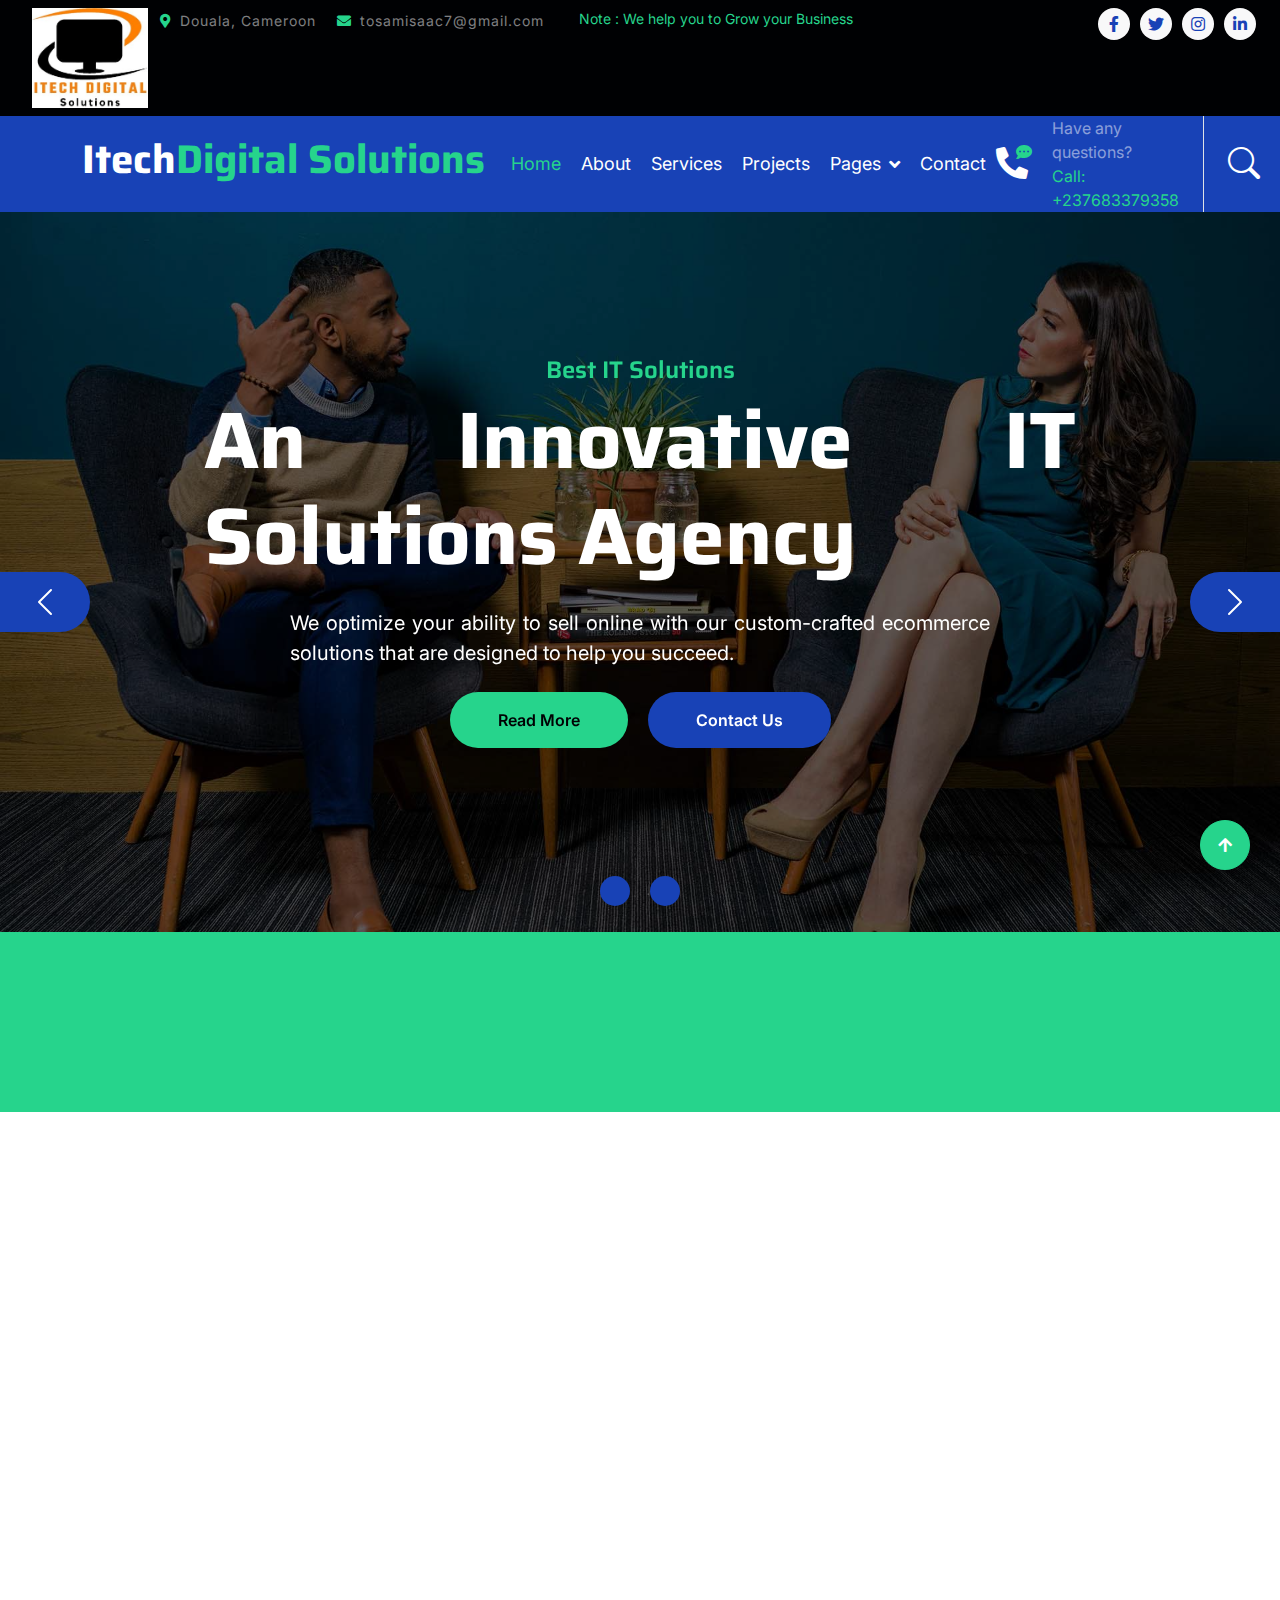
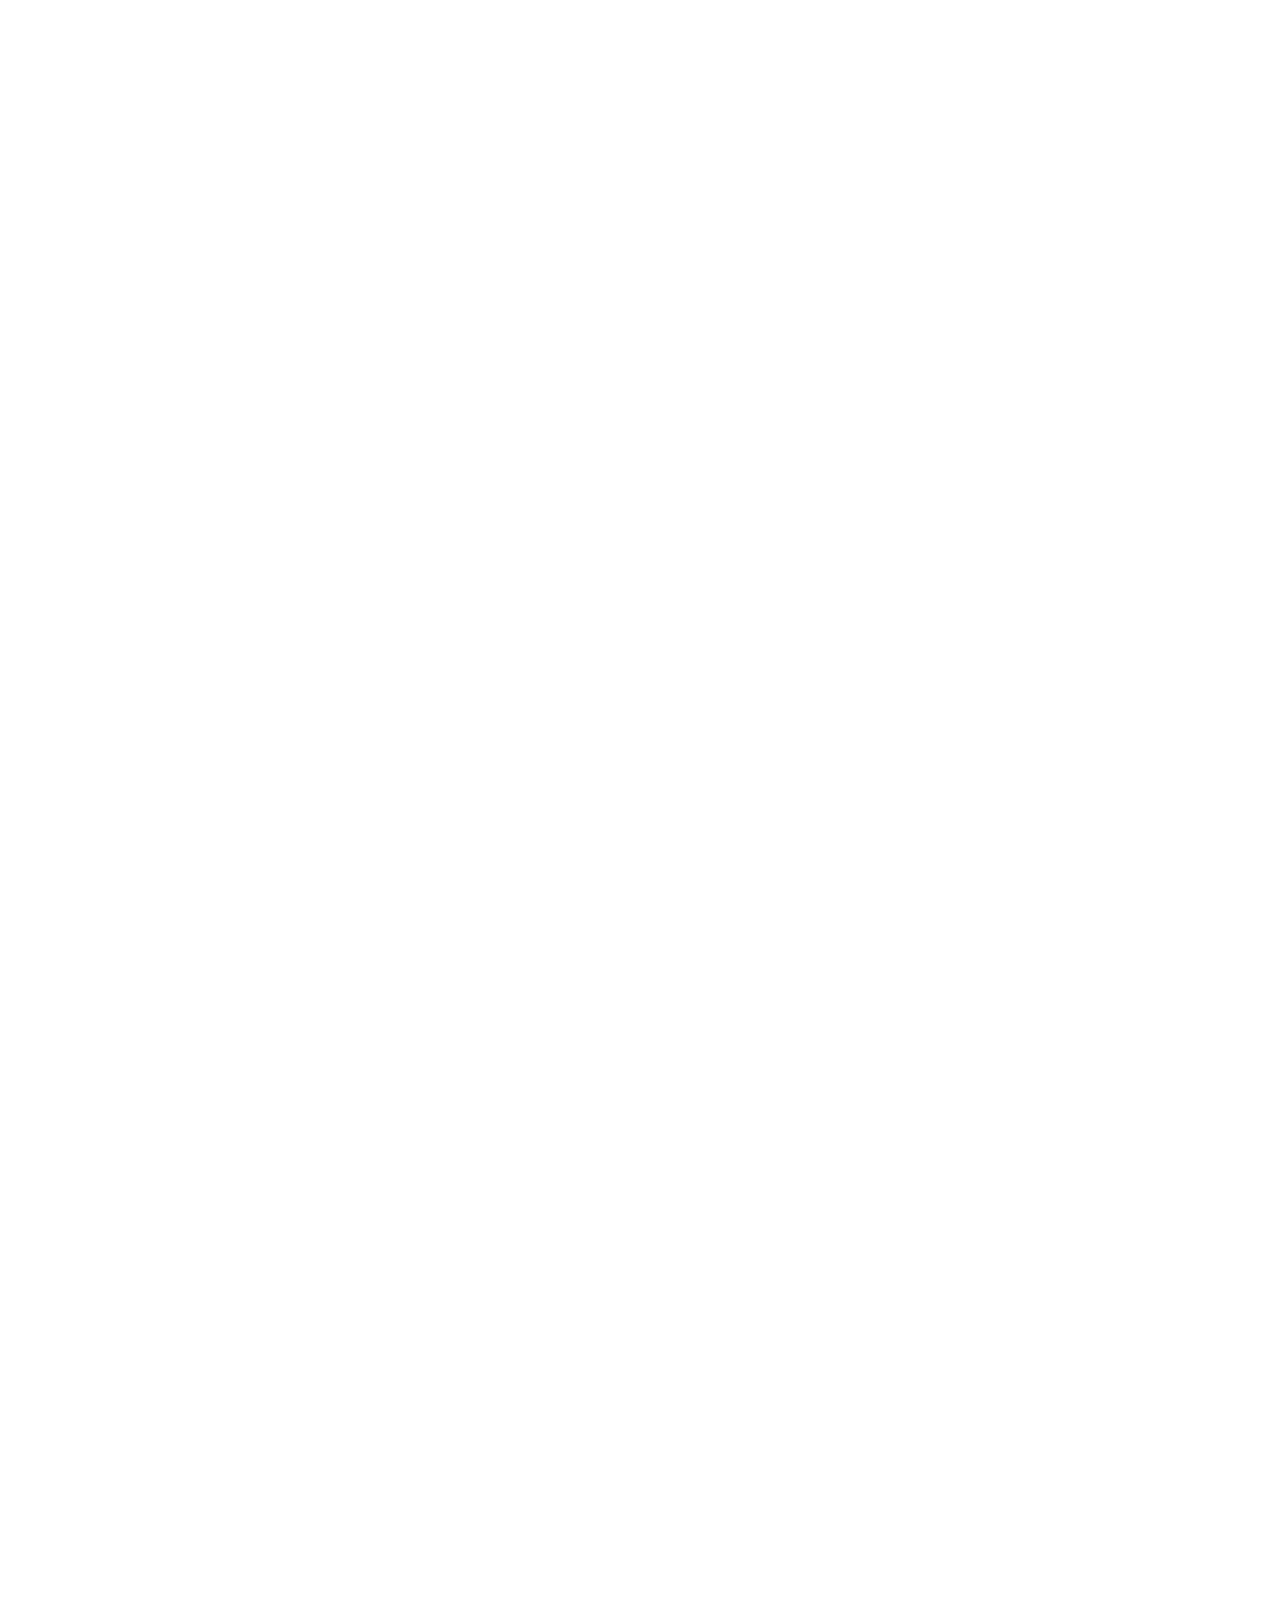
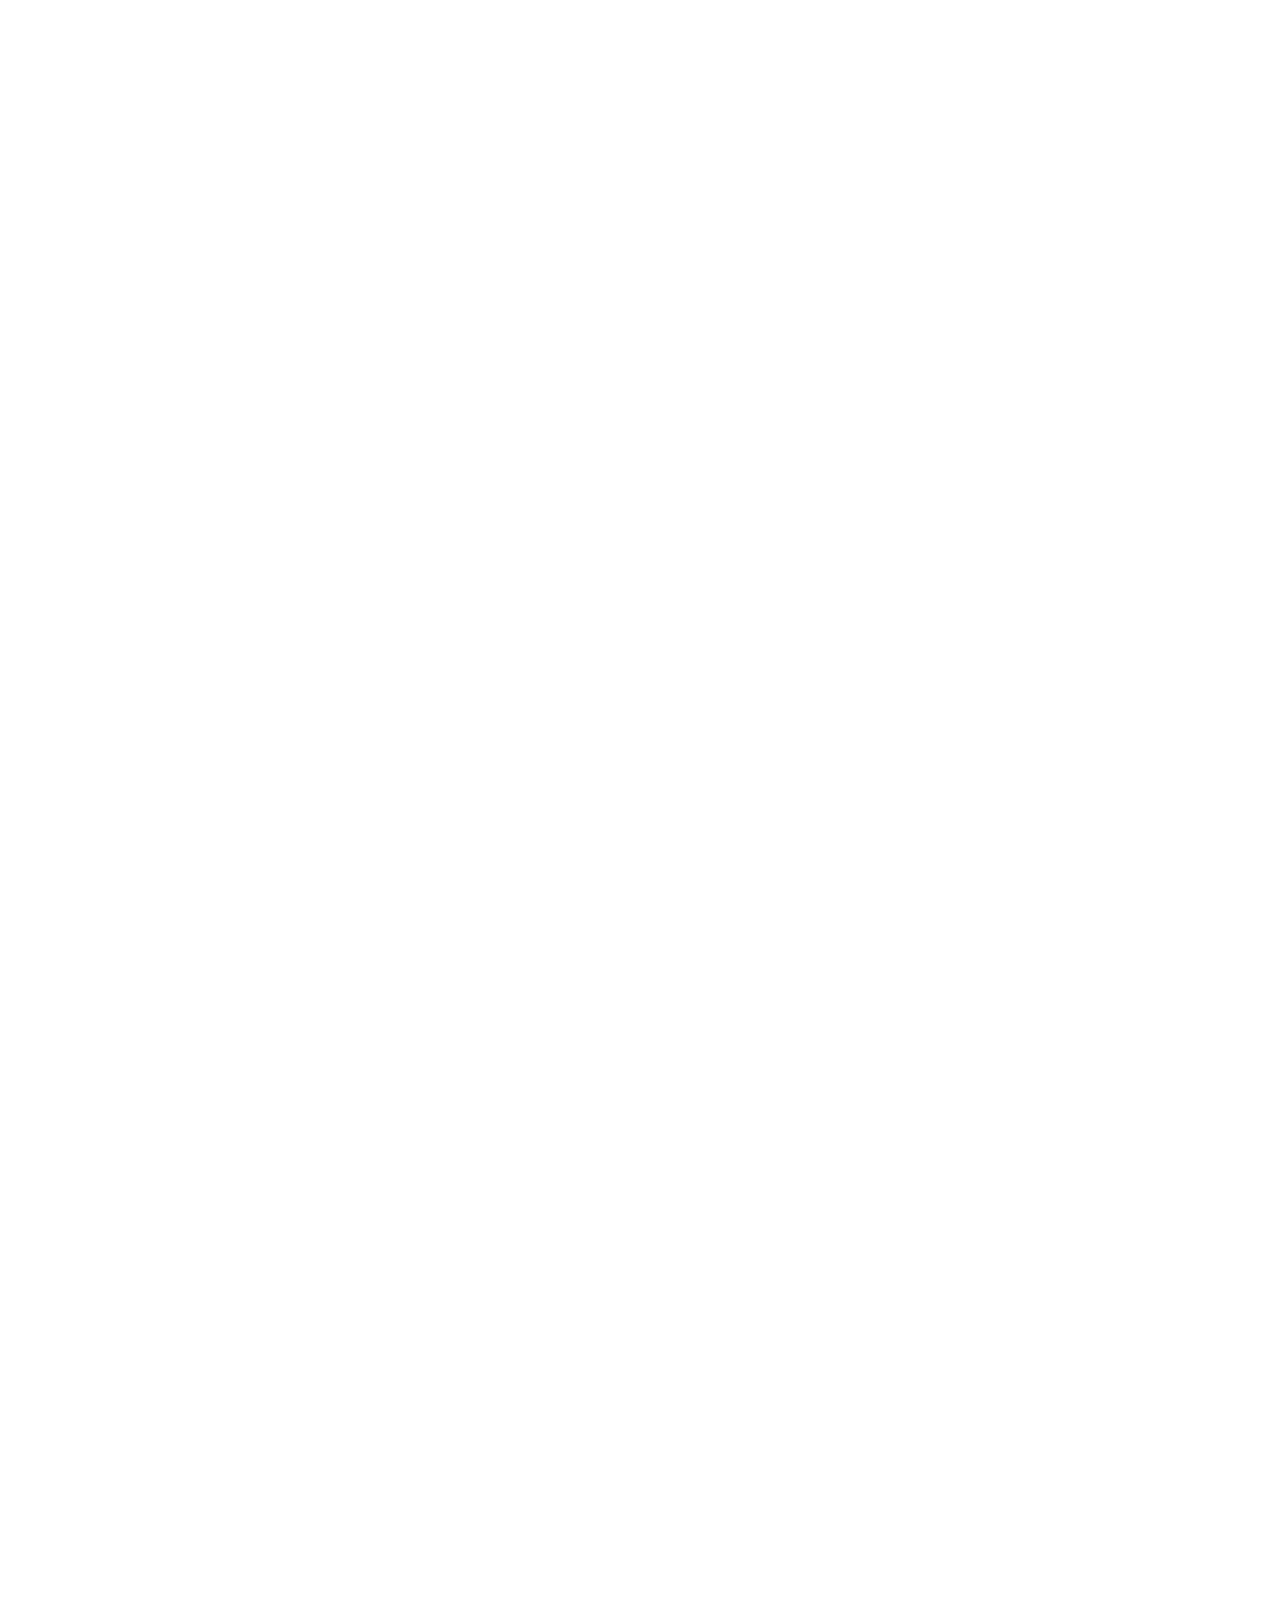
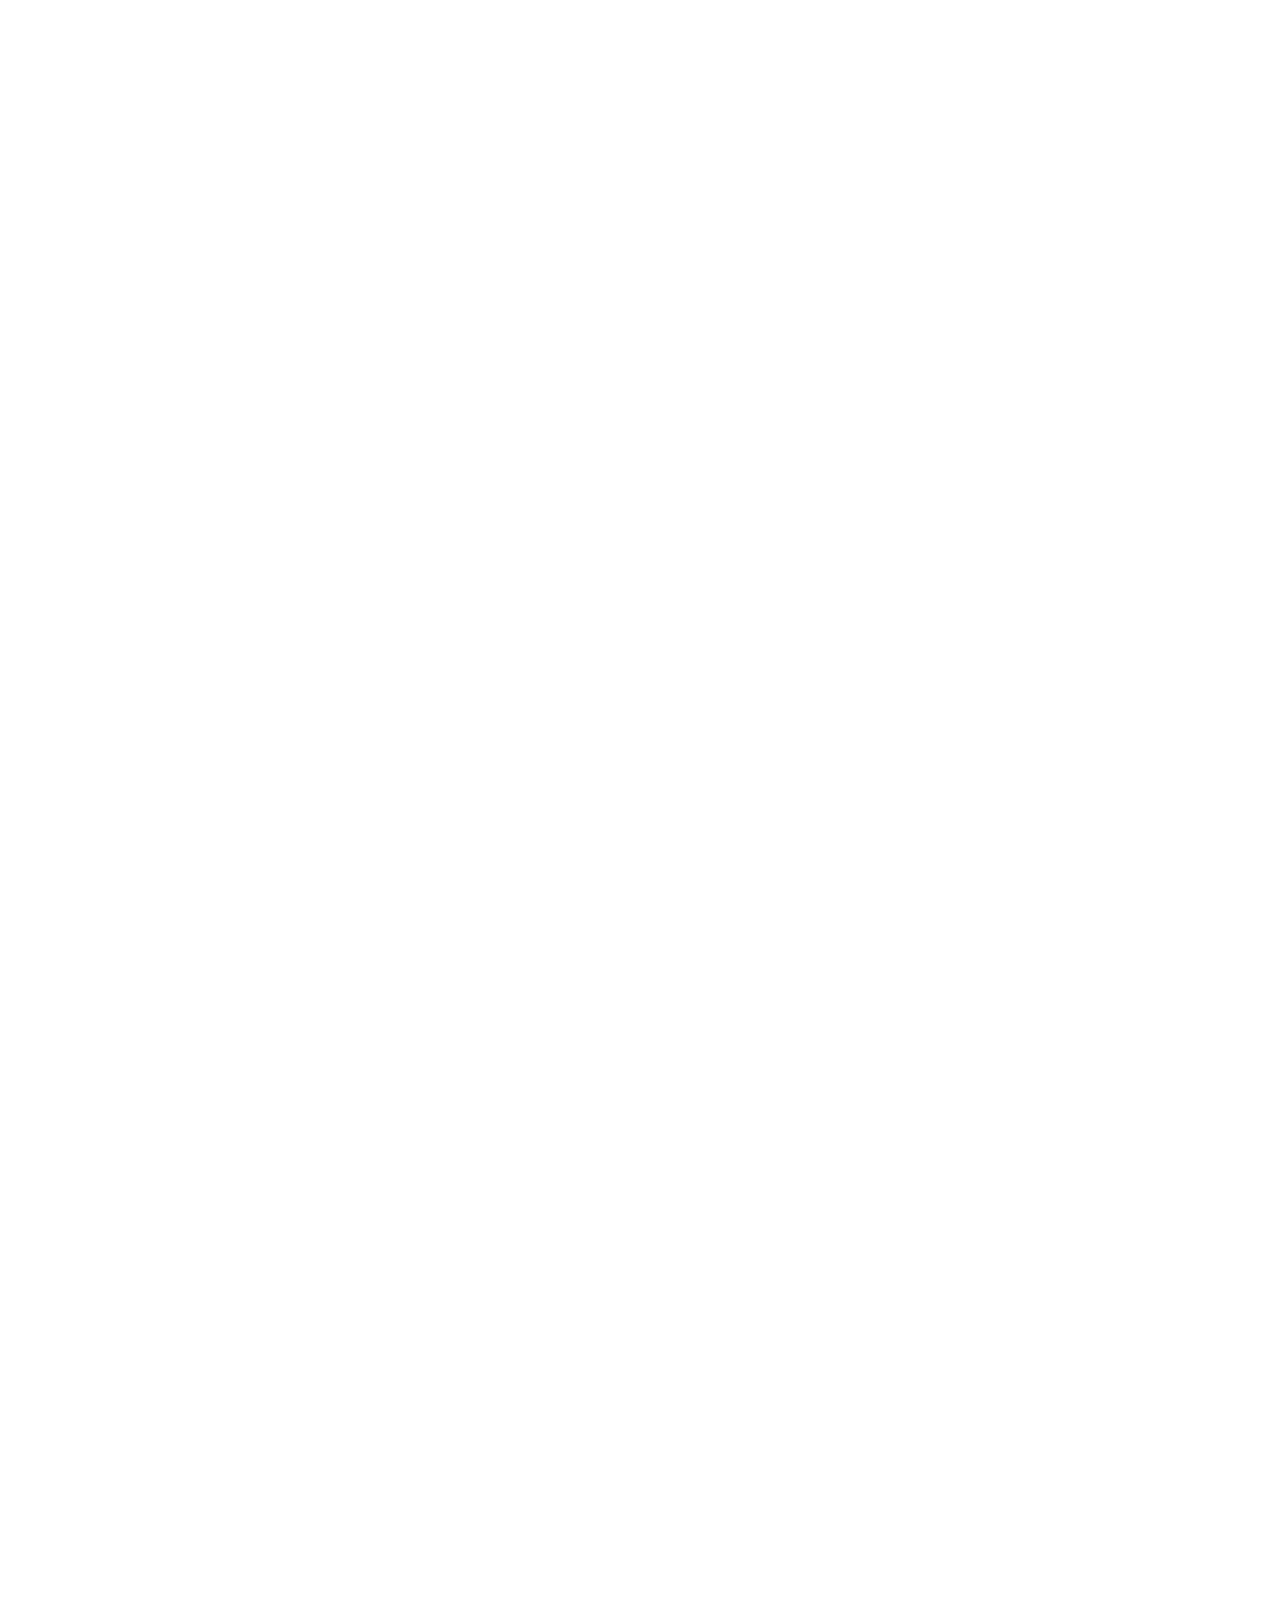
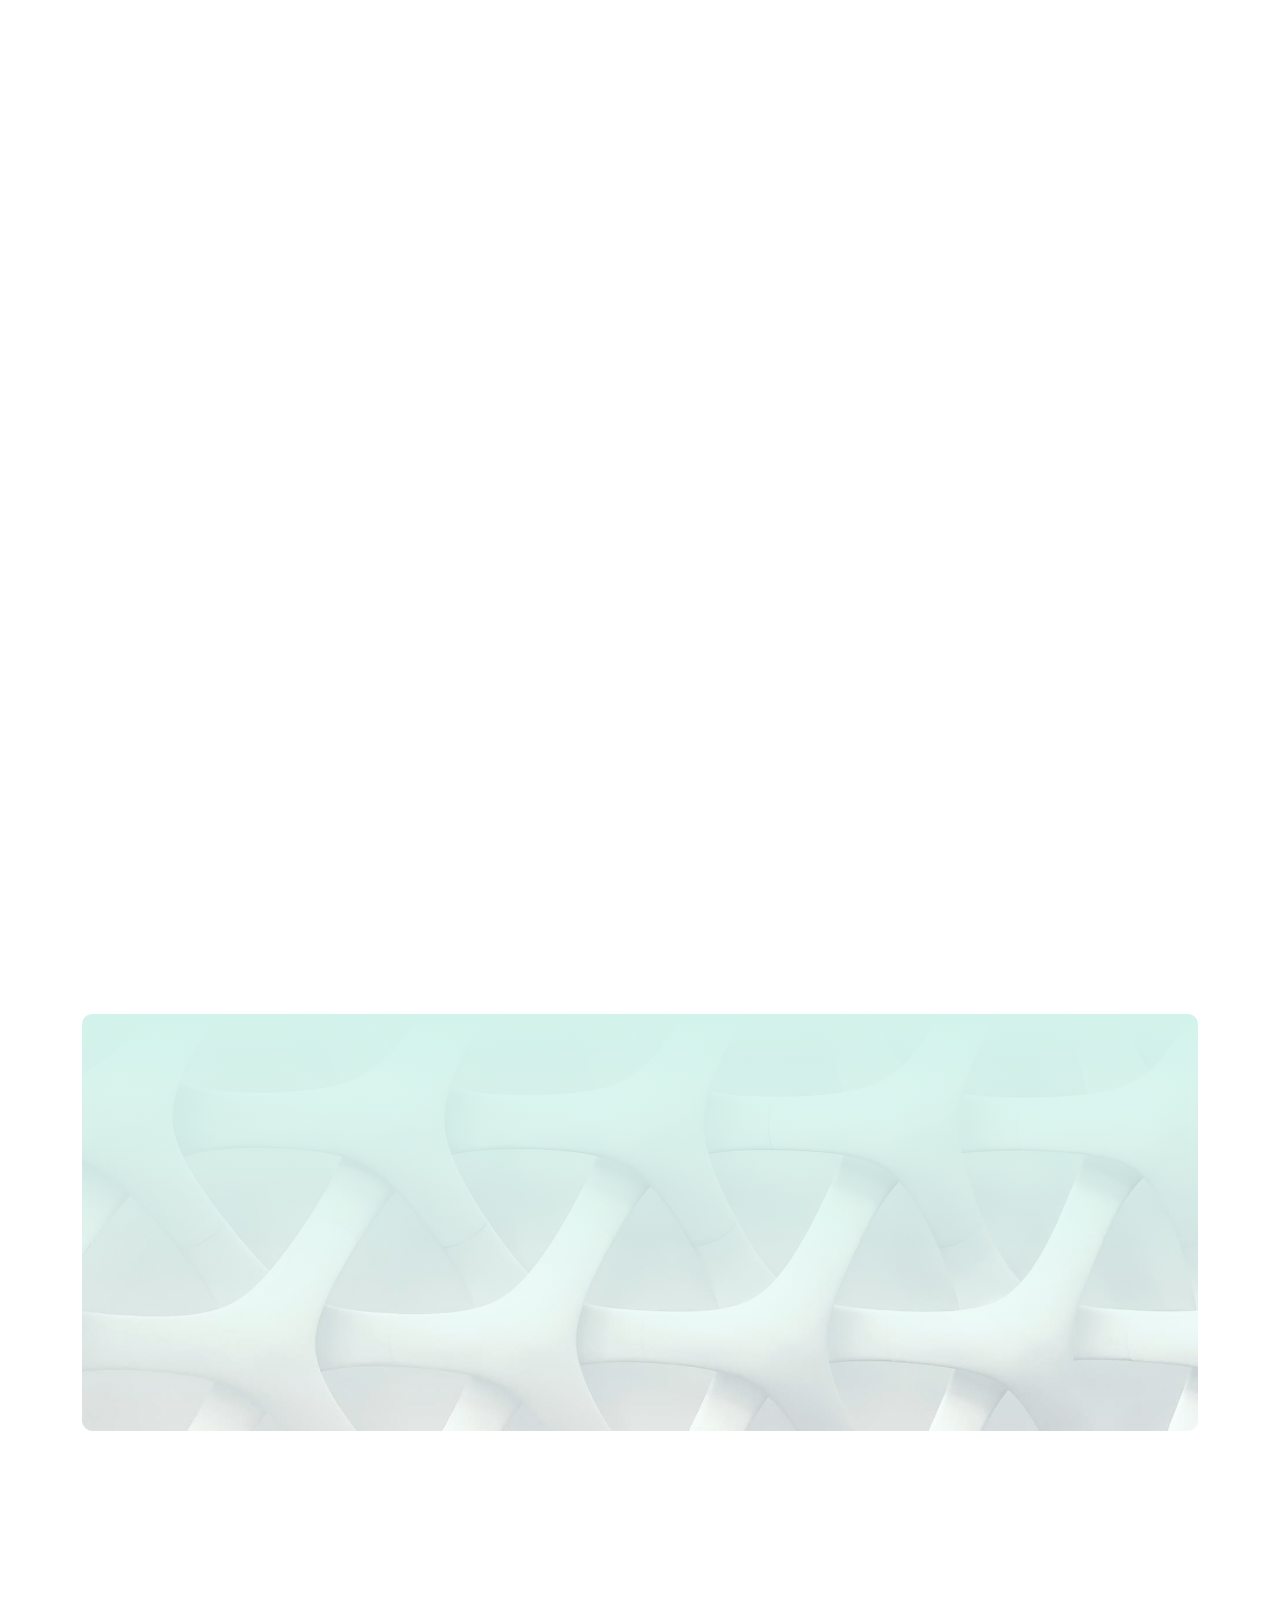
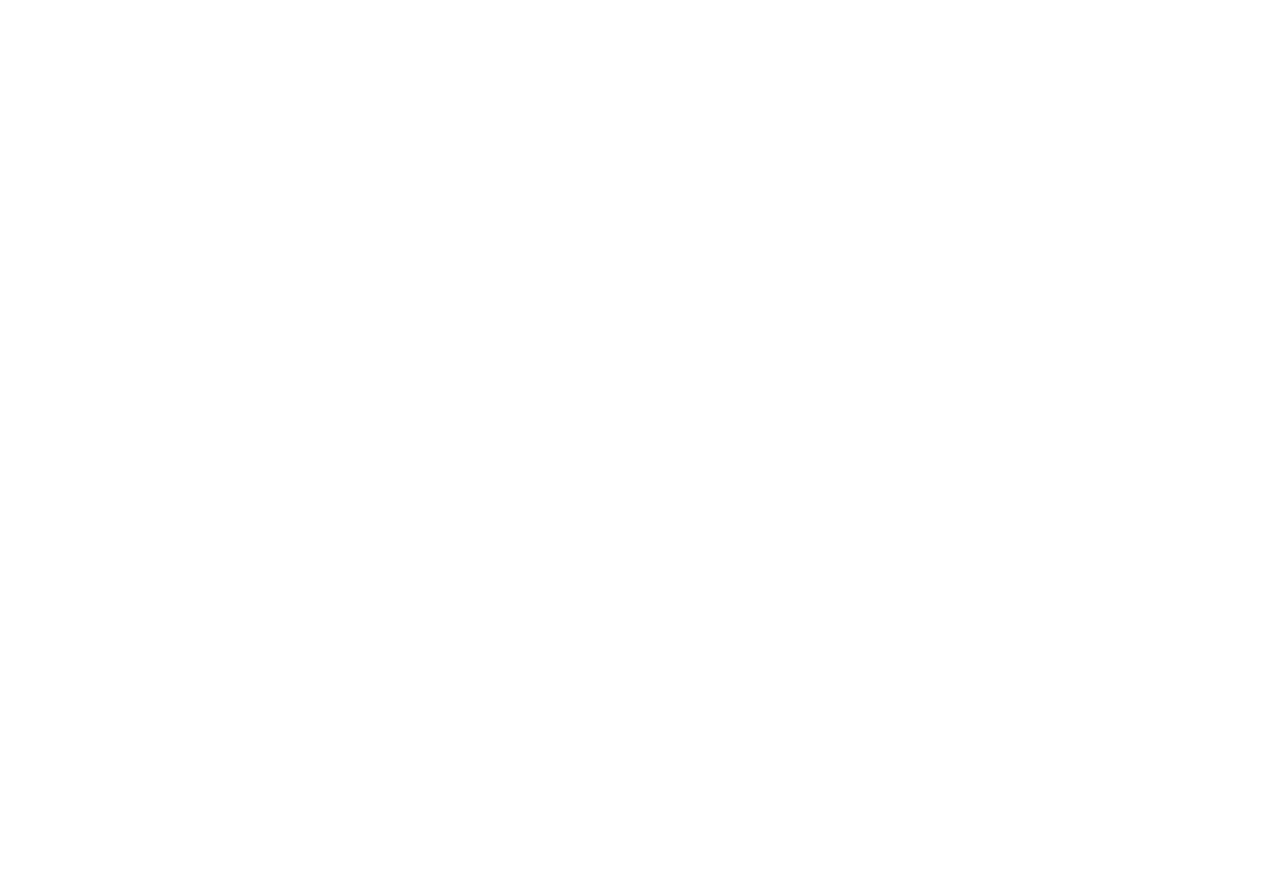
<file: index.html>
<!DOCTYPE html>
<html lang="en">

    <head>
        <meta charset="utf-8">
        <title>Itech Digital  Solutions </title>
        <meta content="width=device-width, initial-scale=1.0" name="viewport">
        <meta content="" name="keywords">
        <meta content="" name="description">

        <!-- Google Web Fonts -->
        <link rel="preconnect" href="https://fonts.googleapis.com">
        <link rel="preconnect" href="https://fonts.gstatic.com" crossorigin>
        <link href="https://fonts.googleapis.com/css2?family=Inter:wght@400;500;600&family=Saira:wght@500;600;700&display=swap" rel="stylesheet"> 
         
        <!-- Icon Font Stylesheet -->
        <link href="https://cdnjs.cloudflare.com/ajax/libs/font-awesome/5.10.0/css/all.min.css" rel="stylesheet">
        <link href="https://cdn.jsdelivr.net/npm/bootstrap-icons@1.4.1/font/bootstrap-icons.css" rel="stylesheet">

        <!-- Libraries Stylesheet -->
        <link href="lib/animate/animate.min.css" rel="stylesheet">
        <link href="lib/owlcarousel/assets/owl.carousel.min.css" rel="stylesheet">

        <!-- Customized Bootstrap Stylesheet -->
        <link href="css/bootstrap.min.css" rel="stylesheet">

        <!-- Template Stylesheet -->
        <link href="css/style.css" rel="stylesheet">
    </head>

    <body>
        <!-- Spinner Start -->
        <div id="spinner" class="show position-fixed translate-middle w-100 vh-100 top-50 start-50 d-flex align-items-center justify-content-center">
            <div class="spinner-grow text-primary" role="status"></div>
        </div>
        <!-- Spinner End -->

        <!-- Topbar Start -->
        <div class="container-fluid bg-dark py-2 d-none d-md-flex">
            <img src="img/logo.jpg" alt="" height="100" style="margin-left: 20px;">
            <div class="container">
                <div class="d-flex justify-content-between topbar">
                    <div class="top-info">
                        <small class="me-3 text-white-50"><a href=""><i class="fas fa-map-marker-alt me-2 text-secondary"></i></a>Douala, Cameroon</small>
                        
                        <small class="me-3 text-white-50"><a href="#"><i class="fas fa-envelope me-2 text-secondary"></i></a>tosamisaac7@gmail.com</small>
                    </div>
                    <div id="note" class="text-secondary d-none d-xl-flex"><small>Note : We help you to Grow your Business</small></div>
                    <div class="top-link">
                        <a href="" class="bg-light nav-fill btn btn-sm-square rounded-circle"><i class="fab fa-facebook-f text-primary"></i></a>
                        <a href="" class="bg-light nav-fill btn btn-sm-square rounded-circle"><i class="fab fa-twitter text-primary"></i></a>
                        <a href="" class="bg-light nav-fill btn btn-sm-square rounded-circle"><i class="fab fa-instagram text-primary"></i></a>
                        <a href="" class="bg-light nav-fill btn btn-sm-square rounded-circle me-0"><i class="fab fa-linkedin-in text-primary"></i></a>
                    </div>
                </div>
            </div>
        </div>
        <!-- Topbar End -->

        <!-- Navbar Start -->
        <div class="container-fluid bg-primary">
            
            <div class="container">
                <nav class="navbar navbar-dark navbar-expand-lg py-0">
                    <a href="index.html" class="navbar-brand">
                        
                        <h1 class="text-white fw-bold d-block">Itech<span class="text-secondary">Digital Solutions</span> </h1>
                    </a>
                    
                    <button type="button" class="navbar-toggler me-0" data-bs-toggle="collapse" data-bs-target="#navbarCollapse">
                        <span class="navbar-toggler-icon"></span>
                    </button>
                    <div class="collapse navbar-collapse bg-transparent" id="navbarCollapse">
                        <div class="navbar-nav ms-auto mx-xl-auto p-0">
                            <a href="index.html" class="nav-item nav-link active text-secondary">Home</a>
                            <a href="about.html" class="nav-item nav-link">About</a>
                           
                            <a href="service.html" class="nav-item nav-link">Services</a>
                            <a href="project.html" class="nav-item nav-link">Projects</a>
                            <div class="nav-item dropdown">
                                <a href="#" class="nav-link dropdown-toggle" data-bs-toggle="dropdown">Pages</a>
                                <div class="dropdown-menu rounded">
                                    <a href="blog.html" class="dropdown-item">Our Blog</a>
                                    <a href="team.html" class="dropdown-item">Our Team</a>
                                    <a href="testimonial.html" class="dropdown-item">Testimonial</a>
                                    <a href="404.html" class="dropdown-item">404 Page</a>
                                </div>
                            </div>
                            <a href="contact.html" class="nav-item nav-link">Contact</a>
                        </div>
                    </div>
                    <div class="d-none d-xl-flex flex-shirink-0">
                        <div id="phone-tada" class="d-flex align-items-center justify-content-center me-4">
                            <a href="" class="position-relative animated tada infinite">
                                <i class="fa fa-phone-alt text-white fa-2x"></i>
                                <div class="position-absolute" style="top: -7px; left: 20px;">
                                    <span><i class="fa fa-comment-dots text-secondary"></i></span>
                                </div>
                            </a>
                        </div>
                        <div class="d-flex flex-column pe-4 border-end">
                            <span class="text-white-50">Have any questions?</span>
                            <span class="text-secondary">Call: +237683379358</span>
                        </div>
                        <div class="d-flex align-items-center justify-content-center ms-4 ">
                            <a href="#"><i class="bi bi-search text-white fa-2x"></i> </a>
                        </div>
                    </div>
                </nav>
            </div>
        </div>
        <!-- Navbar End -->

        <!-- Carousel Start -->
        <div class="container-fluid px-0">
            <div id="carouselId" class="carousel slide" data-bs-ride="carousel">
                <ol class="carousel-indicators">
                    <li data-bs-target="#carouselId" data-bs-slide-to="0" class="active" aria-current="true" aria-label="First slide"></li>
                    <li data-bs-target="#carouselId" data-bs-slide-to="1" aria-label="Second slide"></li>
                </ol>
                <div class="carousel-inner" role="listbox">
                    <div class="carousel-item active">
                        <img src="img/carousel-1.jpg" class="img-fluid" alt="First slide">
                        <div class="carousel-caption">
                            <div class="container carousel-content">
                                <h6 class="text-secondary h4 animated fadeInUp">Best IT Solutions</h6>
                                <h1 class="text-white display-1 mb-4 animated fadeInRight">An Innovative IT Solutions Agency</h1>
                                <p class="mb-4 text-white fs-5 animated fadeInDown">We optimize your ability to sell online with our custom-crafted ecommerce solutions that are designed to help you succeed. </p>
                                <a href="" class="me-2"><button type="button" class="px-4 py-sm-3 px-sm-5 btn btn-primary rounded-pill carousel-content-btn1 animated fadeInLeft">Read More</button></a>
                                <a href="" class="ms-2"><button type="button" class="px-4 py-sm-3 px-sm-5 btn btn-primary rounded-pill carousel-content-btn2 animated fadeInRight">Contact Us</button></a>
                            </div>
                        </div>
                    </div>
                    <div class="carousel-item">
                        <img src="img/carousel-2.jpg" class="img-fluid" alt="Second slide">
                        <div class="carousel-caption">
                            <div class="container carousel-content">
                                <h6 class="text-secondary h4 animated fadeInUp">Best IT Solutions</h6>
                                <h1 class="text-white display-1 mb-4 animated fadeInLeft">Quality Digital Services You Really Need!</h1>
                                <p class="mb-4 text-white fs-5 animated fadeInDown">"Experience the power of quality digital services tailored to meet your exact needs and propel your business to new heights."</p>
                                <a href="" class="me-2"><button type="button" class="px-4 py-sm-3 px-sm-5 btn btn-primary rounded-pill carousel-content-btn1 animated fadeInLeft">Read More</button></a>
                                <a href="" class="ms-2"><button type="button" class="px-4 py-sm-3 px-sm-5 btn btn-primary rounded-pill carousel-content-btn2 animated fadeInRight">Contact Us</button></a>
                            </div>
                        </div>
                    </div>
                </div>
                <button class="carousel-control-prev" type="button" data-bs-target="#carouselId" data-bs-slide="prev">
                    <span class="carousel-control-prev-icon" aria-hidden="true"></span>
                    <span class="visually-hidden">Previous</span>
                </button>
                <button class="carousel-control-next" type="button" data-bs-target="#carouselId" data-bs-slide="next">
                    <span class="carousel-control-next-icon" aria-hidden="true"></span>
                    <span class="visually-hidden">Next</span>
                </button>
            </div>
        </div>
        <!-- Carousel End -->


        <!-- Fact Start -->
        <div class="container-fluid bg-secondary py-5">
            <div class="container">
                <div class="row">
                    <div class="col-lg-3 wow fadeIn" data-wow-delay=".1s">
                        <div class="d-flex counter">
                            <h1 class="me-3 text-primary counter-value">99</h1>
                            <h5 class="text-white mt-1">Success in getting happy customer</h5>
                        </div>
                    </div>
                    <div class="col-lg-3 wow fadeIn" data-wow-delay=".3s">
                        <div class="d-flex counter">
                            <h1 class="me-3 text-primary counter-value">25</h1>
                            <h5 class="text-white mt-1">Thousands of successful business</h5>
                        </div>
                    </div>
                    <div class="col-lg-3 wow fadeIn" data-wow-delay=".5s">
                        <div class="d-flex counter">
                            <h1 class="me-3 text-primary counter-value">120</h1>
                            <h5 class="text-white mt-1">Total clients who love Itech Digital Solutions</h5>
                        </div>
                    </div>
                    <div class="col-lg-3 wow fadeIn" data-wow-delay=".7s">
                        <div class="d-flex counter">
                            <h1 class="me-3 text-primary counter-value">5</h1>
                            <h5 class="text-white mt-1">Stars reviews given by satisfied clients</h5>
                        </div>
                    </div>
                </div>
            </div>
        </div>
        <!-- Fact End -->


        <!-- About Start -->
        <div class="container-fluid py-5 my-5">
            <div class="container pt-5">
                <div class="row g-5">
                    <div class="col-lg-5 col-md-6 col-sm-12 wow fadeIn" data-wow-delay=".3s">
                        <div class="h-100 position-relative">
                            <img src="img/about-1.jpg" class="img-fluid w-75 rounded" alt="" style="margin-bottom: 25%;">
                            <div class="position-absolute w-75" style="top: 25%; left: 25%;">
                                <img src="img/about-2.jpg" class="img-fluid w-100 rounded" alt="">
                            </div>
                        </div>
                    </div>
                    <div class="col-lg-7 col-md-6 col-sm-12 wow fadeIn" data-wow-delay=".5s">
                        <h5 class="text-primary">About Us</h5>
                        <h1 class="mb-4">We create smart products, web, branding, and mobile solutions</h1>
                        <p>At ITech Digital Solutions, we are driven by a passion for delivering innovative and transformative digital solutions to businesses across the globe. With a team of dedicated experts, we strive to revolutionize the way organizations operate in the digital landscape. Our commitment to excellence, creativity, and cutting-edge technology ensures that we provide our clients with the highest quality services they truly deserve. Whether it's web development, mobile applications, e-commerce solutions, or digital marketing strategies, we are here to empower your business and help you thrive in the fast-paced digital world.</p>
                        <p class="mb-4"> Partner with iTech Digital Solutions and embark on a remarkable journey of success and growth.</p>
                        <a href="" class="btn btn-secondary rounded-pill px-5 py-3 text-white">More Details</a>
                    </div>
                </div>
            </div>
        </div>
        <!-- About End -->


        <!-- Services Start -->
        <div class="container-fluid services py-5 mb-5">
            <div class="container">
                <div class="text-center mx-auto pb-5 wow fadeIn" data-wow-delay=".3s" style="max-width: 600px;">
                    <h5 class="text-primary">Our Services</h5>
                    <h1>Services Built Specifically For Your Business</h1>
                </div>
                <div class="row g-5 services-inner">
                    <div class="col-md-6 col-lg-4 wow fadeIn" data-wow-delay=".3s">
                        <div class="services-item bg-light">
                            <div class="p-4 text-center services-content">
                                <div class="services-content-icon">
                                    <i class="fa fa-code fa-7x mb-4 text-primary"></i>
                                    <h4 class="mb-3">Web Design</h4>
                                    <p class="mb-4" >Our goal in web design is to craft visually stunning and user-friendly websites that captivate and engage your target audience. We aim to create an online presence that not only showcases your brand's unique identity but also delivers an exceptional user experience. By seamlessly blending aesthetics with functionality, we strive to provide websites that are not just visually appealing but also intuitive, responsive, and optimized for performance. Our ultimate objective is to help you leave a lasting impression, drive conversions, and stand out in the competitive digital landscape. Trust us to bring your vision to life and make your online presence an influential force in your industry.Elevate Your Online Presence with Exquisite Web Design</p>
                                    <a href="" class="btn btn-secondary text-white px-5 py-3 rounded-pill">Read More</a>
                                </div>
                            </div>
                        </div>
                    </div>
                    <div class="col-md-6 col-lg-4 wow fadeIn" data-wow-delay=".5s">
                        <div class="services-item bg-light">
                            <div class="p-4 text-center services-content">
                                <div class="services-content-icon">
                                    <i class="fa fa-file-code fa-7x mb-4 text-primary"></i>
                                    <h4 class="mb-3">Web Development</h4>
                                    <p class="mb-4">We build robust, scalable, and customized websites that empower your business to thrive in the digital realm. We strive to create web solutions that seamlessly integrate cutting-edge technologies, ensuring optimal performance and functionality. With a focus on user experience, we aim to develop websites that are intuitive, accessible, and responsive across all devices. Our dedicated team of developers works closely with you to understand your unique requirements and deliver a tailored web solution that aligns with your business goals. Whether it's a dynamic e-commerce platform, a sleek corporate website, or a powerful web application, our goal is to bring your vision to life and provide you with a competitive edge in the online landscape. </p>
                                    <a href="" class="btn btn-secondary text-white px-5 py-3 rounded-pill">Read More</a>
                                </div>
                            </div>
                        </div>
                    </div>
                    <div class="col-md-6 col-lg-4 wow fadeIn" data-wow-delay=".7s">
                        <div class="services-item bg-light">
                            <div class="p-4 text-center services-content">
                                <div class="services-content-icon">
                                    <i class="fa fa-envelope-open fa-7x mb-4 text-primary"></i>
                                    <h4 class="mb-3">Digital Marketing</h4>
                                    <p class="mb-4">Lorem ipsum dolor sit amet elit. Sed efficitur quis purus ut interdum. Aliquam dolor eget urna ultricies tincidunt.</p>
                                    <a href="" class="btn btn-secondary text-white px-5 py-3 rounded-pill">Read More</a>
                                </div>
                               
                            </div>
                        </div>
                    </div>
                    <div class="col-md-6 col-lg-4 wow fadeIn" data-wow-delay=".3s">
                        <div class="services-item bg-light">
                            <div class="p-4 text-center services-content">
                                <div class="services-content-icon">
                                    <i class="fas fa-user-secret fa-7x mb-4 text-primary"></i>
                                    <h4 class="mb-3">Cyber Security</h4>
                                    <p class="mb-4">Our goal is to empower and protect individuals in the digital age by providing comprehensive cyber security solutions. We strive to be your trusted partner in safeguarding your valuable data, privacy, and online presence. With our cutting-edge technologies, expert guidance, and proactive measures, we are committed to creating a secure and resilient cyber environment for you. Together, let's fortify your digital defenses, stay one step ahead of cyber threats, and enjoy a worry-free online experience.Protect your digital assets and safeguard your business with our comprehensive cyber security solutions. We offer a robust suite of services designed to fortify your defenses against evolving cyber threats, ensuring the confidentiality, integrity, and availability of your sensitive data</p>
                                    <a href="" class="btn btn-secondary text-white px-5 py-3 rounded-pill">Read More</a>
                                </div>
                                 
                            </div>
                        </div>
                    </div>
                    <div class="col-md-6 col-lg-4 wow fadeIn" data-wow-delay=".5s">
                        <div class="services-item bg-light">
                            <div class="p-4 text-center services-content">
                                <div class="services-content-icon">
                                    <i class="fa fa-external-link-alt fa-7x mb-4 text-primary"></i>
                                    <h4 class="mb-3">UI/UX Design</h4>
                                    <p class="mb-4"> create exceptional user experiences through intuitive and visually captivating UI/UX design. We are dedicated to crafting interfaces that seamlessly blend functionality and aesthetics, ensuring that every interaction with your digital product is engaging and delightful. Our mission is to understand your target audience, their needs, and behaviors, and translate them into user-centered designs that enhance usability and satisfaction. Let us help you captivate your users, elevate your brand, and drive success through the power of exceptional UI/UX design.Unlock the true potential of your digital platform with our transformative UI/UX design services. We specialize in creating visually stunning interfaces that seamlessly blend aesthetics, functionality, and user-centered design.</p>
                                    <a href="" class="btn btn-secondary text-white px-5 py-3 rounded-pill">Read More</a>
                                </div>
                            </div>
                        </div>
                    </div>
                    <div class="col-md-6 col-lg-4 wow fadeIn" data-wow-delay=".7s">
                        <div class="services-item bg-light">
                            <div class="p-4 text-center services-content">
                                <div class="services-content-icon">
                                    <i class="fas fa-laptop fa-7x mb-4 text-primary"></i>
                                    <h4 class="mb-3">Programming</h4>
                                    <p class="mb-4">Our team of skilled and passionate developers is dedicated to crafting cutting-edge solutions that bring your ideas to life. With expertise in a wide range of programming languages and frameworks, we thrive on challenges and are committed to delivering high-quality code that exceeds your expectations. Whether you need web development, mobile app creation, or software solutions tailored to your specific needs, we've got you covered. Join us on this exciting journey as we transform your vision into reality through the power of programming. Let's code the future together.Unlock the power of programming and unleash your creativity with our comprehensive programming solutions. Whether you're a beginner taking your first steps into coding or an experienced developer seeking advanced techniques.</p>
                                    <a href="" class="btn btn-secondary text-white px-5 py-3 rounded-pill">Read More</a>
                                </div>
                            </div>
                        </div>
                    </div>
                </div>
            </div>
        </div>
        <!-- Services End -->


        <!-- Project Start -->
        <div class="container-fluid project py-5 mb-5">
            <div class="container">
                <div class="text-center mx-auto pb-5 wow fadeIn" data-wow-delay=".3s" style="max-width: 600px;">
                    <h5 class="text-primary">Our Project</h5>
                    <h1>Our Recently Completed Projects</h1>
                </div>
                <div class="row g-5">
                    <div class="col-md-6 col-lg-4 wow fadeIn" data-wow-delay=".3s">
                        <div class="project-item">
                            <div class="project-img">
                                <img src="img/project-1.jpg" class="img-fluid w-100 rounded" alt="">
                                <div class="project-content">
                                    <a href="#" class="text-center">
                                        <h4 class="text-secondary">Web design</h4>
                                        <p class="m-0 text-white">Web Analysis</p>
                                    </a>
                                </div>
                            </div>
                        </div>
                    </div>
                    <div class="col-md-6 col-lg-4 wow fadeIn" data-wow-delay=".5s">
                        <div class="project-item">
                            <div class="project-img">
                                <img src="img/project-2.jpg" class="img-fluid w-100 rounded" alt="">
                                <div class="project-content">
                                    <a href="#" class="text-center">
                                        <h4 class="text-secondary">Cyber Security</h4>
                                        <p class="m-0 text-white">Cyber Security Core</p>
                                    </a>
                                </div>
                            </div>
                        </div>
                    </div>
                    <div class="col-md-6 col-lg-4 wow fadeIn" data-wow-delay=".7s">
                        <div class="project-item">
                            <div class="project-img">
                                <img src="img/project-3.jpg" class="img-fluid w-100 rounded" alt="">
                                <div class="project-content">
                                    <a href="#" class="text-center">
                                        <h4 class="text-secondary">Mobile Info</h4>
                                        <p class="m-0 text-white">Upcomming Phone</p>
                                    </a>
                                </div>
                            </div>
                        </div>
                    </div>
                    <div class="col-md-6 col-lg-4 wow fadeIn" data-wow-delay=".3s">
                        <div class="project-item">
                            <div class="project-img">
                                <img src="img/project-4.jpg" class="img-fluid w-100 rounded" alt="">
                                <div class="project-content">
                                    <a href="#" class="text-center">
                                        <h4 class="text-secondary">Web Development</h4>
                                        <p class="m-0 text-white">Web Analysis</p>
                                    </a>
                                </div>
                            </div>
                        </div>
                    </div>
                    <div class="col-md-6 col-lg-4 wow fadeIn" data-wow-delay=".5s">
                        <div class="project-item">
                            <div class="project-img">
                                <img src="img/project-5.jpg" class="img-fluid w-100 rounded" alt="">
                                <div class="project-content">
                                    <a href="#" class="text-center">
                                        <h4 class="text-secondary">Digital Marketing</h4>
                                        <p class="m-0 text-white">Marketing Analysis</p>
                                    </a>
                                </div>
                            </div>
                        </div>
                    </div>
                    <div class="col-md-6 col-lg-4 wow fadeIn" data-wow-delay=".7s">
                        <div class="project-item">
                            <div class="project-img">
                                <img src="img/project-6.jpg" class="img-fluid w-100 rounded" alt="">
                                <div class="project-content">
                                    <a href="#" class="text-center">
                                        <h4 class="text-secondary">keyword Research</h4>
                                        <p class="m-0 text-white">keyword Analysis</p>
                                    </a>
                                </div>
                            </div>
                        </div>
                    </div>
                </div>
            </div>
        </div>
        <!-- Project End -->


        <!-- Blog Start -->
        <div class="container-fluid blog py-5 mb-5">
            <div class="container">
                <div class="text-center mx-auto pb-5 wow fadeIn" data-wow-delay=".3s" style="max-width: 600px;">
                    <h5 class="text-primary">Our Blog</h5>
                    <h1>Latest Blog & News</h1>
                </div>
                <div class="row g-5 justify-content-center">
                    <div class="col-lg-6 col-xl-4 wow fadeIn" data-wow-delay=".3s">
                        <div class="blog-item position-relative bg-light rounded">
                            <img src="img/blog-1.jpg" class="img-fluid w-100 rounded-top" alt="">
                            <span class="position-absolute px-4 py-3 bg-primary text-white rounded" style="top: -28px; right: 20px;">Web Design</span>
                            <div class="blog-btn d-flex justify-content-between position-relative px-3" style="margin-top: -75px;">
                                <div class="blog-icon btn btn-secondary px-3 rounded-pill my-auto">
                                    <a href="" class="btn text-white">Read More</a>
                                </div>
                                <div class="blog-btn-icon btn btn-secondary px-4 py-3 rounded-pill ">
                                    <div class="blog-icon-1">
                                        <p class="text-white px-2">Share<i class="fa fa-arrow-right ms-3"></i></p>
                                    </div>
                                    <div class="blog-icon-2">
                                        <a href="" class="btn me-1"><i class="fab fa-facebook-f text-white"></i></a>
                                        <a href="" class="btn me-1"><i class="fab fa-twitter text-white"></i></a>
                                        <a href="" class="btn me-1"><i class="fab fa-instagram text-white"></i></a>
                                    </div>
                                </div>
                            </div>
                            <div class="blog-content text-center position-relative px-3" style="margin-top: -25px;">
                                <img src="img/admin.jpg" class="img-fluid rounded-circle border border-4 border-white mb-3" alt="">
                                <h5 class="">By Daniel Martin</h5>
                                <span class="text-secondary">24 March 2023</span>
                                <p class="py-2">Lorem ipsum dolor sit amet elit. Sed efficitur quis purus ut interdum. Aliquam dolor eget urna ultricies tincidunt libero sit amet</p>
                            </div>
                            <div class="blog-coment d-flex justify-content-between px-4 py-2 border bg-primary rounded-bottom">
                                <a href="" class="text-white"><small><i class="fas fa-share me-2 text-secondary"></i>5324 Share</small></a>
                                <a href="" class="text-white"><small><i class="fa fa-comments me-2 text-secondary"></i>5 Comments</small></a>
                            </div>
                        </div>
                    </div>
                    <div class="col-lg-6 col-xl-4 wow fadeIn" data-wow-delay=".5s">
                        <div class="blog-item position-relative bg-light rounded">
                            <img src="img/blog-2.jpg" class="img-fluid w-100 rounded-top" alt="">
                            <span class="position-absolute px-4 py-3 bg-primary text-white rounded" style="top: -28px; right: 20px;">Development</span>
                            <div class="blog-btn d-flex justify-content-between position-relative px-3" style="margin-top: -75px;">
                                <div class="blog-icon btn btn-secondary px-3 rounded-pill my-auto">
                                    <a href="" class="btn text-white ">Read More</a>
                                </div>
                                <div class="blog-btn-icon btn btn-secondary px-4 py-3 rounded-pill ">
                                    <div class="blog-icon-1">
                                        <p class="text-white px-2">Share<i class="fa fa-arrow-right ms-3"></i></p>
                                    </div>
                                    <div class="blog-icon-2">
                                        <a href="" class="btn me-1"><i class="fab fa-facebook-f text-white"></i></a>
                                        <a href="" class="btn me-1"><i class="fab fa-twitter text-white"></i></a>
                                        <a href="" class="btn me-1"><i class="fab fa-instagram text-white"></i></a>
                                    </div>
                                </div>
                            </div>
                            <div class="blog-content text-center position-relative px-3" style="margin-top: -25px;">
                                <img src="img/admin.jpg" class="img-fluid rounded-circle border border-4 border-white mb-3" alt="">
                                <h5 class="">By Daniel Martin</h5>
                                <span class="text-secondary">23 April 2023</span>
                                <p class="py-2">Lorem ipsum dolor sit amet elit. Sed efficitur quis purus ut interdum. Aliquam dolor eget urna ultricies tincidunt libero sit amet</p>
                            </div>
                            <div class="blog-coment d-flex justify-content-between px-4 py-2 border bg-primary rounded-bottom">
                                <a href="" class="text-white"><small><i class="fas fa-share me-2 text-secondary"></i>5324 Share</small></a>
                                <a href="" class="text-white"><small><i class="fa fa-comments me-2 text-secondary"></i>5 Comments</small></a>
                            </div>
                        </div>
                    </div>
                    <div class="col-lg-6 col-xl-4 wow fadeIn" data-wow-delay=".7s">
                        <div class="blog-item position-relative bg-light rounded">
                            <img src="img/blog-3.jpg" class="img-fluid w-100 rounded-top" alt="">
                            <span class="position-absolute px-4 py-3 bg-primary text-white rounded" style="top: -28px; right: 20px;">Mobile App</span>
                            <div class="blog-btn d-flex justify-content-between position-relative px-3" style="margin-top: -75px;">
                                <div class="blog-icon btn btn-secondary px-3 rounded-pill my-auto">
                                    <a href="" class="btn text-white ">Read More</a>
                                </div>
                                <div class="blog-btn-icon btn btn-secondary px-4 py-3 rounded-pill ">
                                    <div class="blog-icon-1">
                                        <p class="text-white px-2">Share<i class="fa fa-arrow-right ms-3"></i></p>
                                    </div>
                                    <div class="blog-icon-2">
                                        <a href="" class="btn me-1"><i class="fab fa-facebook-f text-white"></i></a>
                                        <a href="" class="btn me-1"><i class="fab fa-twitter text-white"></i></a>
                                        <a href="" class="btn me-1"><i class="fab fa-instagram text-white"></i></a>
                                    </div>
                                </div>
                            </div>
                            <div class="blog-content text-center position-relative px-3" style="margin-top: -25px;">
                                <img src="img/admin.jpg" class="img-fluid rounded-circle border border-4 border-white mb-3" alt="">
                                <h5 class="">By Daniel Martin</h5>
                                <span class="text-secondary">30 jan 2023</span>
                                <p class="py-2">Lorem ipsum dolor sit amet elit. Sed efficitur quis purus ut interdum. Aliquam dolor eget urna ultricies tincidunt libero sit amet</p>
                            </div>
                            <div class="blog-coments d-flex justify-content-between px-4 py-2 border bg-primary rounded-bottom">
                                <a href="" class="text-white"><small><i class="fas fa-share me-2 text-secondary"></i>5324 Share</small></a>
                                <a href="" class="text-white"><small><i class="fa fa-comments me-2 text-secondary"></i>5 Comments</small></a>
                            </div>
                        </div>
                    </div>
                </div>
            </div>
        </div>
        <!-- Blog End -->


        <!-- Team Start -->
        <div class="container-fluid py-5 mb-5 team">
            <div class="container">
                <div class="text-center mx-auto pb-5 wow fadeIn" data-wow-delay=".3s" style="max-width: 600px;">
                    <h5 class="text-primary">Our Team</h5>
                    <h1>Meet our expert Team</h1>
                </div>
                <div class="owl-carousel team-carousel wow fadeIn" data-wow-delay=".5s">
                    <div class="rounded team-item">
                        <div class="team-content">
                            <div class="team-img-icon">
                                <div class="team-img rounded-circle">
                                    <img src="img/team-1.jpg" class="img-fluid w-100 rounded-circle" alt="">
                                </div>
                                <div class="team-name text-center py-3">
                                    <h4 class="">Full Name</h4>
                                    <p class="m-0">Designation</p>
                                </div>
                                <div class="team-icon d-flex justify-content-center pb-4">
                                    <a class="btn btn-square btn-secondary text-white rounded-circle m-1" href=""><i class="fab fa-facebook-f"></i></a>
                                    <a class="btn btn-square btn-secondary text-white rounded-circle m-1" href=""><i class="fab fa-twitter"></i></a>
                                    <a class="btn btn-square btn-secondary text-white rounded-circle m-1" href=""><i class="fab fa-instagram"></i></a>
                                    <a class="btn btn-square btn-secondary text-white rounded-circle m-1" href=""><i class="fab fa-linkedin-in"></i></a>
                                </div>
                            </div>
                        </div>
                    </div>
                    <div class="rounded team-item">
                        <div class="team-content">
                            <div class="team-img-icon">
                                <div class="team-img rounded-circle">
                                    <img src="img/team-2.jpg" class="img-fluid w-100 rounded-circle" alt="">
                                </div>
                                <div class="team-name text-center py-3">
                                    <h4 class="">Full Name</h4>
                                    <p class="m-0">Designation</p>
                                </div>
                                <div class="team-icon d-flex justify-content-center pb-4">
                                    <a class="btn btn-square btn-secondary text-white rounded-circle m-1" href=""><i class="fab fa-facebook-f"></i></a>
                                    <a class="btn btn-square btn-secondary text-white rounded-circle m-1" href=""><i class="fab fa-twitter"></i></a>
                                    <a class="btn btn-square btn-secondary text-white rounded-circle m-1" href=""><i class="fab fa-instagram"></i></a>
                                    <a class="btn btn-square btn-secondary text-white rounded-circle m-1" href=""><i class="fab fa-linkedin-in"></i></a>
                                </div>
                            </div>
                        </div>
                    </div>
                    <div class="rounded team-item">
                        <div class="team-content">
                            <div class="team-img-icon">
                                <div class="team-img rounded-circle">
                                    <img src="img/team-3.jpg" class="img-fluid w-100 rounded-circle" alt="">
                                </div>
                                <div class="team-name text-center py-3">
                                    <h4 class="">Full Name</h4>
                                    <p class="m-0">Designation</p>
                                </div>
                                <div class="team-icon d-flex justify-content-center pb-4">
                                    <a class="btn btn-square btn-secondary text-white rounded-circle m-1" href=""><i class="fab fa-facebook-f"></i></a>
                                    <a class="btn btn-square btn-secondary text-white rounded-circle m-1" href=""><i class="fab fa-twitter"></i></a>
                                    <a class="btn btn-square btn-secondary text-white rounded-circle m-1" href=""><i class="fab fa-instagram"></i></a>
                                    <a class="btn btn-square btn-secondary text-white rounded-circle m-1" href=""><i class="fab fa-linkedin-in"></i></a>
                                </div>
                            </div>
                        </div>
                    </div>
                    <div class="rounded team-item">
                        <div class="team-content">
                            <div class="team-img-icon">
                                <div class="team-img rounded-circle">
                                    <img src="img/team-4.jpg" class="img-fluid w-100 rounded-circle" alt="">
                                </div>
                                <div class="team-name text-center py-3">
                                    <h4 class="">Full Name</h4>
                                    <p class="m-0">Designation</p>
                                </div>
                                <div class="team-icon d-flex justify-content-center pb-4">
                                    <a class="btn btn-square btn-secondary text-white rounded-circle m-1" href=""><i class="fab fa-facebook-f"></i></a>
                                    <a class="btn btn-square btn-secondary text-white rounded-circle m-1" href=""><i class="fab fa-twitter"></i></a>
                                    <a class="btn btn-square btn-secondary text-white rounded-circle m-1" href=""><i class="fab fa-instagram"></i></a>
                                    <a class="btn btn-square btn-secondary text-white rounded-circle m-1" href=""><i class="fab fa-linkedin-in"></i></a>
                                </div>
                            </div>
                        </div>
                    </div>
                </div>
            </div>
        </div>
        <!-- Team End -->

        <!-- Testimonial Start -->
        <div class="container-fluid testimonial py-5 mb-5">
            <div class="container">
                <div class="text-center mx-auto pb-5 wow fadeIn" data-wow-delay=".3s" style="max-width: 600px;">
                    <h5 class="text-primary">Our Testimonial</h5>
                    <h1>Our Client Saying!</h1>
                </div>
                <div class="owl-carousel testimonial-carousel wow fadeIn" data-wow-delay=".5s">
                    <div class="testimonial-item border p-4">
                        <div class="d-flex align-items-center">
                            <div class="">
                                <img src="img/testimonial-1.jpg" alt="">
                            </div>
                            <div class="ms-4">
                                <h4 class="text-secondary">Client Name</h4>
                                <p class="m-0 pb-3">Profession</p>
                                <div class="d-flex pe-5">
                                    <i class="fas fa-star me-1 text-primary"></i>
                                    <i class="fas fa-star me-1 text-primary"></i>
                                    <i class="fas fa-star me-1 text-primary"></i>
                                    <i class="fas fa-star me-1 text-primary"></i>
                                    <i class="fas fa-star me-1 text-primary"></i>
                                </div>
                            </div>
                        </div>
                        <div class="border-top mt-4 pt-3">
                            <p class="mb-0">Lorem ipsum dolor sit amet elit. Sed efficitur quis purus ut interdum aliquam dolor eget urna. Nam volutpat libero sit amet leo cursus, ac viverra eros morbi quis quam mi.</p>
                        </div>
                    </div>
                    <div class="testimonial-item border p-4">
                        <div class=" d-flex align-items-center">
                            <div class="">
                                <img src="img/testimonial-2.jpg" alt="">
                            </div>
                            <div class="ms-4">
                                <h4 class="text-secondary">Client Name</h4>
                                <p class="m-0 pb-3">Profession</p>
                                <div class="d-flex pe-5">
                                    <i class="fas fa-star me-1 text-primary"></i>
                                    <i class="fas fa-star me-1 text-primary"></i>
                                    <i class="fas fa-star me-1 text-primary"></i>
                                    <i class="fas fa-star me-1 text-primary"></i>
                                    <i class="fas fa-star me-1 text-primary"></i>
                                </div>
                            </div>
                        </div>
                        <div class="border-top mt-4 pt-3">
                            <p class="mb-0">Lorem ipsum dolor sit amet elit. Sed efficitur quis purus ut interdum aliquam dolor eget urna. Nam volutpat libero sit amet leo cursus, ac viverra eros morbi quis quam mi.</p>
                        </div>
                    </div>
                    <div class="testimonial-item border p-4">
                        <div class=" d-flex align-items-center">
                            <div class="">
                                <img src="img/testimonial-3.jpg" alt="">
                            </div>
                            <div class="ms-4">
                                <h4 class="text-secondary">Client Name</h4>
                                <p class="m-0 pb-3">Profession</p>
                                <div class="d-flex pe-5">
                                    <i class="fas fa-star me-1 text-primary"></i>
                                    <i class="fas fa-star me-1 text-primary"></i>
                                    <i class="fas fa-star me-1 text-primary"></i>
                                    <i class="fas fa-star me-1 text-primary"></i>
                                    <i class="fas fa-star me-1 text-primary"></i>
                                </div>
                            </div>
                        </div>
                        <div class="border-top mt-4 pt-3">
                            <p class="mb-0">Lorem ipsum dolor sit amet elit. Sed efficitur quis purus ut interdum aliquam dolor eget urna. Nam volutpat libero sit amet leo cursus, ac viverra eros morbi quis quam mi.</p>
                        </div>
                    </div>
                    <div class="testimonial-item border p-4">
                        <div class=" d-flex align-items-center">
                            <div class="">
                                <img src="img/testimonial-4.jpg" alt="">
                            </div>
                            <div class="ms-4">
                                <h4 class="text-secondary">Client Name</h4>
                                <p class="m-0 pb-3">Profession</p>
                                <div class="d-flex pe-5">
                                    <i class="fas fa-star me-1 text-primary"></i>
                                    <i class="fas fa-star me-1 text-primary"></i>
                                    <i class="fas fa-star me-1 text-primary"></i>
                                    <i class="fas fa-star me-1 text-primary"></i>
                                    <i class="fas fa-star me-1 text-primary"></i>
                                </div>
                            </div>
                        </div>
                        <div class="border-top mt-4 pt-3">
                            <p class="mb-0">Lorem ipsum dolor sit amet elit. Sed efficitur quis purus ut interdum aliquam dolor eget urna. Nam volutpat libero sit amet leo cursus, ac viverra eros morbi quis quam mi.</p>
                        </div>
                    </div>
                </div>
            </div>
        </div>

        <!-- Testimonial End -->


        <!-- Contact Start -->
        <div class="container-fluid py-5 mb-5">
            <div class="container">
                <div class="text-center mx-auto pb-5 wow fadeIn" data-wow-delay=".3s" style="max-width: 600px;">
                    <h5 class="text-primary">Get In Touch</h5>
                    <h1 class="mb-3">Contact for any query</h1>
                    <p class="mb-2">The contact form is currently inactive. Get a functional and working contact form with Ajax & PHP in a few minutes. Just copy and paste the files, add a little code and you're done. <a href="#/contact-form">Download Now</a>.</p>
                </div>
                <div class="contact-detail position-relative p-5">
                    <div class="row g-5 mb-5 justify-content-center">
                        <div class="col-xl-4 col-lg-6 wow fadeIn" data-wow-delay=".3s">
                            <div class="d-flex bg-light p-3 rounded">
                                <div class="flex-shrink-0 btn-square bg-secondary rounded-circle" style="width: 64px; height: 64px;">
                                    <i class="fas fa-map-marker-alt text-white"></i>
                                </div>
                                <div class="ms-3">
                                    <h4 class="text-primary">Address</h4>
                                    <a href="https://maps.app.goo.gl/kLVvbe5163jwDHaB8" target="_blank" class="h5">Douala, Cameroon</a>
                                </div>
                            </div>
                        </div>
                        <div class="col-xl-4 col-lg-6 wow fadeIn" data-wow-delay=".5s">
                            <div class="d-flex bg-light p-3 rounded">
                                <div class="flex-shrink-0 btn-square bg-secondary rounded-circle" style="width: 64px; height: 64px;">
                                    <i class="fa fa-phone text-white"></i>
                                </div>
                                <div class="ms-3">
                                    <h4 class="text-primary">Call Us</h4>
                                    <a class="h5" href="tel:+0123456789" target="_blank">+237683379358</a>
                                </div>
                            </div>
                        </div>
                        <div class="col-xl-4 col-lg-6 wow fadeIn" data-wow-delay=".7s">
                            <div class="d-flex bg-light p-3 rounded">
                                <div class="flex-shrink-0 btn-square bg-secondary rounded-circle" style="width: 64px; height: 64px;">
                                    <i class="fa fa-envelope text-white"></i>
                                </div>
                                <div class="ms-3">
                                    <h4 class="text-primary">Email Us</h4>
                                    <a class="h5" href="mailto:tosamisaac7@gmail.com" target="_blank">tosamisaac7@gmail.com</a>
                                </div>
                            </div>
                        </div>
                    </div>
                    <div class="row g-5">
                        <div class="col-lg-6 wow fadeIn" data-wow-delay=".3s">
                            <div class="p-5 h-100 rounded contact-map">
                                <iframe src="https://www.google.com/maps/embed?pb=!1m18!1m12!1m3!1d127358.81462694648!2d9.788390949999998!3d4.02797555!2m3!1f0!2f0!3f0!3m2!1i1024!2i768!4f13.1!3m3!1m2!1s0x10610cc0f662b4f1%3A0x40a4ef0571070c37!2sDouala%20IIIe!5e0!3m2!1sen!2scm!4v1702888936541!5m2!1sen!2scm" width="600" height="450" style="border:0;" allowfullscreen="" loading="lazy" referrerpolicy="no-referrer-when-downgrade"></iframe>
                            </div>
                        </div>
                        <div class="col-lg-6 wow fadeIn" data-wow-delay=".5s">
                            <div class="p-5 rounded contact-form">
                                <div class="mb-4">
                                    <input type="text" class="form-control border-0 py-3" placeholder="Your Name">
                                </div>
                                <div class="mb-4">
                                    <input type="email" class="form-control border-0 py-3" placeholder="Your Email">
                                </div>
                                <div class="mb-4">
                                    <input type="text" class="form-control border-0 py-3" placeholder="Project">
                                </div>
                                <div class="mb-4">
                                    <textarea class="w-100 form-control border-0 py-3" rows="6" cols="10" placeholder="Message"></textarea>
                                </div>
                                <div class="text-start">
                                    <button class="btn bg-primary text-white py-3 px-5" type="button">Send Message</button>
                                </div>
                            </div>
                        </div>
                    </div>
                </div>
            </div> 
        </div>
        <!-- Contact End -->


        <!-- Footer Start -->
         <div class="container-fluid footer bg-dark wow fadeIn" data-wow-delay=".3s">
            <div class="container pt-5 pb-4">
                <div class="row g-5">
                    <div class="col-lg-3 col-md-6">
                        <a href="index.html">
                            <h1 class="text-white fw-bold d-block">Itech<span class="text-secondary">Digital Solutions</span> </h1>
                        </a>
                        <p class="mt-4 text-light"> We strive to deliver exceptional digital solutions that meet and exceed our clients' expectations. We are committed to providing high-quality services and products that are tailored to their unique needs and goals</p>
                        <div class="d-flex Itech Digital Solutions-link">
                            <a href="" class="btn-light nav-fill btn btn-square rounded-circle me-2"><i class="fab fa-facebook-f text-primary"></i></a>
                            <a href="" class="btn-light nav-fill btn btn-square rounded-circle me-2"><i class="fab fa-twitter text-primary"></i></a>
                            <a href="" class="btn-light nav-fill btn btn-square rounded-circle me-2"><i class="fab fa-instagram text-primary"></i></a>
                            <a href="" class="btn-light nav-fill btn btn-square rounded-circle me-0"><i class="fab fa-linkedin-in text-primary"></i></a>
                        </div>
                    </div>
                    <div class="col-lg-3 col-md-6">
                        <a href="#" class="h3 text-secondary">Short Link</a>
                        <div class="mt-4 d-flex flex-column short-link">
                            <a href="" class="mb-2 text-white"><i class="fas fa-angle-right text-secondary me-2"></i>About us</a>
                            <a href="" class="mb-2 text-white"><i class="fas fa-angle-right text-secondary me-2"></i>Contact us</a>
                            <a href="" class="mb-2 text-white"><i class="fas fa-angle-right text-secondary me-2"></i>Our Services</a>
                            <a href="" class="mb-2 text-white"><i class="fas fa-angle-right text-secondary me-2"></i>Our Projects</a>
                            <a href="" class="mb-2 text-white"><i class="fas fa-angle-right text-secondary me-2"></i>Latest Blog</a>
                        </div>
                    </div>
                    <div class="col-lg-3 col-md-6">
                        <a href="#" class="h3 text-secondary">Help Link</a>
                        <div class="mt-4 d-flex flex-column help-link">
                            <a href="" class="mb-2 text-white"><i class="fas fa-angle-right text-secondary me-2"></i>Terms Of use</a>
                            <a href="" class="mb-2 text-white"><i class="fas fa-angle-right text-secondary me-2"></i>Privacy Policy</a>
                            <a href="" class="mb-2 text-white"><i class="fas fa-angle-right text-secondary me-2"></i>Helps</a>
                            <a href="" class="mb-2 text-white"><i class="fas fa-angle-right text-secondary me-2"></i>FQAs</a>
                            <a href="" class="mb-2 text-white"><i class="fas fa-angle-right text-secondary me-2"></i>Contact</a>
                        </div>
                    </div>
                    <div class="col-lg-3 col-md-6">
                        <a href="#" class="h3 text-secondary">Contact Us</a>
                        <div class="text-white mt-4 d-flex flex-column contact-link">
                            <a href="#" class="pb-3 text-light border-bottom border-primary"><i class="fas fa-map-marker-alt text-secondary me-2"></i> 123 Street, New York, USA</a>
                            <a href="#" class="py-3 text-light border-bottom border-primary"><i class="fas fa-phone-alt text-secondary me-2"></i> +123 456 7890</a>
                            <a href="#" class="py-3 text-light border-bottom border-primary"><i class="fas fa-envelope text-secondary me-2"></i> tosamisaac7@gmail.com</a>
                        </div>
                    </div>
                </div>
                <hr class="text-light mt-5 mb-4">
                <div class="row">
                    <div class="col-md-6 text-center text-md-start">
                        <span class="text-light"><a href="#" class="text-secondary"><i class="fas fa-copyright text-secondary me-2"></i>Itech Digital Solutions</a>, All right reserved.</span>
                    </div>
                    <div class="col-md-6 text-center text-md-end">
                        <!--/*** This template is free as long as you keep the footer author’s credit link/attribution link/backlink. If you'd like to use the template without the footer author’s credit link/attribution link/backlink, you can purchase the Credit Removal License from "#/credit-removal". Thank you for your support. ***/-->
                        <span class="text-light">Designed By<a href="#" class="text-secondary">Itech Digital Solutions</a></span>
                    </div>
                </div>
            </div>
        </div>
        <!-- Footer End -->


        <!-- Back to Top -->
        <a href="#" class="btn btn-secondary btn-square rounded-circle back-to-top"><i class="fa fa-arrow-up text-white"></i></a>

        
        <!-- JavaScript Libraries -->
        <script src="https://ajax.googleapis.com/ajax/libs/jquery/3.6.4/jquery.min.js"></script>
        <script src="https://cdn.jsdelivr.net/npm/bootstrap@5.0.0/dist/js/bootstrap.bundle.min.js"></script>
        <script src="lib/wow/wow.min.js"></script>
        <script src="lib/easing/easing.min.js"></script>
        <script src="lib/waypoints/waypoints.min.js"></script>
        <script src="lib/owlcarousel/owl.carousel.min.js"></script>

        <!-- Template Javascript -->
        <script src="js/main.js"></script>
    </body>

</html>
</file>
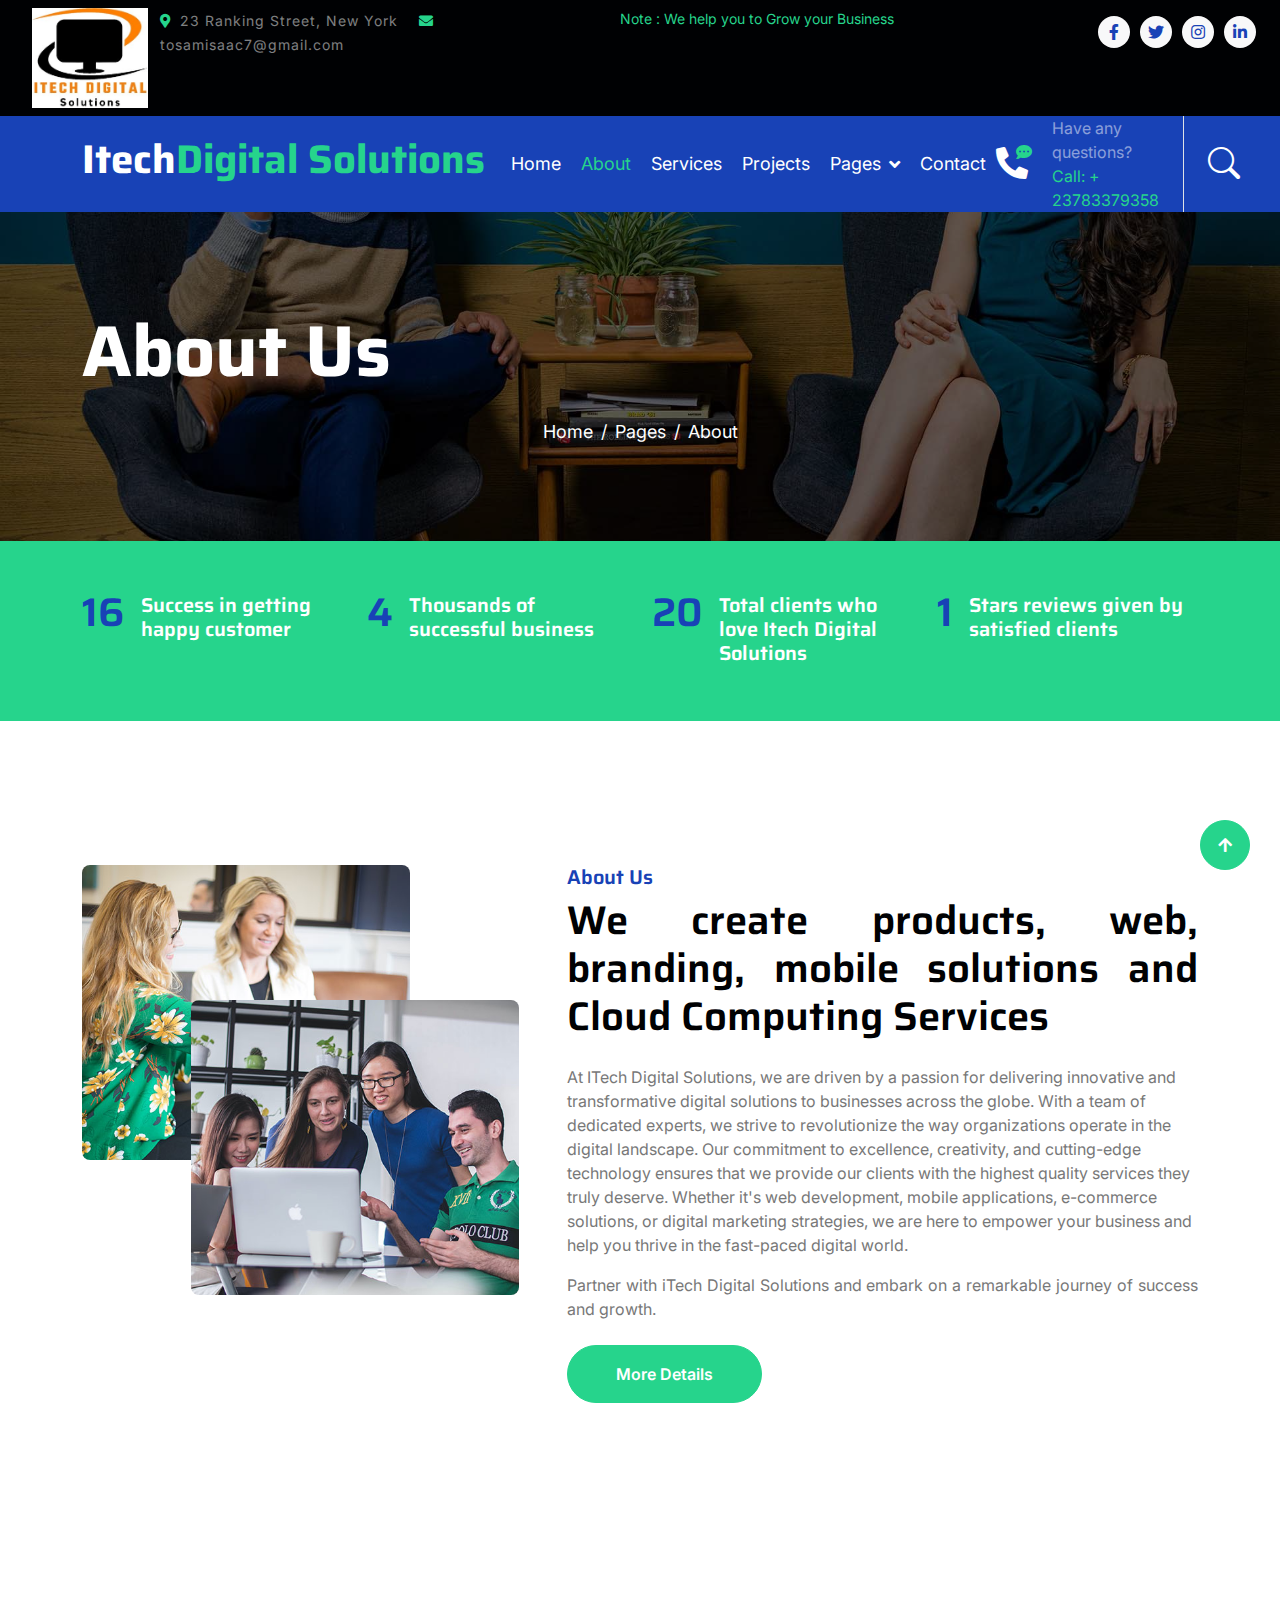
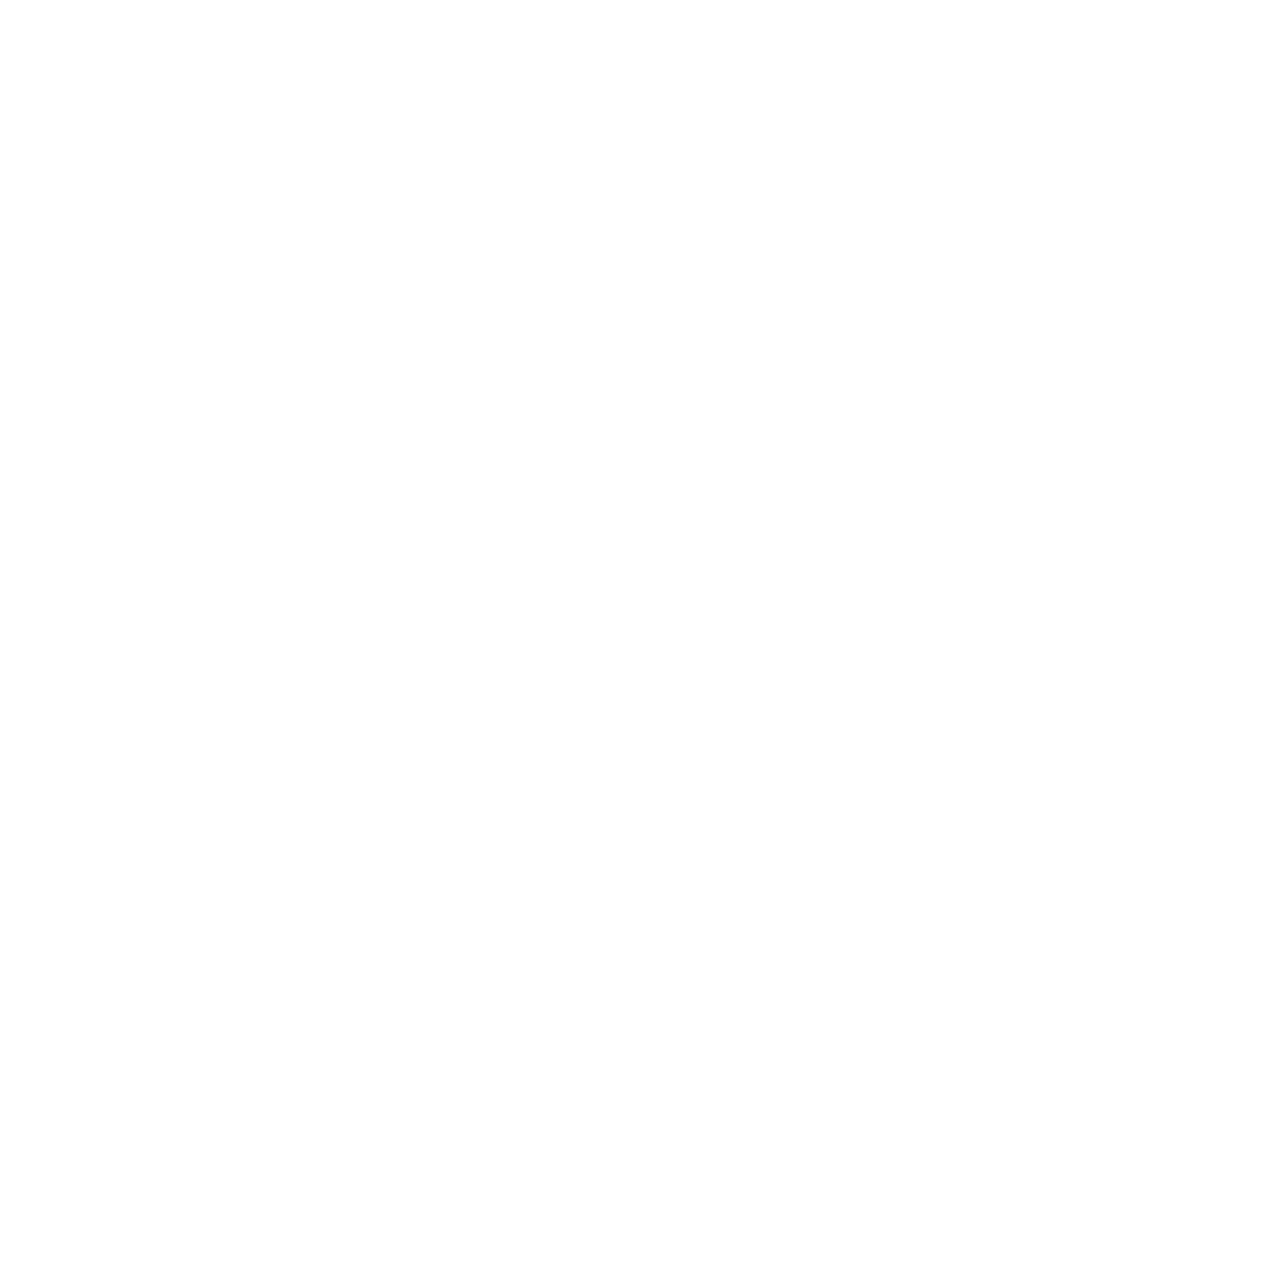
<file: about.html>
<!DOCTYPE html>
<html lang="en">

    <head>
        <meta charset="utf-8">
        <title>ITech Digital Solutions </title>
        <meta content="width=device-width, initial-scale=1.0" name="viewport">
        <meta content="" name="keywords">
        <meta content="" name="description">

        <!-- Google Web Fonts -->
        <link rel="preconnect" href="https://fonts.googleapis.com">
        <link rel="preconnect" href="https://fonts.gstatic.com" crossorigin>
        <link href="https://fonts.googleapis.com/css2?family=Inter:wght@400;500;600&family=Saira:wght@500;600;700&display=swap" rel="stylesheet"> 

        <!-- Icon Font Stylesheet -->
        <link href="https://cdnjs.cloudflare.com/ajax/libs/font-awesome/5.10.0/css/all.min.css" rel="stylesheet">
        <link href="https://cdn.jsdelivr.net/npm/bootstrap-icons@1.4.1/font/bootstrap-icons.css" rel="stylesheet">

        <!-- Libraries Stylesheet -->
        <link href="lib/animate/animate.min.css" rel="stylesheet">
        <link href="lib/owlcarousel/assets/owl.carousel.min.css" rel="stylesheet">

        <!-- Customized Bootstrap Stylesheet -->
        <link href="css/bootstrap.min.css" rel="stylesheet">

        <!-- Template Stylesheet -->
        <link href="css/style.css" rel="stylesheet">
    </head>

    <body>
        <!-- Spinner Start -->
        <div id="spinner" class="show position-fixed translate-middle w-100 vh-100 top-50 start-50 d-flex align-items-center justify-content-center">
            <div class="spinner-grow text-primary" role="status"></div>
        </div>
        <!-- Spinner End -->

        <!-- Topbar Start -->
        <div class="container-fluid bg-dark py-2 d-none d-md-flex">
            <img src="img/logo.jpg" alt="" height="100" style="margin-left: 20px;">
            <div class="container">
                <div class="d-flex justify-content-between topbar">
                    <div class="top-info">
                        <small class="me-3 text-white-50"><a href="#"><i class="fas fa-map-marker-alt me-2 text-secondary"></i></a>23 Ranking Street, New York</small>
                        <small class="me-3 text-white-50"><a href="#"><i class="fas fa-envelope me-2 text-secondary"></i></a>tosamisaac7@gmail.com</small>
                    </div>
                    <div id="note" class="text-secondary d-none d-xl-flex"><small>Note : We help you to Grow your Business</small></div>
                    <div class="top-link">
                        <a href="" class="bg-light nav-fill btn btn-sm-square rounded-circle"><i class="fab fa-facebook-f text-primary"></i></a>
                        <a href="" class="bg-light nav-fill btn btn-sm-square rounded-circle"><i class="fab fa-twitter text-primary"></i></a>
                        <a href="" class="bg-light nav-fill btn btn-sm-square rounded-circle"><i class="fab fa-instagram text-primary"></i></a>
                        <a href="" class="bg-light nav-fill btn btn-sm-square rounded-circle me-0"><i class="fab fa-linkedin-in text-primary"></i></a>
                    </div>
                </div>
            </div>
        </div>
        <!-- Topbar End -->

        <!-- Navbar Start -->
        <div class="container-fluid bg-primary">
            <div class="container">
                <nav class="navbar navbar-dark navbar-expand-lg py-0">
                    <a href="index.html" class="navbar-brand">
                        <h1 class="text-white fw-bold d-block">Itech<span class="text-secondary">Digital Solutions</span> </h1>
                    </a>
                    <button type="button" class="navbar-toggler me-0" data-bs-toggle="collapse" data-bs-target="#navbarCollapse">
                        <span class="navbar-toggler-icon"></span>
                    </button>
                    <div class="collapse navbar-collapse bg-transparent" id="navbarCollapse">
                        <div class="navbar-nav ms-auto mx-xl-auto p-0">
                            <a href="index.html" class="nav-item nav-link">Home</a>
                            <a href="about.html" class="nav-item nav-link active">About</a>
                            <a href="service.html" class="nav-item nav-link">Services</a>
                            <a href="project.html" class="nav-item nav-link">Projects</a>
                            <div class="nav-item dropdown">
                                <a href="#" class="nav-link dropdown-toggle" data-bs-toggle="dropdown">Pages</a>
                                <div class="dropdown-menu rounded">
                                    <a href="blog.html" class="dropdown-item">Our Blog</a>
                                    <a href="team.html" class="dropdown-item">Our Team</a>
                                    <a href="testimonial.html" class="dropdown-item">Testimonial</a>
                                    <a href="404.html" class="dropdown-item">404 Page</a>
                                </div>
                            </div>
                            <a href="contact.html" class="nav-item nav-link">Contact</a>
                        </div>
                    </div>
                    <div class="d-none d-xl-flex flex-shirink-0">
                        <div id="phone-tada" class="d-flex align-items-center justify-content-center me-4">
                            <a href="" class="position-relative animated tada infinite">
                                <i class="fa fa-phone-alt text-white fa-2x"></i>
                                <div class="position-absolute" style="top: -7px; left: 20px;">
                                    <span><i class="fa fa-comment-dots text-secondary"></i></span>
                                </div>
                            </a>
                        </div>
                        <div class="d-flex flex-column pe-4 border-end">
                            <span class="text-white-50">Have any questions?</span>
                            <span class="text-secondary">Call: + 23783379358</span>
                        </div>
                        <div class="d-flex align-items-center justify-content-center ms-4 ">
                            <a href="#"><i class="bi bi-search text-white fa-2x"></i> </a>
                        </div>
                    </div>
                </nav>
            </div>
        </div>
        <!-- Navbar End -->

        
        <!-- Page Header Start -->
        <div class="container-fluid page-header py-5">
            <div class="container text-center py-5">
                <h1 class="display-2 text-white mb-4 animated slideInDown">About Us</h1>
                <nav aria-label="breadcrumb animated slideInDown">
                    <ol class="breadcrumb justify-content-center mb-0">
                        <li class="breadcrumb-item"><a href="#">Home</a></li>
                        <li class="breadcrumb-item"><a href="#">Pages</a></li>
                        <li class="breadcrumb-item" aria-current="page">About</li>
                    </ol>
                </nav>
            </div>
        </div>
        <!-- Page Header End -->


        <!-- Fact Start -->
        <div class="container-fluid bg-secondary py-5">
            <div class="container">
                <div class="row">
                    <div class="col-lg-3 wow fadeIn" data-wow-delay=".1s">
                        <div class="d-flex counter">
                            <h1 class="me-3 text-primary counter-value">99</h1>
                            <h5 class="text-white mt-1">Success in getting happy customer</h5>
                        </div>
                    </div>
                    <div class="col-lg-3 wow fadeIn" data-wow-delay=".3s">
                        <div class="d-flex counter">
                            <h1 class="me-3 text-primary counter-value">25</h1>
                            <h5 class="text-white mt-1">Thousands of successful business</h5>
                        </div>
                    </div>
                    <div class="col-lg-3 wow fadeIn" data-wow-delay=".5s">
                        <div class="d-flex counter">
                            <h1 class="me-3 text-primary counter-value">120</h1>
                            <h5 class="text-white mt-1">Total clients who love Itech Digital Solutions</h5>
                        </div>
                    </div>
                    <div class="col-lg-3 wow fadeIn" data-wow-delay=".7s">
                        <div class="d-flex counter">
                            <h1 class="me-3 text-primary counter-value">5</h1>
                            <h5 class="text-white mt-1">Stars reviews given by satisfied clients</h5>
                        </div>
                    </div>
                </div>
            </div>
        </div>
        <!-- Fact End -->


        <!-- About Start -->
        <div class="container-fluid py-5 my-5">
            <div class="container py-5">
                <div class="row g-5">
                    <div class="col-lg-5 col-md-6 col-sm-12 wow fadeIn" data-wow-delay=".3s">
                        <div class="h-100 position-relative">
                            <img src="img/about-1.jpg" class="img-fluid w-75 rounded" alt="" style="margin-bottom: 25%;">
                            <div class="position-absolute w-75" style="top: 25%; left: 25%;">
                                <img src="img/about-2.jpg" class="img-fluid w-100 rounded" alt="">
                            </div>
                        </div>
                    </div>
                    <div class="col-lg-7 col-md-6 col-sm-12 wow fadeIn" data-wow-delay=".5s">
                        <h5 class="text-primary">About Us</h5>
                        <h1 class="mb-4">We create  products, web, branding, mobile solutions and Cloud Computing Services</h1>
                        <p>At ITech Digital Solutions, we are driven by a passion for delivering innovative and transformative digital solutions to businesses across the globe. With a team of dedicated experts, we strive to revolutionize the way organizations operate in the digital landscape. Our commitment to excellence, creativity, and cutting-edge technology ensures that we provide our clients with the highest quality services they truly deserve. Whether it's web development, mobile applications, e-commerce solutions, or digital marketing strategies, we are here to empower your business and help you thrive in the fast-paced digital world. </h6>
                        <p class="mb-4">Partner with iTech Digital Solutions and embark on a remarkable journey of success and growth.</p>
                        <a href="" class="btn btn-secondary rounded-pill px-5 py-3 text-white">More Details</a>
                    </div>
                </div>
            </div>
        </div>
        <!-- About End -->


        <!-- Team Start -->
        <div class="container-fluid pb-5 mb-5 team">
            <div class="container pb-5">
                <div class="text-center mx-auto pb-5 wow fadeIn" data-wow-delay=".3s" style="max-width: 600px;">
                    <h5 class="text-primary">Our Team</h5>
                    <h1>Meet our expert Team</h1>
                </div>
                <div class="owl-carousel team-carousel wow fadeIn" data-wow-delay=".5s">
                    <div class="rounded team-item">
                        <div class="team-content">
                            <div class="team-img-icon">
                                <div class="team-img rounded-circle">
                                    <img src="img/team-1.jpg" class="img-fluid w-100 rounded-circle" alt="">
                                </div>
                                <div class="team-name text-center py-3">
                                    <h4 class="">Full Name</h4>
                                    <p class="m-0">Designation</p>
                                </div>
                                <div class="team-icon d-flex justify-content-center pb-4">
                                    <a class="btn btn-square btn-secondary text-white rounded-circle m-1" href=""><i class="fab fa-facebook-f"></i></a>
                                    <a class="btn btn-square btn-secondary text-white rounded-circle m-1" href=""><i class="fab fa-twitter"></i></a>
                                    <a class="btn btn-square btn-secondary text-white rounded-circle m-1" href=""><i class="fab fa-instagram"></i></a>
                                    <a class="btn btn-square btn-secondary text-white rounded-circle m-1" href=""><i class="fab fa-linkedin-in"></i></a>
                                </div>
                            </div>
                        </div>
                    </div>
                    <div class="rounded team-item">
                        <div class="team-content">
                            <div class="team-img-icon">
                                <div class="team-img rounded-circle">
                                    <img src="img/team-2.jpg" class="img-fluid w-100 rounded-circle" alt="">
                                </div>
                                <div class="team-name text-center py-3">
                                    <h4 class="">Full Name</h4>
                                    <p class="m-0">Designation</p>
                                </div>
                                <div class="team-icon d-flex justify-content-center pb-4">
                                    <a class="btn btn-square btn-secondary text-white rounded-circle m-1" href=""><i class="fab fa-facebook-f"></i></a>
                                    <a class="btn btn-square btn-secondary text-white rounded-circle m-1" href=""><i class="fab fa-twitter"></i></a>
                                    <a class="btn btn-square btn-secondary text-white rounded-circle m-1" href=""><i class="fab fa-instagram"></i></a>
                                    <a class="btn btn-square btn-secondary text-white rounded-circle m-1" href=""><i class="fab fa-linkedin-in"></i></a>
                                </div>
                            </div>
                        </div>
                    </div>
                    <div class="rounded team-item">
                        <div class="team-content">
                            <div class="team-img-icon">
                                <div class="team-img rounded-circle">
                                    <img src="img/team-3.jpg" class="img-fluid w-100 rounded-circle" alt="">
                                </div>
                                <div class="team-name text-center py-3">
                                    <h4 class="">Full Name</h4>
                                    <p class="m-0">Designation</p>
                                </div>
                                <div class="team-icon d-flex justify-content-center pb-4">
                                    <a class="btn btn-square btn-secondary text-white rounded-circle m-1" href=""><i class="fab fa-facebook-f"></i></a>
                                    <a class="btn btn-square btn-secondary text-white rounded-circle m-1" href=""><i class="fab fa-twitter"></i></a>
                                    <a class="btn btn-square btn-secondary text-white rounded-circle m-1" href=""><i class="fab fa-instagram"></i></a>
                                    <a class="btn btn-square btn-secondary text-white rounded-circle m-1" href=""><i class="fab fa-linkedin-in"></i></a>
                                </div>
                            </div>
                        </div>
                    </div>
                    <div class="rounded team-item">
                        <div class="team-content">
                            <div class="team-img-icon">
                                <div class="team-img rounded-circle">
                                    <img src="img/team-4.jpg" class="img-fluid w-100 rounded-circle" alt="">
                                </div>
                                <div class="team-name text-center py-3">
                                    <h4 class="">Full Name</h4>
                                    <p class="m-0">Designation</p>
                                </div>
                                <div class="team-icon d-flex justify-content-center pb-4">
                                    <a class="btn btn-square btn-secondary text-white rounded-circle m-1" href=""><i class="fab fa-facebook-f"></i></a>
                                    <a class="btn btn-square btn-secondary text-white rounded-circle m-1" href=""><i class="fab fa-twitter"></i></a>
                                    <a class="btn btn-square btn-secondary text-white rounded-circle m-1" href=""><i class="fab fa-instagram"></i></a>
                                    <a class="btn btn-square btn-secondary text-white rounded-circle m-1" href=""><i class="fab fa-linkedin-in"></i></a>
                                </div>
                            </div>
                        </div>
                    </div>
                </div>
            </div>
        </div>
        <!-- Team End -->


        <!-- Footer Start -->
         <div class="container-fluid footer bg-dark wow fadeIn" data-wow-delay=".3s">
            <div class="container pt-5 pb-4">
                <div class="row g-5">
                    <div class="col-lg-3 col-md-6">
                        <a href="index.html">
                            <h1 class="text-white fw-bold d-block">Itech <span class="text-secondary">Digital Solutions</span> </h1>
                        </a>
                        <p class="mt-4 text-light"> We strive to deliver exceptional digital solutions that meet and exceed our clients' expectations. We are committed to providing high-quality services and products that are tailored to their unique needs and goals</p>
                        <div class="d-flex hightech-link">
                            <a href="" class="btn-light nav-fill btn btn-square rounded-circle me-2"><i class="fab fa-facebook-f text-primary"></i></a>
                            <a href="" class="btn-light nav-fill btn btn-square rounded-circle me-2"><i class="fab fa-twitter text-primary"></i></a>
                            <a href="" class="btn-light nav-fill btn btn-square rounded-circle me-2"><i class="fab fa-instagram text-primary"></i></a>
                            <a href="" class="btn-light nav-fill btn btn-square rounded-circle me-0"><i class="fab fa-linkedin-in text-primary"></i></a>
                        </div>
                    </div>
                    <div class="col-lg-3 col-md-6">
                        <a href="#" class="h3 text-secondary">Short Link</a>
                        <div class="mt-4 d-flex flex-column short-link">
                            <a href="" class="mb-2 text-white"><i class="fas fa-angle-right text-secondary me-2"></i>About us</a>
                            <a href="" class="mb-2 text-white"><i class="fas fa-angle-right text-secondary me-2"></i>Contact us</a>
                            <a href="" class="mb-2 text-white"><i class="fas fa-angle-right text-secondary me-2"></i>Our Services</a>
                            <a href="" class="mb-2 text-white"><i class="fas fa-angle-right text-secondary me-2"></i>Our Projects</a>
                            <a href="" class="mb-2 text-white"><i class="fas fa-angle-right text-secondary me-2"></i>Latest Blog</a>
                        </div>
                    </div>
                    <div class="col-lg-3 col-md-6">
                        <a href="#" class="h3 text-secondary">Help Link</a>
                        <div class="mt-4 d-flex flex-column help-link">
                            <a href="" class="mb-2 text-white"><i class="fas fa-angle-right text-secondary me-2"></i>Terms Of use</a>
                            <a href="" class="mb-2 text-white"><i class="fas fa-angle-right text-secondary me-2"></i>Privacy Policy</a>
                            <a href="" class="mb-2 text-white"><i class="fas fa-angle-right text-secondary me-2"></i>Helps</a>
                            <a href="" class="mb-2 text-white"><i class="fas fa-angle-right text-secondary me-2"></i>FQAs</a>
                            <a href="" class="mb-2 text-white"><i class="fas fa-angle-right text-secondary me-2"></i>Contact</a>
                        </div>
                    </div>
                    <div class="col-lg-3 col-md-6">
                        <a href="#" class="h3 text-secondary">Contact Us</a>
                        <div class="text-white mt-4 d-flex flex-column contact-link">
                            <a href="#" class="pb-3 text-light border-bottom border-primary"><i class="fas fa-map-marker-alt text-secondary me-2"></i> 123 Street, New York, USA</a>
                            <a href="#" class="py-3 text-light border-bottom border-primary"><i class="fas fa-phone-alt text-secondary me-2"></i> +123 456 7890</a>
                            <a href="#" class="py-3 text-light border-bottom border-primary"><i class="fas fa-envelope text-secondary me-2"></i> tosamisaac7@gmail.com</a>
                        </div>
                    </div>
                </div>
                <hr class="text-light mt-5 mb-4">
                <div class="row">
                    <div class="col-md-6 text-center text-md-start">
                        <span class="text-light"><a href="#" class="text-secondary"><i class="fas fa-copyright text-secondary me-2"></i>Itech Digital Solutions</a>, All right reserved.</span>
                    </div>
                    <div class="col-md-6 text-center text-md-end">
                        <!--/*** This template is free as long as you keep the footer author’s credit link/attribution link/backlink. If you'd like to use the template without the footer author’s credit link/attribution link/backlink, you can purchase the Credit Removal License from "#/credit-removal". Thank you for your support. ***/-->
                        <span class="text-light">Designed By<a href="#" class="text-secondary">Itech Digital Solutions</a></span>
                    </div>
                </div>
            </div>
        </div>
        <!-- Footer End -->


        <!-- Back to Top -->
        <a href="#" class="btn btn-secondary btn-square rounded-circle back-to-top"><i class="fa fa-arrow-up text-white"></i></a>

        
        <!-- JavaScript Libraries -->
        <script src="https://ajax.googleapis.com/ajax/libs/jquery/3.6.4/jquery.min.js"></script>
        <script src="https://cdn.jsdelivr.net/npm/bootstrap@5.0.0/dist/js/bootstrap.bundle.min.js"></script>
        <script src="lib/wow/wow.min.js"></script>
        <script src="lib/easing/easing.min.js"></script>
        <script src="lib/waypoints/waypoints.min.js"></script>
        <script src="lib/owlcarousel/owl.carousel.min.js"></script>

        <!-- Template Javascript -->
        <script src="js/main.js"></script>
    </body>

</html>
</file>
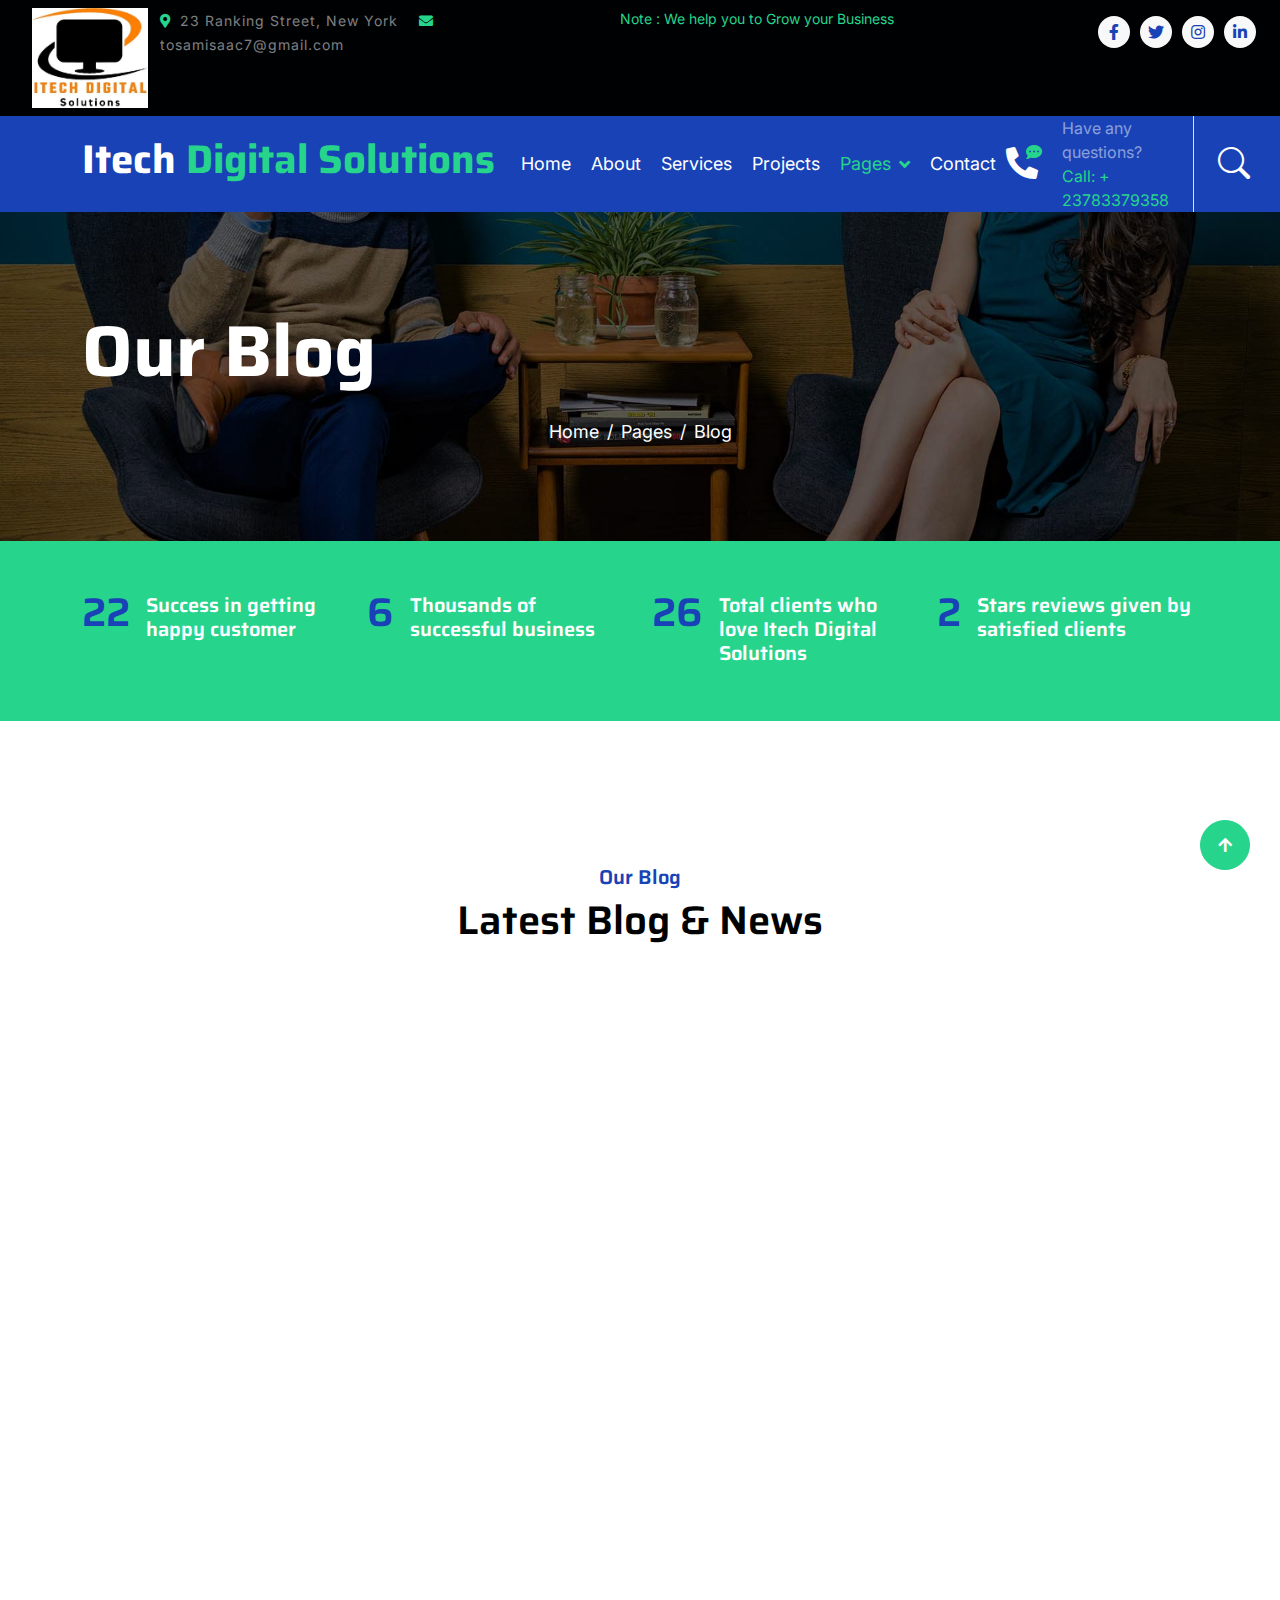
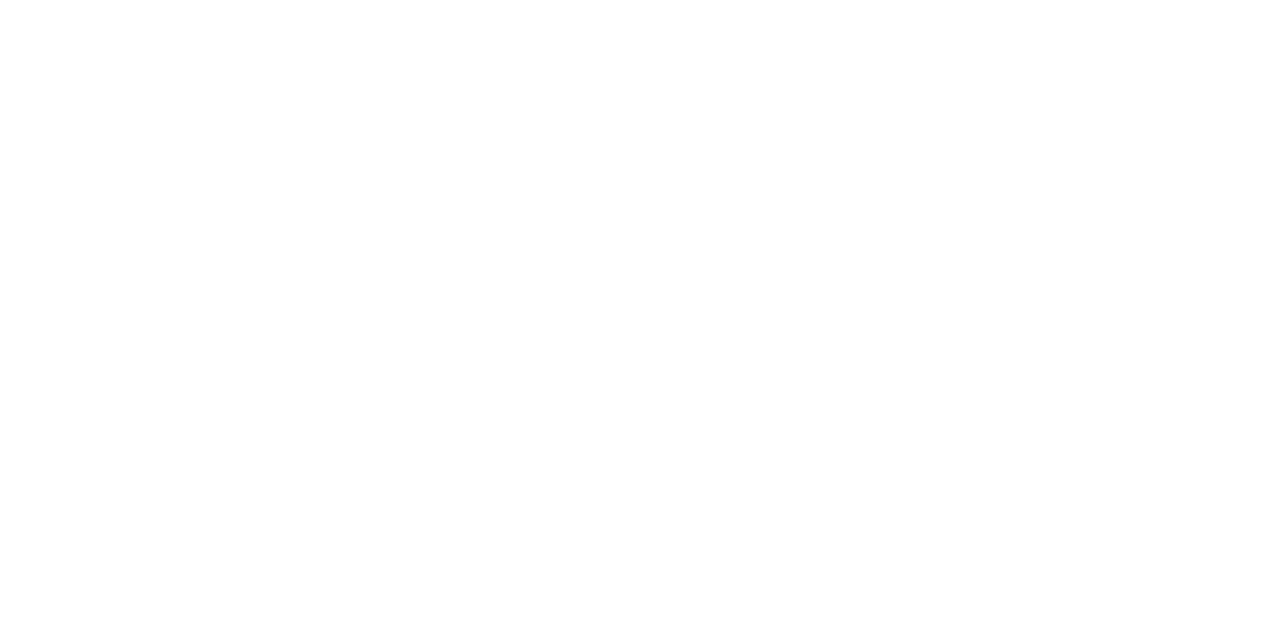
<file: blog.html>
<!DOCTYPE html>
<html lang="en">

    <head>
        <meta charset="utf-8">
        <title>Itech Digital  Solutions </title>
        <meta content="width=device-width, initial-scale=1.0" name="viewport">
        <meta content="" name="keywords">
        <meta content="" name="description">

        <!-- Google Web Fonts -->
        <link rel="preconnect" href="https://fonts.googleapis.com">
        <link rel="preconnect" href="https://fonts.gstatic.com" crossorigin>
        <link href="https://fonts.googleapis.com/css2?family=Inter:wght@400;500;600&family=Saira:wght@500;600;700&display=swap" rel="stylesheet"> 

        <!-- Icon Font Stylesheet -->
        <link href="https://cdnjs.cloudflare.com/ajax/libs/font-awesome/5.10.0/css/all.min.css" rel="stylesheet">
        <link href="https://cdn.jsdelivr.net/npm/bootstrap-icons@1.4.1/font/bootstrap-icons.css" rel="stylesheet">

        <!-- Libraries Stylesheet -->
        <link href="lib/animate/animate.min.css" rel="stylesheet">
        <link href="lib/owlcarousel/assets/owl.carousel.min.css" rel="stylesheet">

        <!-- Customized Bootstrap Stylesheet -->
        <link href="css/bootstrap.min.css" rel="stylesheet">

        <!-- Template Stylesheet -->
        <link href="css/style.css" rel="stylesheet">
    </head>

    <body>
        <!-- Spinner Start -->
        <div id="spinner" class="show position-fixed translate-middle w-100 vh-100 top-50 start-50 d-flex align-items-center justify-content-center">
            <div class="spinner-grow text-primary" role="status"></div>
        </div>
        <!-- Spinner End -->

        <!-- Topbar Start -->
        <div class="container-fluid bg-dark py-2 d-none d-md-flex">
            <img src="img/logo.jpg" alt="" height="100" style="margin-left: 20px;">
            <div class="container">
                <div class="d-flex justify-content-between topbar">
                    <div class="top-info">
                        <small class="me-3 text-white-50"><a href="#"><i class="fas fa-map-marker-alt me-2 text-secondary"></i></a>23 Ranking Street, New York</small>
                        <small class="me-3 text-white-50"><a href="#"><i class="fas fa-envelope me-2 text-secondary"></i></a>tosamisaac7@gmail.com</small>
                    </div>
                    <div id="note" class="text-secondary d-none d-xl-flex"><small>Note : We help you to Grow your Business</small></div>
                    <div class="top-link">
                        <a href="" class="bg-light nav-fill btn btn-sm-square rounded-circle"><i class="fab fa-facebook-f text-primary"></i></a>
                        <a href="" class="bg-light nav-fill btn btn-sm-square rounded-circle"><i class="fab fa-twitter text-primary"></i></a>
                        <a href="" class="bg-light nav-fill btn btn-sm-square rounded-circle"><i class="fab fa-instagram text-primary"></i></a>
                        <a href="" class="bg-light nav-fill btn btn-sm-square rounded-circle me-0"><i class="fab fa-linkedin-in text-primary"></i></a>
                    </div>
                </div>
            </div>
        </div>
        <!-- Topbar End -->

        <!-- Navbar Start -->
        <div class="container-fluid bg-primary">
            <div class="container">
                <nav class="navbar navbar-dark navbar-expand-lg py-0">
                    <a href="index.html" class="navbar-brand">
                        <h1 class="text-white fw-bold d-block">Itech <span class="text-secondary">Digital Solutions</span> </h1>
                    </a>
                    <button type="button" class="navbar-toggler me-0" data-bs-toggle="collapse" data-bs-target="#navbarCollapse">
                        <span class="navbar-toggler-icon"></span>
                    </button>
                    <div class="collapse navbar-collapse bg-transparent" id="navbarCollapse">
                        <div class="navbar-nav ms-auto mx-xl-auto p-0">
                            <a href="index.html" class="nav-item nav-link">Home</a>
                            <a href="about.html" class="nav-item nav-link">About</a>
                            <a href="service.html" class="nav-item nav-link">Services</a>
                            <a href="project.html" class="nav-item nav-link">Projects</a>
                            <div class="nav-item dropdown">
                                <a href="#" class="nav-link dropdown-toggle active" data-bs-toggle="dropdown">Pages</a>
                                <div class="dropdown-menu rounded">
                                    <a href="blog.html" class="dropdown-item active">Our Blog</a>
                                    <a href="team.html" class="dropdown-item">Our Team</a>
                                    <a href="testimonial.html" class="dropdown-item">Testimonial</a>
                                    <a href="404.html" class="dropdown-item">404 Page</a>
                                </div>
                            </div>
                            <a href="contact.html" class="nav-item nav-link">Contact</a>
                        </div>
                    </div>
                    <div class="d-none d-xl-flex flex-shirink-0">
                        <div id="phone-tada" class="d-flex align-items-center justify-content-center me-4">
                            <a href="" class="position-relative animated tada infinite">
                                <i class="fa fa-phone-alt text-white fa-2x"></i>
                                <div class="position-absolute" style="top: -7px; left: 20px;">
                                    <span><i class="fa fa-comment-dots text-secondary"></i></span>
                                </div>
                            </a>
                        </div>
                        <div class="d-flex flex-column pe-4 border-end">
                            <span class="text-white-50">Have any questions?</span>
                            <span class="text-secondary">Call: + 23783379358</span>
                        </div>
                        <div class="d-flex align-items-center justify-content-center ms-4 ">
                            <a href="#"><i class="bi bi-search text-white fa-2x"></i> </a>
                        </div>
                    </div>
                </nav>
            </div>
        </div>
        <!-- Navbar End -->

        
        <!-- Page Header Start -->
        <div class="container-fluid page-header py-5">
            <div class="container text-center py-5">
                <h1 class="display-2 text-white mb-4 animated slideInDown">Our Blog</h1>
                <nav aria-label="breadcrumb animated slideInDown">
                    <ol class="breadcrumb justify-content-center mb-0">
                        <li class="breadcrumb-item"><a href="#">Home</a></li>
                        <li class="breadcrumb-item"><a href="#">Pages</a></li>
                        <li class="breadcrumb-item" aria-current="page">Blog</li>
                    </ol>
                </nav>
            </div>
        </div>
        <!-- Page Header End -->


        <!-- Fact Start -->
        <div class="container-fluid bg-secondary py-5">
            <div class="container">
                <div class="row">
                    <div class="col-lg-3 wow fadeIn" data-wow-delay=".1s">
                        <div class="d-flex counter">
                            <h1 class="me-3 text-primary counter-value">99</h1>
                            <h5 class="text-white mt-1">Success in getting happy customer</h5>
                        </div>
                    </div>
                    <div class="col-lg-3 wow fadeIn" data-wow-delay=".3s">
                        <div class="d-flex counter">
                            <h1 class="me-3 text-primary counter-value">25</h1>
                            <h5 class="text-white mt-1">Thousands of successful business</h5>
                        </div>
                    </div>
                    <div class="col-lg-3 wow fadeIn" data-wow-delay=".5s">
                        <div class="d-flex counter">
                            <h1 class="me-3 text-primary counter-value">120</h1>
                            <h5 class="text-white mt-1">Total clients who love Itech Digital Solutions</h5>
                        </div>
                    </div>
                    <div class="col-lg-3 wow fadeIn" data-wow-delay=".7s">
                        <div class="d-flex counter">
                            <h1 class="me-3 text-primary counter-value">5</h1>
                            <h5 class="text-white mt-1">Stars reviews given by satisfied clients</h5>
                        </div>
                    </div>
                </div>
            </div>
        </div>
        <!-- Fact End -->


        <!-- Blog Start -->
        <div class="container-fluid blog py-5 my-5">
            <div class="container py-5">
                <div class="text-center mx-auto pb-5 wow fadeIn" data-wow-delay=".3s" style="max-width: 600px;">
                    <h5 class="text-primary">Our Blog</h5>
                    <h1>Latest Blog & News</h1>
                </div>
                <div class="row g-5 justify-content-center">
                    <div class="col-lg-6 col-xl-4 wow fadeIn" data-wow-delay=".3s">
                        <div class="blog-item position-relative bg-light rounded">
                            <img src="img/blog-1.jpg" class="img-fluid w-100 rounded-top" alt="">
                            <span class="position-absolute px-4 py-3 bg-primary text-white rounded" style="top: -28px; right: 20px;">Web Design</span>
                            <div class="blog-btn d-flex justify-content-between position-relative px-3" style="margin-top: -75px;">
                                <div class="blog-icon btn btn-secondary px-3 rounded-pill my-auto">
                                    <a href="" class="btn text-white">Read More</a>
                                </div>
                                <div class="blog-btn-icon btn btn-secondary px-4 py-3 rounded-pill ">
                                    <div class="blog-icon-1">
                                        <p class="text-white px-2">Share<i class="fa fa-arrow-right ms-3"></i></p>
                                    </div>
                                    <div class="blog-icon-2">
                                        <a href="" class="btn me-1"><i class="fab fa-facebook-f text-white"></i></a>
                                        <a href="" class="btn me-1"><i class="fab fa-twitter text-white"></i></a>
                                        <a href="" class="btn me-1"><i class="fab fa-instagram text-white"></i></a>
                                    </div>
                                </div>
                            </div>
                            <div class="blog-content text-center position-relative px-3" style="margin-top: -25px;">
                                <img src="img/admin.jpg" class="img-fluid rounded-circle border border-4 border-white mb-3" alt="">
                                <h5 class="">By Daniel Martin</h5>
                                <span class="text-secondary">24 March 2023</span>
                                <p class="py-2">Lorem ipsum dolor sit amet elit. Sed efficitur quis purus ut interdum. Aliquam dolor eget urna ultricies tincidunt libero sit amet</p>
                            </div>
                            <div class="blog-coment d-flex justify-content-between px-4 py-2 border bg-primary rounded-bottom">
                                <a href="" class="text-white"><small><i class="fas fa-share me-2 text-secondary"></i>5324 Share</small></a>
                                <a href="" class="text-white"><small><i class="fa fa-comments me-2 text-secondary"></i>5 Comments</small></a>
                            </div>
                        </div>
                    </div>
                    <div class="col-lg-6 col-xl-4 wow fadeIn" data-wow-delay=".5s">
                        <div class="blog-item position-relative bg-light rounded">
                            <img src="img/blog-2.jpg" class="img-fluid w-100 rounded-top" alt="">
                            <span class="position-absolute px-4 py-3 bg-primary text-white rounded" style="top: -28px; right: 20px;">Development</span>
                            <div class="blog-btn d-flex justify-content-between position-relative px-3" style="margin-top: -75px;">
                                <div class="blog-icon btn btn-secondary px-3 rounded-pill my-auto">
                                    <a href="" class="btn text-white ">Read More</a>
                                </div>
                                <div class="blog-btn-icon btn btn-secondary px-4 py-3 rounded-pill ">
                                    <div class="blog-icon-1">
                                        <p class="text-white px-2">Share<i class="fa fa-arrow-right ms-3"></i></p>
                                    </div>
                                    <div class="blog-icon-2">
                                        <a href="" class="btn me-1"><i class="fab fa-facebook-f text-white"></i></a>
                                        <a href="" class="btn me-1"><i class="fab fa-twitter text-white"></i></a>
                                        <a href="" class="btn me-1"><i class="fab fa-instagram text-white"></i></a>
                                    </div>
                                </div>
                            </div>
                            <div class="blog-content text-center position-relative px-3" style="margin-top: -25px;">
                                <img src="img/admin.jpg" class="img-fluid rounded-circle border border-4 border-white mb-3" alt="">
                                <h5 class="">By Daniel Martin</h5>
                                <span class="text-secondary">23 April 2023</span>
                                <p class="py-2">Lorem ipsum dolor sit amet elit. Sed efficitur quis purus ut interdum. Aliquam dolor eget urna ultricies tincidunt libero sit amet</p>
                            </div>
                            <div class="blog-coment d-flex justify-content-between px-4 py-2 border bg-primary rounded-bottom">
                                <a href="" class="text-white"><small><i class="fas fa-share me-2 text-secondary"></i>5324 Share</small></a>
                                <a href="" class="text-white"><small><i class="fa fa-comments me-2 text-secondary"></i>5 Comments</small></a>
                            </div>
                        </div>
                    </div>
                    <div class="col-lg-6 col-xl-4 wow fadeIn" data-wow-delay=".7s">
                        <div class="blog-item position-relative bg-light rounded">
                            <img src="img/blog-3.jpg" class="img-fluid w-100 rounded-top" alt="">
                            <span class="position-absolute px-4 py-3 bg-primary text-white rounded" style="top: -28px; right: 20px;">Mobile App</span>
                            <div class="blog-btn d-flex justify-content-between position-relative px-3" style="margin-top: -75px;">
                                <div class="blog-icon btn btn-secondary px-3 rounded-pill my-auto">
                                    <a href="" class="btn text-white ">Read More</a>
                                </div>
                                <div class="blog-btn-icon btn btn-secondary px-4 py-3 rounded-pill ">
                                    <div class="blog-icon-1">
                                        <p class="text-white px-2">Share<i class="fa fa-arrow-right ms-3"></i></p>
                                    </div>
                                    <div class="blog-icon-2">
                                        <a href="" class="btn me-1"><i class="fab fa-facebook-f text-white"></i></a>
                                        <a href="" class="btn me-1"><i class="fab fa-twitter text-white"></i></a>
                                        <a href="" class="btn me-1"><i class="fab fa-instagram text-white"></i></a>
                                    </div>
                                </div>
                            </div>
                            <div class="blog-content text-center position-relative px-3" style="margin-top: -25px;">
                                <img src="img/admin.jpg" class="img-fluid rounded-circle border border-4 border-white mb-3" alt="">
                                <h5 class="">By Daniel Martin</h5>
                                <span class="text-secondary">30 jan 2023</span>
                                <p class="py-2">Lorem ipsum dolor sit amet elit. Sed efficitur quis purus ut interdum. Aliquam dolor eget urna ultricies tincidunt libero sit amet</p>
                            </div>
                            <div class="blog-coments d-flex justify-content-between px-4 py-2 border bg-primary rounded-bottom">
                                <a href="" class="text-white"><small><i class="fas fa-share me-2 text-secondary"></i>5324 Share</small></a>
                                <a href="" class="text-white"><small><i class="fa fa-comments me-2 text-secondary"></i>5 Comments</small></a>
                            </div>
                        </div>
                    </div>
                </div>
            </div>
        </div>
        <!-- Blog End -->


        <!-- Footer Start -->
         <div class="container-fluid footer bg-dark wow fadeIn" data-wow-delay=".3s">
            <div class="container pt-5 pb-4">
                <div class="row g-5">
                    <div class="col-lg-3 col-md-6">
                        <a href="index.html">
                            <h1 class="text-white fw-bold d-block">Itech <span class="text-secondary">Digital Solutions</span> </h1>
                        </a>
                        <p class="mt-4 text-light">We strive to deliver exceptional digital solutions that meet and exceed our clients' expectations. We are committed to providing high-quality services and products that are tailored to their unique needs and goals</p>
                        <div class="d-flex hightech-link">
                            <a href="" class="btn-light nav-fill btn btn-square rounded-circle me-2"><i class="fab fa-facebook-f text-primary"></i></a>
                            <a href="" class="btn-light nav-fill btn btn-square rounded-circle me-2"><i class="fab fa-twitter text-primary"></i></a>
                            <a href="" class="btn-light nav-fill btn btn-square rounded-circle me-2"><i class="fab fa-instagram text-primary"></i></a>
                            <a href="" class="btn-light nav-fill btn btn-square rounded-circle me-0"><i class="fab fa-linkedin-in text-primary"></i></a>
                        </div>
                    </div>
                    <div class="col-lg-3 col-md-6">
                        <a href="#" class="h3 text-secondary">Short Link</a>
                        <div class="mt-4 d-flex flex-column short-link">
                            <a href="" class="mb-2 text-white"><i class="fas fa-angle-right text-secondary me-2"></i>About us</a>
                            <a href="" class="mb-2 text-white"><i class="fas fa-angle-right text-secondary me-2"></i>Contact us</a>
                            <a href="" class="mb-2 text-white"><i class="fas fa-angle-right text-secondary me-2"></i>Our Services</a>
                            <a href="" class="mb-2 text-white"><i class="fas fa-angle-right text-secondary me-2"></i>Our Projects</a>
                            <a href="" class="mb-2 text-white"><i class="fas fa-angle-right text-secondary me-2"></i>Latest Blog</a>
                        </div>
                    </div>
                    <div class="col-lg-3 col-md-6">
                        <a href="#" class="h3 text-secondary">Help Link</a>
                        <div class="mt-4 d-flex flex-column help-link">
                            <a href="" class="mb-2 text-white"><i class="fas fa-angle-right text-secondary me-2"></i>Terms Of use</a>
                            <a href="" class="mb-2 text-white"><i class="fas fa-angle-right text-secondary me-2"></i>Privacy Policy</a>
                            <a href="" class="mb-2 text-white"><i class="fas fa-angle-right text-secondary me-2"></i>Helps</a>
                            <a href="" class="mb-2 text-white"><i class="fas fa-angle-right text-secondary me-2"></i>FQAs</a>
                            <a href="" class="mb-2 text-white"><i class="fas fa-angle-right text-secondary me-2"></i>Contact</a>
                        </div>
                    </div>
                    <div class="col-lg-3 col-md-6">
                        <a href="#" class="h3 text-secondary">Contact Us</a>
                        <div class="text-white mt-4 d-flex flex-column contact-link">
                            <a href="#" class="pb-3 text-light border-bottom border-primary"><i class="fas fa-map-marker-alt text-secondary me-2"></i> 123 Street, New York, USA</a>
                            <a href="#" class="py-3 text-light border-bottom border-primary"><i class="fas fa-phone-alt text-secondary me-2"></i> +123 456 7890</a>
                            <a href="#" class="py-3 text-light border-bottom border-primary"><i class="fas fa-envelope text-secondary me-2"></i> tosamisaac7@gmail.com</a>
                        </div>
                    </div>
                </div>
                <hr class="text-light mt-5 mb-4">
                <div class="row">
                    <div class="col-md-6 text-center text-md-start">
                        <span class="text-light"><a href="#" class="text-secondary"><i class="fas fa-copyright text-secondary me-2"></i>Itech Digital Solutions</a>, All right reserved.</span>
                    </div>
                    <div class="col-md-6 text-center text-md-end">
                        <!--/*** This template is free as long as you keep the footer author’s credit link/attribution link/backlink. If you'd like to use the template without the footer author’s credit link/attribution link/backlink, you can purchase the Credit Removal License from "#/credit-removal". Thank you for your support. ***/-->
                        <span class="text-light">Designed By<a href="#" class="text-secondary">Itech Digital Solutions</a></span>
                    </div>
                </div>
            </div>
        </div>
        <!-- Footer End -->


        <!-- Back to Top -->
        <a href="#" class="btn btn-secondary btn-square rounded-circle back-to-top"><i class="fa fa-arrow-up text-white"></i></a>

        
        <!-- JavaScript Libraries -->
        <script src="https://ajax.googleapis.com/ajax/libs/jquery/3.6.4/jquery.min.js"></script>
        <script src="https://cdn.jsdelivr.net/npm/bootstrap@5.0.0/dist/js/bootstrap.bundle.min.js"></script>
        <script src="lib/wow/wow.min.js"></script>
        <script src="lib/easing/easing.min.js"></script>
        <script src="lib/waypoints/waypoints.min.js"></script>
        <script src="lib/owlcarousel/owl.carousel.min.js"></script>

        <!-- Template Javascript -->
        <script src="js/main.js"></script>
    </body>

</html>
</file>
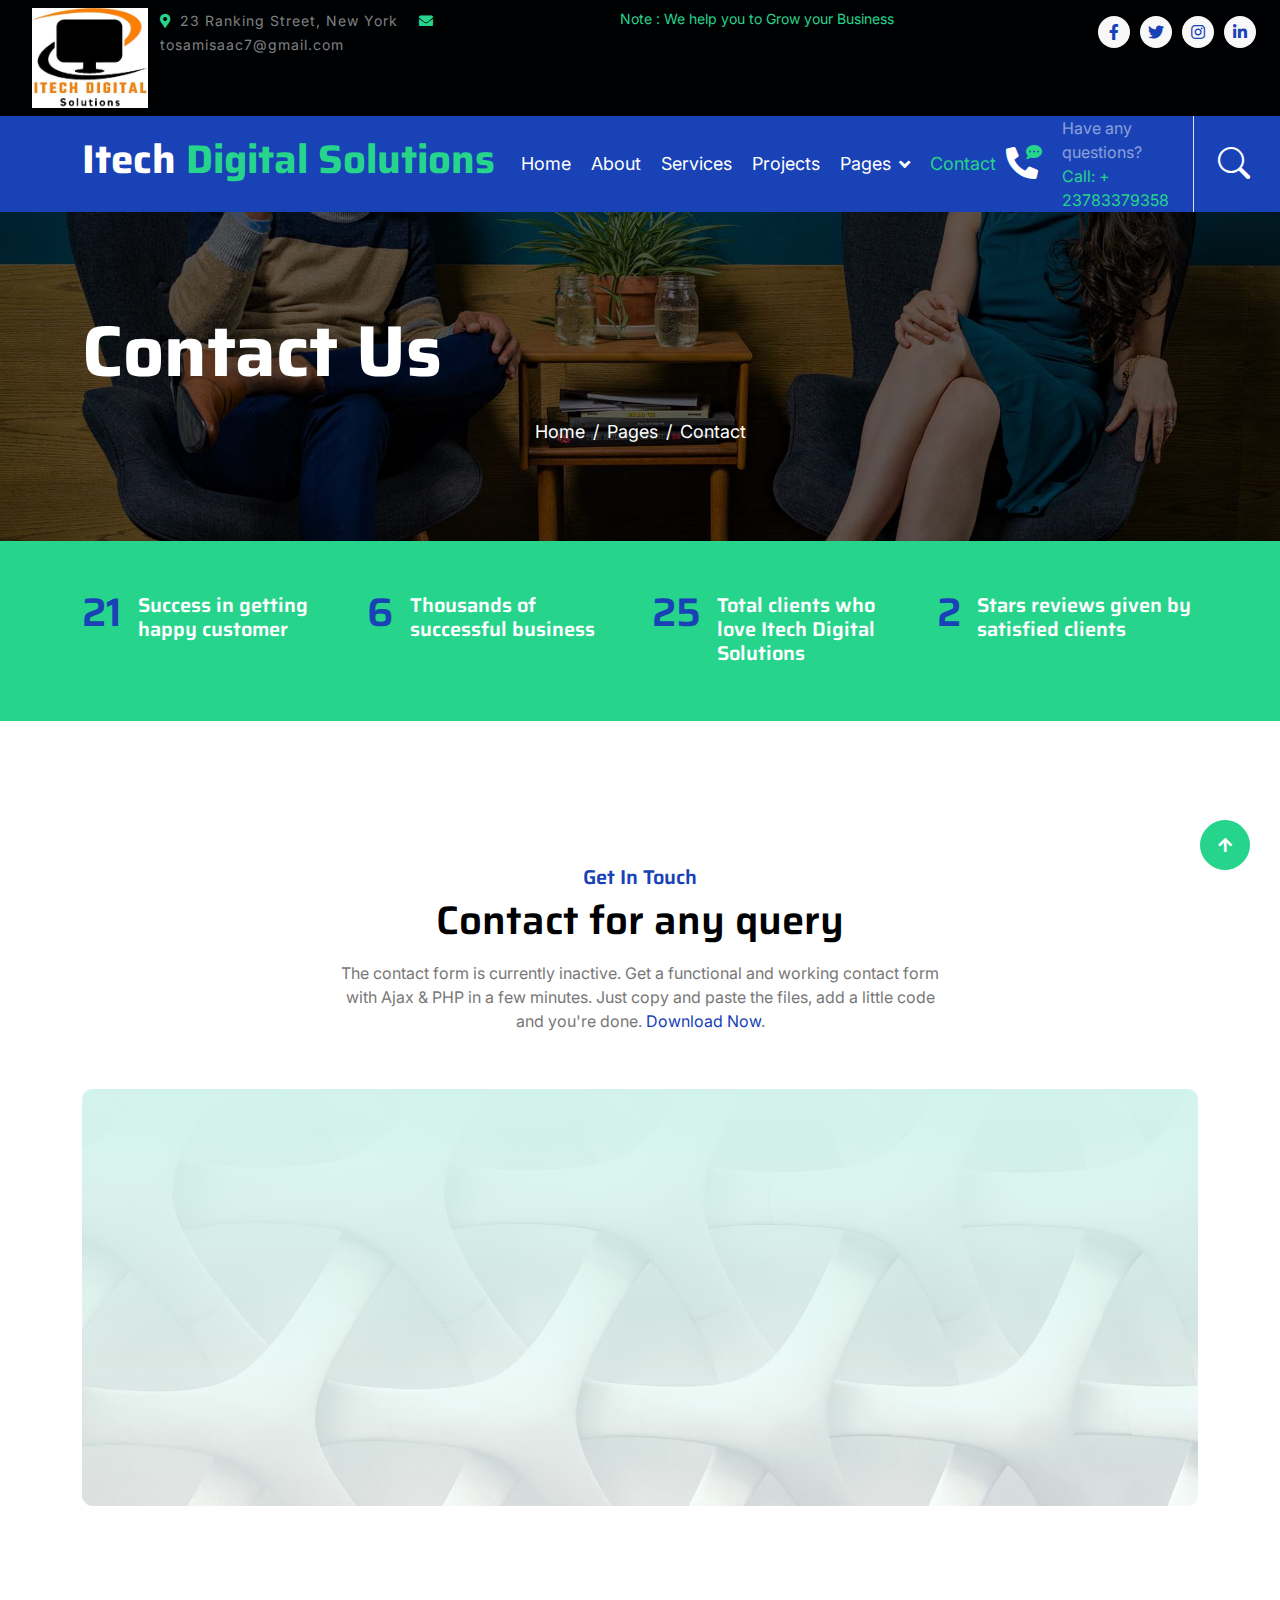
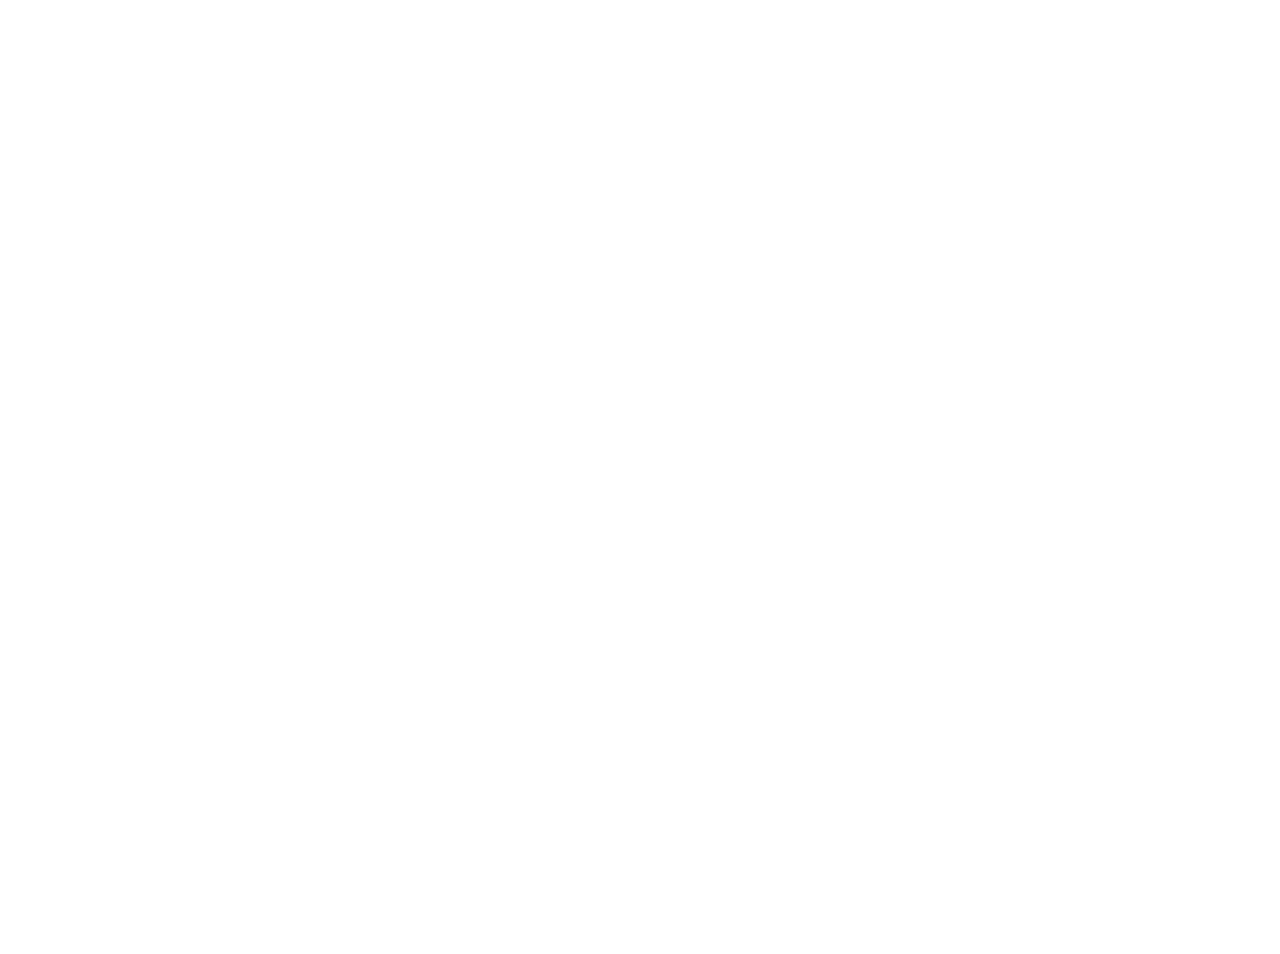
<file: contact.html>
<!DOCTYPE html>
<html lang="en">

    <head>
        <meta charset="utf-8">
        <title>Itech Digital  Solutions </title>
        <meta content="width=device-width, initial-scale=1.0" name="viewport">
        <meta content="" name="keywords">
        <meta content="" name="description">

        <!-- Google Web Fonts -->
        <link rel="preconnect" href="https://fonts.googleapis.com">
        <link rel="preconnect" href="https://fonts.gstatic.com" crossorigin>
        <link href="https://fonts.googleapis.com/css2?family=Inter:wght@400;500;600&family=Saira:wght@500;600;700&display=swap" rel="stylesheet"> 

        <!-- Icon Font Stylesheet -->
        <link href="https://cdnjs.cloudflare.com/ajax/libs/font-awesome/5.10.0/css/all.min.css" rel="stylesheet">
        <link href="https://cdn.jsdelivr.net/npm/bootstrap-icons@1.4.1/font/bootstrap-icons.css" rel="stylesheet">

        <!-- Libraries Stylesheet -->
        <link href="lib/animate/animate.min.css" rel="stylesheet">
        <link href="lib/owlcarousel/assets/owl.carousel.min.css" rel="stylesheet">

        <!-- Customized Bootstrap Stylesheet -->
        <link href="css/bootstrap.min.css" rel="stylesheet">

        <!-- Template Stylesheet -->
        <link href="css/style.css" rel="stylesheet">
    </head>

    <body>
        <!-- Spinner Start -->
        <div id="spinner" class="show position-fixed translate-middle w-100 vh-100 top-50 start-50 d-flex align-items-center justify-content-center">
            <div class="spinner-grow text-primary" role="status"></div>
        </div>
        <!-- Spinner End -->

        <!-- Topbar Start -->
        <div class="container-fluid bg-dark py-2 d-none d-md-flex">
            <img src="img/logo.jpg" alt="" height="100" style="margin-left: 20px;">
            <div class="container">
                <div class="d-flex justify-content-between topbar">
                    <div class="top-info">
                        <small class="me-3 text-white-50"><a href="#"><i class="fas fa-map-marker-alt me-2 text-secondary"></i></a>23 Ranking Street, New York</small>
                        <small class="me-3 text-white-50"><a href="#"><i class="fas fa-envelope me-2 text-secondary"></i></a>tosamisaac7@gmail.com</small>
                    </div>
                    <div id="note" class="text-secondary d-none d-xl-flex"><small>Note : We help you to Grow your Business</small></div>
                    <div class="top-link">
                        <a href="" class="bg-light nav-fill btn btn-sm-square rounded-circle"><i class="fab fa-facebook-f text-primary"></i></a>
                        <a href="" class="bg-light nav-fill btn btn-sm-square rounded-circle"><i class="fab fa-twitter text-primary"></i></a>
                        <a href="" class="bg-light nav-fill btn btn-sm-square rounded-circle"><i class="fab fa-instagram text-primary"></i></a>
                        <a href="" class="bg-light nav-fill btn btn-sm-square rounded-circle me-0"><i class="fab fa-linkedin-in text-primary"></i></a>
                    </div>
                </div>
            </div>
        </div>
        <!-- Topbar End -->

        <!-- Navbar Start -->
        <div class="container-fluid bg-primary">
            <div class="container">
                <nav class="navbar navbar-dark navbar-expand-lg py-0">
                    <a href="index.html" class="navbar-brand">
                        <h1 class="text-white fw-bold d-block">Itech <span class="text-secondary">Digital Solutions</span> </h1>
                    </a>
                    <button type="button" class="navbar-toggler me-0" data-bs-toggle="collapse" data-bs-target="#navbarCollapse">
                        <span class="navbar-toggler-icon"></span>
                    </button>
                    <div class="collapse navbar-collapse bg-transparent" id="navbarCollapse">
                        <div class="navbar-nav ms-auto mx-xl-auto p-0">
                            <a href="index.html" class="nav-item nav-link">Home</a>
                            <a href="about.html" class="nav-item nav-link">About</a>
                            <a href="service.html" class="nav-item nav-link">Services</a>
                            <a href="project.html" class="nav-item nav-link">Projects</a>
                            <div class="nav-item dropdown">
                                <a href="#" class="nav-link dropdown-toggle" data-bs-toggle="dropdown">Pages</a>
                                <div class="dropdown-menu rounded">
                                    <a href="blog.html" class="dropdown-item">Our Blog</a>
                                    <a href="team.html" class="dropdown-item">Our Team</a>
                                    <a href="testimonial.html" class="dropdown-item">Testimonial</a>
                                    <a href="404.html" class="dropdown-item">404 Page</a>
                                </div>
                            </div>
                            <a href="contact.html" class="nav-item nav-link active">Contact</a>
                        </div>
                    </div>
                    <div class="d-none d-xl-flex flex-shirink-0">
                        <div id="phone-tada" class="d-flex align-items-center justify-content-center me-4">
                            <a href="" class="position-relative animated tada infinite">
                                <i class="fa fa-phone-alt text-white fa-2x"></i>
                                <div class="position-absolute" style="top: -7px; left: 20px;">
                                    <span><i class="fa fa-comment-dots text-secondary"></i></span>
                                </div>
                            </a>
                        </div>
                        <div class="d-flex flex-column pe-4 border-end">
                            <span class="text-white-50">Have any questions?</span>
                            <span class="text-secondary">Call: + 23783379358</span>
                        </div>
                        <div class="d-flex align-items-center justify-content-center ms-4 ">
                            <a href="#"><i class="bi bi-search text-white fa-2x"></i> </a>
                        </div>
                    </div>
                </nav>
            </div>
        </div>
        <!-- Navbar End -->

        
        <!-- Page Header Start -->
        <div class="container-fluid page-header py-5">
            <div class="container text-center py-5">
                <h1 class="display-2 text-white mb-4 animated slideInDown">Contact Us</h1>
                <nav aria-label="breadcrumb animated slideInDown">
                    <ol class="breadcrumb justify-content-center mb-0">
                        <li class="breadcrumb-item"><a href="#">Home</a></li>
                        <li class="breadcrumb-item"><a href="#">Pages</a></li>
                        <li class="breadcrumb-item" aria-current="page">Contact</li>
                    </ol>
                </nav>
            </div>
        </div>
        <!-- Page Header End -->


        <!-- Fact Start -->
        <div class="container-fluid bg-secondary py-5">
            <div class="container">
                <div class="row">
                    <div class="col-lg-3 wow fadeIn" data-wow-delay=".1s">
                        <div class="d-flex counter">
                            <h1 class="me-3 text-primary counter-value">99</h1>
                            <h5 class="text-white mt-1">Success in getting happy customer</h5>
                        </div>
                    </div>
                    <div class="col-lg-3 wow fadeIn" data-wow-delay=".3s">
                        <div class="d-flex counter">
                            <h1 class="me-3 text-primary counter-value">25</h1>
                            <h5 class="text-white mt-1">Thousands of successful business</h5>
                        </div>
                    </div>
                    <div class="col-lg-3 wow fadeIn" data-wow-delay=".5s">
                        <div class="d-flex counter">
                            <h1 class="me-3 text-primary counter-value">120</h1>
                            <h5 class="text-white mt-1">Total clients who love Itech Digital Solutions</h5>
                        </div>
                    </div>
                    <div class="col-lg-3 wow fadeIn" data-wow-delay=".7s">
                        <div class="d-flex counter">
                            <h1 class="me-3 text-primary counter-value">5</h1>
                            <h5 class="text-white mt-1">Stars reviews given by satisfied clients</h5>
                        </div>
                    </div>
                </div>
            </div>
        </div>
        <!-- Fact End -->


        <!-- Contact Start -->
        <div class="container-fluid py-5 mt-5">
            <div class="container py-5">
                <div class="text-center mx-auto pb-5 wow fadeIn" data-wow-delay=".3s" style="max-width: 600px;">
                    <h5 class="text-primary">Get In Touch</h5>
                    <h1 class="mb-3">Contact for any query</h1>
                    <p class="mb-2">The contact form is currently inactive. Get a functional and working contact form with Ajax & PHP in a few minutes. Just copy and paste the files, add a little code and you're done. <a href="#/contact-form">Download Now</a>.</p>
                </div>
                <div class="contact-detail position-relative p-5">
                    <div class="row g-5 mb-5 justify-content-center">
                        <div class="col-xl-4 col-lg-6 wow fadeIn" data-wow-delay=".3s">
                            <div class="d-flex bg-light p-3 rounded">
                                <div class="flex-shrink-0 btn-square bg-secondary rounded-circle" style="width: 64px; height: 64px;">
                                    <i class="fas fa-map-marker-alt text-white"></i>
                                </div>
                                <div class="ms-3">
                                    <h4 class="text-primary">Address</h4>
                                    <a href="https://goo.gl/maps/Zd4BCynmTb98ivUJ6" target="_blank" class="h5">23 rank Str, NY</a>
                                </div>
                            </div>
                        </div>
                        <div class="col-xl-4 col-lg-6 wow fadeIn" data-wow-delay=".5s">
                            <div class="d-flex bg-light p-3 rounded">
                                <div class="flex-shrink-0 btn-square bg-secondary rounded-circle" style="width: 64px; height: 64px;">
                                    <i class="fa fa-phone text-white"></i>
                                </div>
                                <div class="ms-3">
                                    <h4 class="text-primary">Call Us</h4>
                                    <a class="h5" href="tel:+0123456789" target="_blank">+237683379358</a>
                                </div>
                            </div>
                        </div>
                        <div class="col-xl-4 col-lg-6 wow fadeIn" data-wow-delay=".7s">
                            <div class="d-flex bg-light p-3 rounded">
                                <div class="flex-shrink-0 btn-square bg-secondary rounded-circle" style="width: 64px; height: 64px;">
                                    <i class="fa fa-envelope text-white"></i>
                                </div>
                                <div class="ms-3">
                                    <h4 class="text-primary">Email Us</h4>
                                    <a class="h5" href="mailto:tosamisaac7@gmail.com" target="_blank">tosamisaac7@gmail.com</a>
                                </div>
                            </div>
                        </div>
                    </div>
                    <div class="row g-5">
                        <div class="col-lg-6 wow fadeIn" data-wow-delay=".3s">
                            <div class="p-5 h-100 rounded contact-map">
                                <iframe class="rounded w-100 h-100" src="https://www.google.com/maps/embed?pb=!1m18!1m12!1m3!1d3025.4710403339755!2d-73.82241512404069!3d40.685622471397615!2m3!1f0!2f0!3f0!3m2!1i1024!2i768!4f13.1!3m3!1m2!1s0x89c26749046ee14f%3A0xea672968476d962c!2s123rd%20St%2C%20Queens%2C%20NY%2C%20USA!5e0!3m2!1sen!2sbd!4v1686493221834!5m2!1sen!2sbd" style="border:0;" allowfullscreen="" loading="lazy" referrerpolicy="no-referrer-when-downgrade"></iframe>
                            </div>
                        </div>
                        <div class="col-lg-6 wow fadeIn" data-wow-delay=".5s">
                            <div class="p-5 rounded contact-form">
                                <div class="mb-4">
                                    <input type="text" class="form-control border-0 py-3" placeholder="Your Name">
                                </div>
                                <div class="mb-4">
                                    <input type="email" class="form-control border-0 py-3" placeholder="Your Email">
                                </div>
                                <div class="mb-4">
                                    <input type="text" class="form-control border-0 py-3" placeholder="Project">
                                </div>
                                <div class="mb-4">
                                    <textarea class="w-100 form-control border-0 py-3" rows="6" cols="10" placeholder="Message"></textarea>
                                </div>
                                <div class="text-start">
                                    <button class="btn bg-primary text-white py-3 px-5" type="button">Send Message</button>
                                </div>
                            </div>
                        </div>
                    </div>
                </div>
            </div> 
        </div>
        <!-- Contact End -->


        <!-- Footer Start -->
         <div class="container-fluid footer bg-dark wow fadeIn" data-wow-delay=".3s">
            <div class="container pt-5 pb-4">
                <div class="row g-5">
                    <div class="col-lg-3 col-md-6">
                        <a href="index.html">
                            <h1 class="text-white fw-bold d-block">Itech<span class="text-secondary">Digital Solutions</span> </h1>
                        </a>
                        <p class="mt-4 text-light"> We strive to deliver exceptional digital solutions that meet and exceed our clients' expectations. We are committed to providing high-quality services and products that are tailored to their unique needs and goals</p>
                        <div class="d-flex hightech-link">
                            <a href="" class="btn-light nav-fill btn btn-square rounded-circle me-2"><i class="fab fa-facebook-f text-primary"></i></a>
                            <a href="" class="btn-light nav-fill btn btn-square rounded-circle me-2"><i class="fab fa-twitter text-primary"></i></a>
                            <a href="" class="btn-light nav-fill btn btn-square rounded-circle me-2"><i class="fab fa-instagram text-primary"></i></a>
                            <a href="" class="btn-light nav-fill btn btn-square rounded-circle me-0"><i class="fab fa-linkedin-in text-primary"></i></a>
                        </div>
                    </div>
                    <div class="col-lg-3 col-md-6">
                        <a href="#" class="h3 text-secondary">Short Link</a>
                        <div class="mt-4 d-flex flex-column short-link">
                            <a href="" class="mb-2 text-white"><i class="fas fa-angle-right text-secondary me-2"></i>About us</a>
                            <a href="" class="mb-2 text-white"><i class="fas fa-angle-right text-secondary me-2"></i>Contact us</a>
                            <a href="" class="mb-2 text-white"><i class="fas fa-angle-right text-secondary me-2"></i>Our Services</a>
                            <a href="" class="mb-2 text-white"><i class="fas fa-angle-right text-secondary me-2"></i>Our Projects</a>
                            <a href="" class="mb-2 text-white"><i class="fas fa-angle-right text-secondary me-2"></i>Latest Blog</a>
                        </div>
                    </div>
                    <div class="col-lg-3 col-md-6">
                        <a href="#" class="h3 text-secondary">Help Link</a>
                        <div class="mt-4 d-flex flex-column help-link">
                            <a href="" class="mb-2 text-white"><i class="fas fa-angle-right text-secondary me-2"></i>Terms Of use</a>
                            <a href="" class="mb-2 text-white"><i class="fas fa-angle-right text-secondary me-2"></i>Privacy Policy</a>
                            <a href="" class="mb-2 text-white"><i class="fas fa-angle-right text-secondary me-2"></i>Helps</a>
                            <a href="" class="mb-2 text-white"><i class="fas fa-angle-right text-secondary me-2"></i>FQAs</a>
                            <a href="" class="mb-2 text-white"><i class="fas fa-angle-right text-secondary me-2"></i>Contact</a>
                        </div>
                    </div>
                    <div class="col-lg-3 col-md-6">
                        <a href="#" class="h3 text-secondary">Contact Us</a>
                        <div class="text-white mt-4 d-flex flex-column contact-link">
                            <a href="#" class="pb-3 text-light border-bottom border-primary"><i class="fas fa-map-marker-alt text-secondary me-2"></i> 123 Street, New York, USA</a>
                            <a href="#" class="py-3 text-light border-bottom border-primary"><i class="fas fa-phone-alt text-secondary me-2"></i> +123 456 7890</a>
                            <a href="#" class="py-3 text-light border-bottom border-primary"><i class="fas fa-envelope text-secondary me-2"></i> tosamisaac7@gmail.com</a>
                        </div>
                    </div>
                </div>
                <hr class="text-light mt-5 mb-4">
                <div class="row">
                    <div class="col-md-6 text-center text-md-start">
                        <span class="text-light"><a href="#" class="text-secondary"><i class="fas fa-copyright text-secondary me-2"></i>Itech Digital Solutions</a>, All right reserved.</span>
                    </div>
                    <div class="col-md-6 text-center text-md-end">
                        <!--/*** This template is free as long as you keep the footer author’s credit link/attribution link/backlink. If you'd like to use the template without the footer author’s credit link/attribution link/backlink, you can purchase the Credit Removal License from "#/credit-removal". Thank you for your support. ***/-->
                        <span class="text-light">Designed By<a href="#" class="text-secondary">Itech Digital Solutions</a></span>
                    </div>
                </div>
            </div>
        </div>
        <!-- Footer End -->


        <!-- Back to Top -->
        <a href="#" class="btn btn-secondary btn-square rounded-circle back-to-top"><i class="fa fa-arrow-up text-white"></i></a>

        
        <!-- JavaScript Libraries -->
        <script src="https://ajax.googleapis.com/ajax/libs/jquery/3.6.4/jquery.min.js"></script>
        <script src="https://cdn.jsdelivr.net/npm/bootstrap@5.0.0/dist/js/bootstrap.bundle.min.js"></script>
        <script src="lib/wow/wow.min.js"></script>
        <script src="lib/easing/easing.min.js"></script>
        <script src="lib/waypoints/waypoints.min.js"></script>
        <script src="lib/owlcarousel/owl.carousel.min.js"></script>

        <!-- Template Javascript -->
        <script src="js/main.js"></script>
    </body>

</html>
</file>
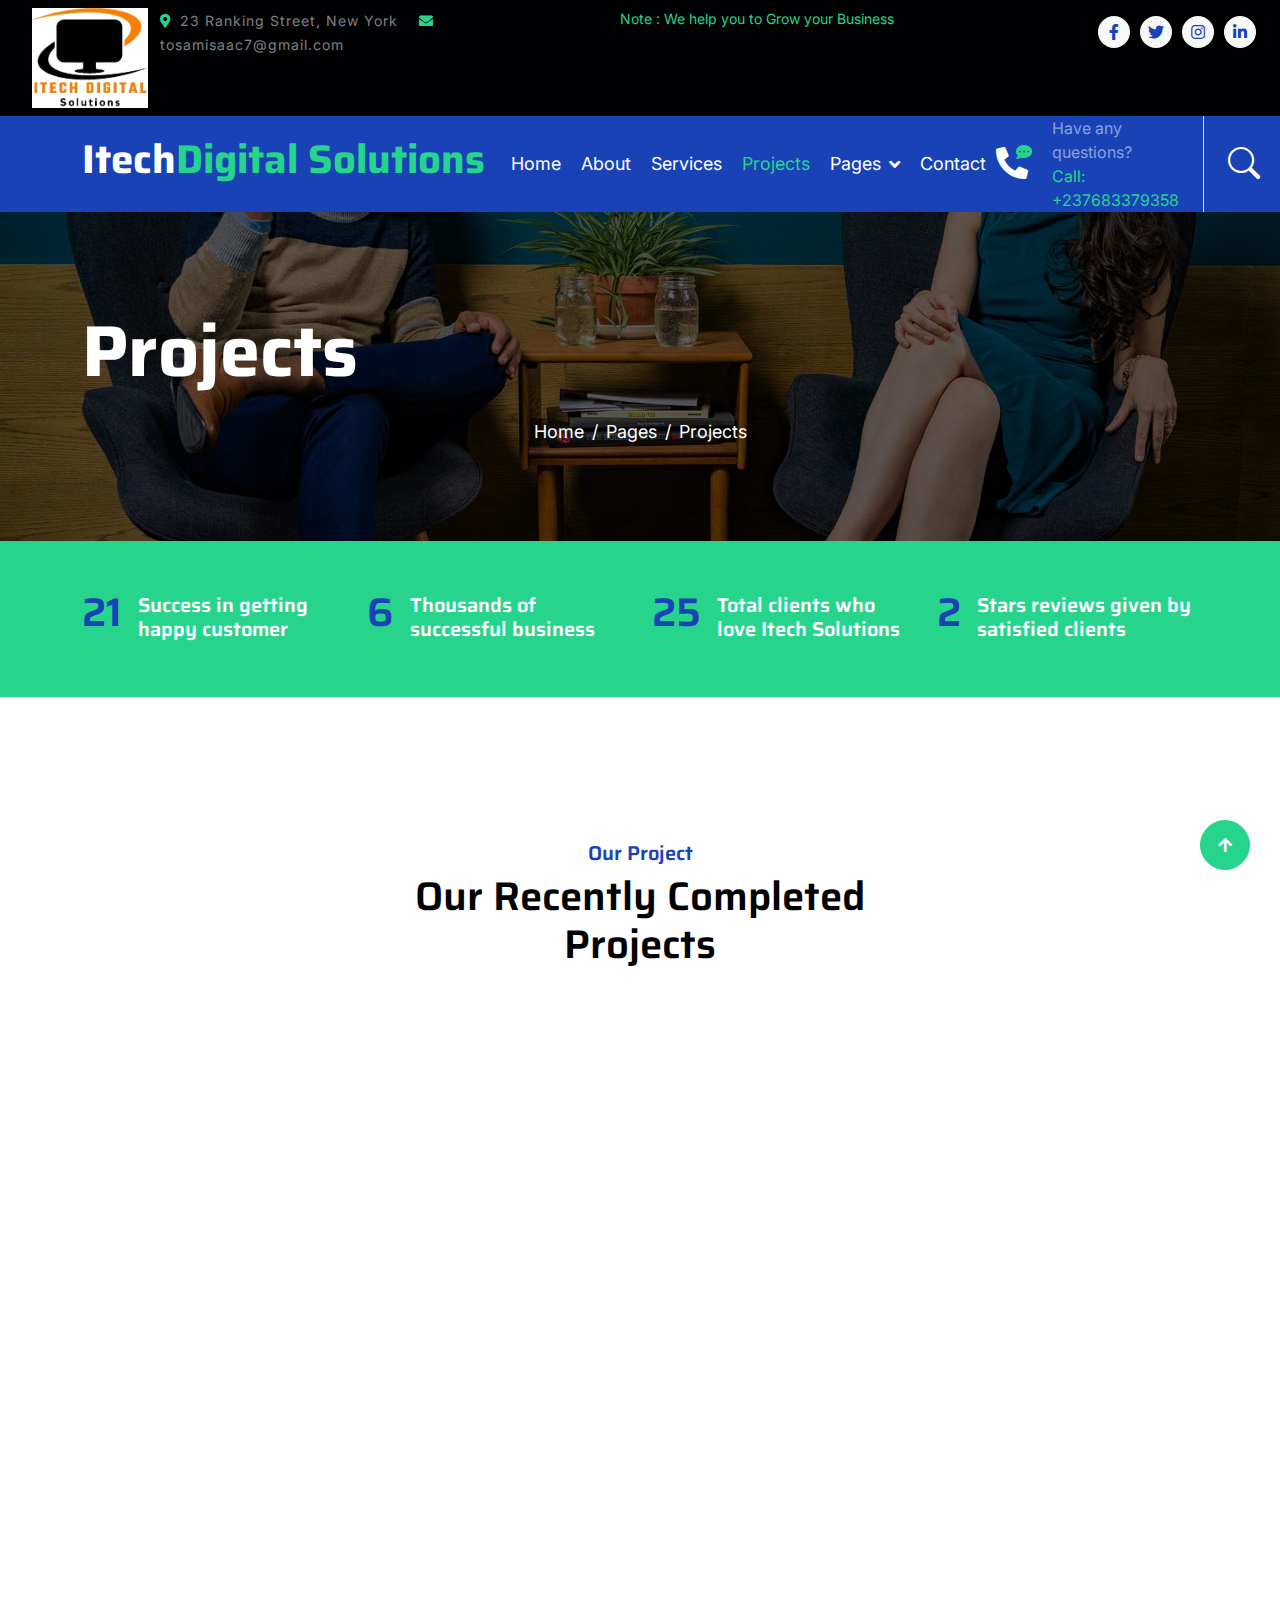
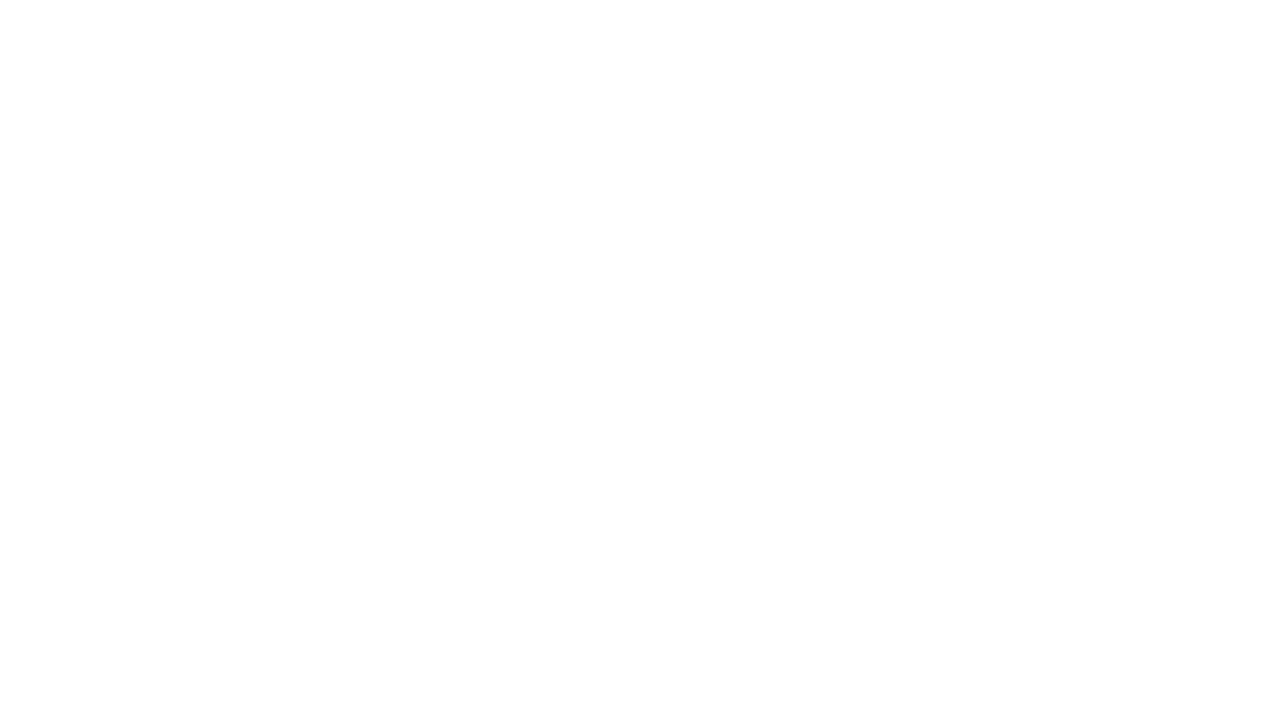
<file: project.html>
<!DOCTYPE html>
<html lang="en">

    <head>
        <meta charset="utf-8">
        <title>Itech Digital  Solutions </title>
        
        <meta content="width=device-width, initial-scale=1.0" name="viewport">
        <meta content="" name="keywords">
        <meta content="" name="description">

        <!-- Google Web Fonts -->
        <link rel="preconnect" href="https://fonts.googleapis.com">
        <link rel="preconnect" href="https://fonts.gstatic.com" crossorigin>
        <link href="https://fonts.googleapis.com/css2?family=Inter:wght@400;500;600&family=Saira:wght@500;600;700&display=swap" rel="stylesheet"> 

        <!-- Icon Font Stylesheet -->
        <link href="https://cdnjs.cloudflare.com/ajax/libs/font-awesome/5.10.0/css/all.min.css" rel="stylesheet">
        <link href="https://cdn.jsdelivr.net/npm/bootstrap-icons@1.4.1/font/bootstrap-icons.css" rel="stylesheet">

        <!-- Libraries Stylesheet -->
        <link href="lib/animate/animate.min.css" rel="stylesheet">
        <link href="lib/owlcarousel/assets/owl.carousel.min.css" rel="stylesheet">

        <!-- Customized Bootstrap Stylesheet -->
        <link href="css/bootstrap.min.css" rel="stylesheet">

        <!-- Template Stylesheet -->
        <link href="css/style.css" rel="stylesheet">
    </head>

    <body>
        <!-- Spinner Start -->
        
        <div id="spinner" class="show position-fixed translate-middle w-100 vh-100 top-50 start-50 d-flex align-items-center justify-content-center">
            <div class="spinner-grow text-primary" role="status"></div>
        </div>
        <!-- Spinner End -->

        <!-- Topbar Start -->

        <div class="container-fluid bg-dark py-2 d-none d-md-flex">
            <img src="img/logo.jpg" alt="" height="100" style="margin-left: 20px;">
            <div class="container">
                <div class="d-flex justify-content-between topbar">
                    <div class="top-info">
                        <small class="me-3 text-white-50"><a href="#"><i class="fas fa-map-marker-alt me-2 text-secondary"></i></a>23 Ranking Street, New York</small>
                        <small class="me-3 text-white-50"><a href="#"><i class="fas fa-envelope me-2 text-secondary"></i></a>tosamisaac7@gmail.com</small>
                    </div>
                    <div id="note" class="text-secondary d-none d-xl-flex"><small>Note : We help you to Grow your Business</small></div>
                    <div class="top-link">
                        <a href="" class="bg-light nav-fill btn btn-sm-square rounded-circle"><i class="fab fa-facebook-f text-primary"></i></a>
                        <a href="" class="bg-light nav-fill btn btn-sm-square rounded-circle"><i class="fab fa-twitter text-primary"></i></a>
                        <a href="" class="bg-light nav-fill btn btn-sm-square rounded-circle"><i class="fab fa-instagram text-primary"></i></a>
                        <a href="" class="bg-light nav-fill btn btn-sm-square rounded-circle me-0"><i class="fab fa-linkedin-in text-primary"></i></a>
                    </div>
                </div>
            </div>
        </div>
        <!-- Topbar End -->

        <!-- Navbar Start -->
        <div class="container-fluid bg-primary">
            <div class="container">
                <nav class="navbar navbar-dark navbar-expand-lg py-0">
                    <a href="index.html" class="navbar-brand">
                        <h1 class="text-white fw-bold d-block">Itech<span class="text-secondary">Digital Solutions</span> </h1>
                    </a>
                    <button type="button" class="navbar-toggler me-0" data-bs-toggle="collapse" data-bs-target="#navbarCollapse">
                        <span class="navbar-toggler-icon"></span>
                    </button>
                    <div class="collapse navbar-collapse bg-transparent" id="navbarCollapse">
                        <div class="navbar-nav ms-auto mx-xl-auto p-0">
                            <a href="index.html" class="nav-item nav-link">Home</a>
                            <a href="about.html" class="nav-item nav-link">About</a>
                            <a href="service.html" class="nav-item nav-link">Services</a>
                            <a href="project.html" class="nav-item nav-link active">Projects</a>
                            <div class="nav-item dropdown">
                                <a href="#" class="nav-link dropdown-toggle" data-bs-toggle="dropdown">Pages</a>
                                <div class="dropdown-menu rounded">
                                    <a href="blog.html" class="dropdown-item">Our Blog</a>
                                    <a href="team.html" class="dropdown-item">Our Team</a>
                                    <a href="testimonial.html" class="dropdown-item">Testimonial</a>
                                    <a href="404.html" class="dropdown-item">404 Page</a>
                                </div>
                            </div>
                            <a href="contact.html" class="nav-item nav-link">Contact</a>
                        </div>
                    </div>
                    <div class="d-none d-xl-flex flex-shirink-0">
                        <div id="phone-tada" class="d-flex align-items-center justify-content-center me-4">
                            <a href="" class="position-relative animated tada infinite">
                                <i class="fa fa-phone-alt text-white fa-2x"></i>
                                <div class="position-absolute" style="top: -7px; left: 20px;">
                                    <span><i class="fa fa-comment-dots text-secondary"></i></span>
                                </div>
                            </a>
                        </div>
                        <div class="d-flex flex-column pe-4 border-end">
                            <span class="text-white-50">Have any questions?</span>
                            <span class="text-secondary">Call: +237683379358</span>
                        </div>
                        <div class="d-flex align-items-center justify-content-center ms-4 ">
                            <a href="#"><i class="bi bi-search text-white fa-2x"></i> </a>
                        </div>
                    </div>
                </nav>
            </div>
        </div>
        <!-- Navbar End -->

        
        <!-- Page Header Start -->
        <div class="container-fluid page-header py-5">
            <div class="container text-center py-5">
                <h1 class="display-2 text-white mb-4 animated slideInDown">Projects</h1>
                <nav aria-label="breadcrumb animated slideInDown">
                    <ol class="breadcrumb justify-content-center mb-0">
                        <li class="breadcrumb-item"><a href="#">Home</a></li>
                        <li class="breadcrumb-item"><a href="#">Pages</a></li>
                        <li class="breadcrumb-item" aria-current="page">Projects</li>
                    </ol>
                </nav>
            </div>
        </div>
        <!-- Page Header End -->


        <!-- Fact Start -->
        <div class="container-fluid bg-secondary py-5">
            <div class="container">
                <div class="row">
                    <div class="col-lg-3 wow fadeIn" data-wow-delay=".1s">
                        <div class="d-flex counter">
                            <h1 class="me-3 text-primary counter-value">99</h1>
                            <h5 class="text-white mt-1">Success in getting happy customer</h5>
                        </div>
                    </div>
                    <div class="col-lg-3 wow fadeIn" data-wow-delay=".3s">
                        <div class="d-flex counter">
                            <h1 class="me-3 text-primary counter-value">25</h1>
                            <h5 class="text-white mt-1">Thousands of successful business</h5>
                        </div>
                    </div>
                    <div class="col-lg-3 wow fadeIn" data-wow-delay=".5s">
                        <div class="d-flex counter">
                            <h1 class="me-3 text-primary counter-value">120</h1>
                            <h5 class="text-white mt-1">Total clients who love Itech Solutions</h5>
                        </div>
                    </div>
                    <div class="col-lg-3 wow fadeIn" data-wow-delay=".7s">
                        <div class="d-flex counter">
                            <h1 class="me-3 text-primary counter-value">5</h1>
                            <h5 class="text-white mt-1">Stars reviews given by satisfied clients</h5>
                        </div>
                    </div>
                </div>
            </div>
        </div>
        <!-- Fact End -->


        <!-- Project Start -->
        <div class="container-fluid project py-5 my-5">
            <div class="container py-5">
                <div class="text-center mx-auto pb-5 wow fadeIn" data-wow-delay=".3s" style="max-width: 600px;">
                    <h5 class="text-primary">Our Project</h5>
                    <h1>Our Recently Completed Projects</h1>
                </div>
                <div class="row g-5">
                    <div class="col-md-6 col-lg-4 wow fadeIn" data-wow-delay=".3s">
                        <div class="project-item">
                            <div class="project-img">
                                <img src="img/project-1.jpg" class="img-fluid w-100 rounded" alt="">
                                <div class="project-content">
                                    <a href="#" class="text-center">
                                        <h4 class="text-secondary">Web design</h4>
                                        <p class="m-0 text-white">Web Analysis</p>
                                    </a>
                                </div>
                            </div>
                        </div>
                    </div>
                    <div class="col-md-6 col-lg-4 wow fadeIn" data-wow-delay=".5s">
                        <div class="project-item">
                            <div class="project-img">
                                <img src="img/project-2.jpg" class="img-fluid w-100 rounded" alt="">
                                <div class="project-content">
                                    <a href="#" class="text-center">
                                        <h4 class="text-secondary">Cyber Security</h4>
                                        <p class="m-0 text-white">Cyber Security Core</p>
                                    </a>
                                </div>
                            </div>
                        </div>
                    </div>
                    <div class="col-md-6 col-lg-4 wow fadeIn" data-wow-delay=".7s">
                        <div class="project-item">
                            <div class="project-img">
                                <img src="img/project-3.jpg" class="img-fluid w-100 rounded" alt="">
                                <div class="project-content">
                                    <a href="#" class="text-center">
                                        <h4 class="text-secondary">Mobile Info</h4>
                                        <p class="m-0 text-white">Upcomming Phone</p>
                                    </a>
                                </div>
                            </div>
                        </div>
                    </div>
                    <div class="col-md-6 col-lg-4 wow fadeIn" data-wow-delay=".3s">
                        <div class="project-item">
                            <div class="project-img">
                                <img src="img/project-4.jpg" class="img-fluid w-100 rounded" alt="">
                                <div class="project-content">
                                    <a href="#" class="text-center">
                                        <h4 class="text-secondary">Web Development</h4>
                                        <p class="m-0 text-white">Web Analysis</p>
                                    </a>
                                </div>
                            </div>
                        </div>
                    </div>
                    <div class="col-md-6 col-lg-4 wow fadeIn" data-wow-delay=".5s">
                        <div class="project-item">
                            <div class="project-img">
                                <img src="img/project-5.jpg" class="img-fluid w-100 rounded" alt="">
                                <div class="project-content">
                                    <a href="#" class="text-center">
                                        <h4 class="text-secondary">Digital Marketing</h4>
                                        <p class="m-0 text-white">Marketing Analysis</p>
                                    </a>
                                </div>
                            </div>
                        </div>
                    </div>
                    <div class="col-md-6 col-lg-4 wow fadeIn" data-wow-delay=".7s">
                        <div class="project-item">
                            <div class="project-img">
                                <img src="img/project-6.jpg" class="img-fluid w-100 rounded" alt="">
                                <div class="project-content">
                                    <a href="#" class="text-center">
                                        <h4 class="text-secondary">keyword Research</h4>
                                        <p class="m-0 text-white">keyword Analysis</p>
                                    </a>
                                </div>
                            </div>
                        </div>
                    </div>
                </div>
            </div>
        </div>
        <!-- Project End -->


        <!-- Footer Start -->
         <div class="container-fluid footer bg-dark wow fadeIn" data-wow-delay=".3s">
            <div class="container pt-5 pb-4">
                <div class="row g-5">
                    <div class="col-lg-3 col-md-6">
                        <a href="index.html">
                            <h1 class="text-white fw-bold d-block">Itech<span class="text-secondary">Digital Solutions</span> </h1>
                        </a>
                        <p class="mt-4 text-light"> We strive to deliver exceptional digital solutions that meet and exceed our clients' expectations. We are committed to providing high-quality services and products that are tailored to their unique needs and goals</p>
                        <div class="d-flex hightech-link">
                            <a href="" class="btn-light nav-fill btn btn-square rounded-circle me-2"><i class="fab fa-facebook-f text-primary"></i></a>
                            <a href="" class="btn-light nav-fill btn btn-square rounded-circle me-2"><i class="fab fa-twitter text-primary"></i></a>
                            <a href="" class="btn-light nav-fill btn btn-square rounded-circle me-2"><i class="fab fa-instagram text-primary"></i></a>
                            <a href="" class="btn-light nav-fill btn btn-square rounded-circle me-0"><i class="fab fa-linkedin-in text-primary"></i></a>
                        </div>
                    </div>
                    <div class="col-lg-3 col-md-6">
                        <a href="#" class="h3 text-secondary">Short Link</a>
                        <div class="mt-4 d-flex flex-column short-link">
                            <a href="" class="mb-2 text-white"><i class="fas fa-angle-right text-secondary me-2"></i>About us</a>
                            <a href="" class="mb-2 text-white"><i class="fas fa-angle-right text-secondary me-2"></i>Contact us</a>
                            <a href="" class="mb-2 text-white"><i class="fas fa-angle-right text-secondary me-2"></i>Our Services</a>
                            <a href="" class="mb-2 text-white"><i class="fas fa-angle-right text-secondary me-2"></i>Our Projects</a>
                            <a href="" class="mb-2 text-white"><i class="fas fa-angle-right text-secondary me-2"></i>Latest Blog</a>
                        </div>
                    </div>
                    <div class="col-lg-3 col-md-6">
                        <a href="#" class="h3 text-secondary">Help Link</a>
                        <div class="mt-4 d-flex flex-column help-link">
                            <a href="" class="mb-2 text-white"><i class="fas fa-angle-right text-secondary me-2"></i>Terms Of use</a>
                            <a href="" class="mb-2 text-white"><i class="fas fa-angle-right text-secondary me-2"></i>Privacy Policy</a>
                            <a href="" class="mb-2 text-white"><i class="fas fa-angle-right text-secondary me-2"></i>Helps</a>
                            <a href="" class="mb-2 text-white"><i class="fas fa-angle-right text-secondary me-2"></i>FQAs</a>
                            <a href="" class="mb-2 text-white"><i class="fas fa-angle-right text-secondary me-2"></i>Contact</a>
                        </div>
                    </div>
                    <div class="col-lg-3 col-md-6">
                        <a href="#" class="h3 text-secondary">Contact Us</a>
                        <div class="text-white mt-4 d-flex flex-column contact-link">
                            <a href="#" class="pb-3 text-light border-bottom border-primary"><i class="fas fa-map-marker-alt text-secondary me-2"></i> 123 Street, New York, USA</a>
                            <a href="#" class="py-3 text-light border-bottom border-primary"><i class="fas fa-phone-alt text-secondary me-2"></i> +237683379358</a>
                            <a href="#" class="py-3 text-light border-bottom border-primary"><i class="fas fa-envelope text-secondary me-2"></i> tosamisaac7@gmail.com</a>
                        </div>
                    </div>
                </div>
                <hr class="text-light mt-5 mb-4">
                <div class="row">
                    <div class="col-md-6 text-center text-md-start">
                        <span class="text-light"><a href="#" class="text-secondary"><i class="fas fa-copyright text-secondary me-2"></i>Itech Digital Solutions</a>, All right reserved.</span>
                    </div>
                    <div class="col-md-6 text-center text-md-end">
                        <!--/*** This template is free as long as you keep the footer author’s credit link/attribution link/backlink. If you'd like to use the template without the footer author’s credit link/attribution link/backlink, you can purchase the Credit Removal License from "#/credit-removal". Thank you for your support. ***/-->
                        <span class="text-light">Designed By<a href="#" class="text-secondary">Itech Digital Solutions</a></span>
                    </div>
                </div>
            </div>
        </div>
        <!-- Footer End -->


        <!-- Back to Top -->
        <a href="#" class="btn btn-secondary btn-square rounded-circle back-to-top"><i class="fa fa-arrow-up text-white"></i></a>

        
        <!-- JavaScript Libraries -->
        <script src="https://ajax.googleapis.com/ajax/libs/jquery/3.6.4/jquery.min.js"></script>
        <script src="https://cdn.jsdelivr.net/npm/bootstrap@5.0.0/dist/js/bootstrap.bundle.min.js"></script>
        <script src="lib/wow/wow.min.js"></script>
        <script src="lib/easing/easing.min.js"></script>
        <script src="lib/waypoints/waypoints.min.js"></script>
        <script src="lib/owlcarousel/owl.carousel.min.js"></script>

        <!-- Template Javascript -->
        <script src="js/main.js"></script>
    </body>

</html>
</file>
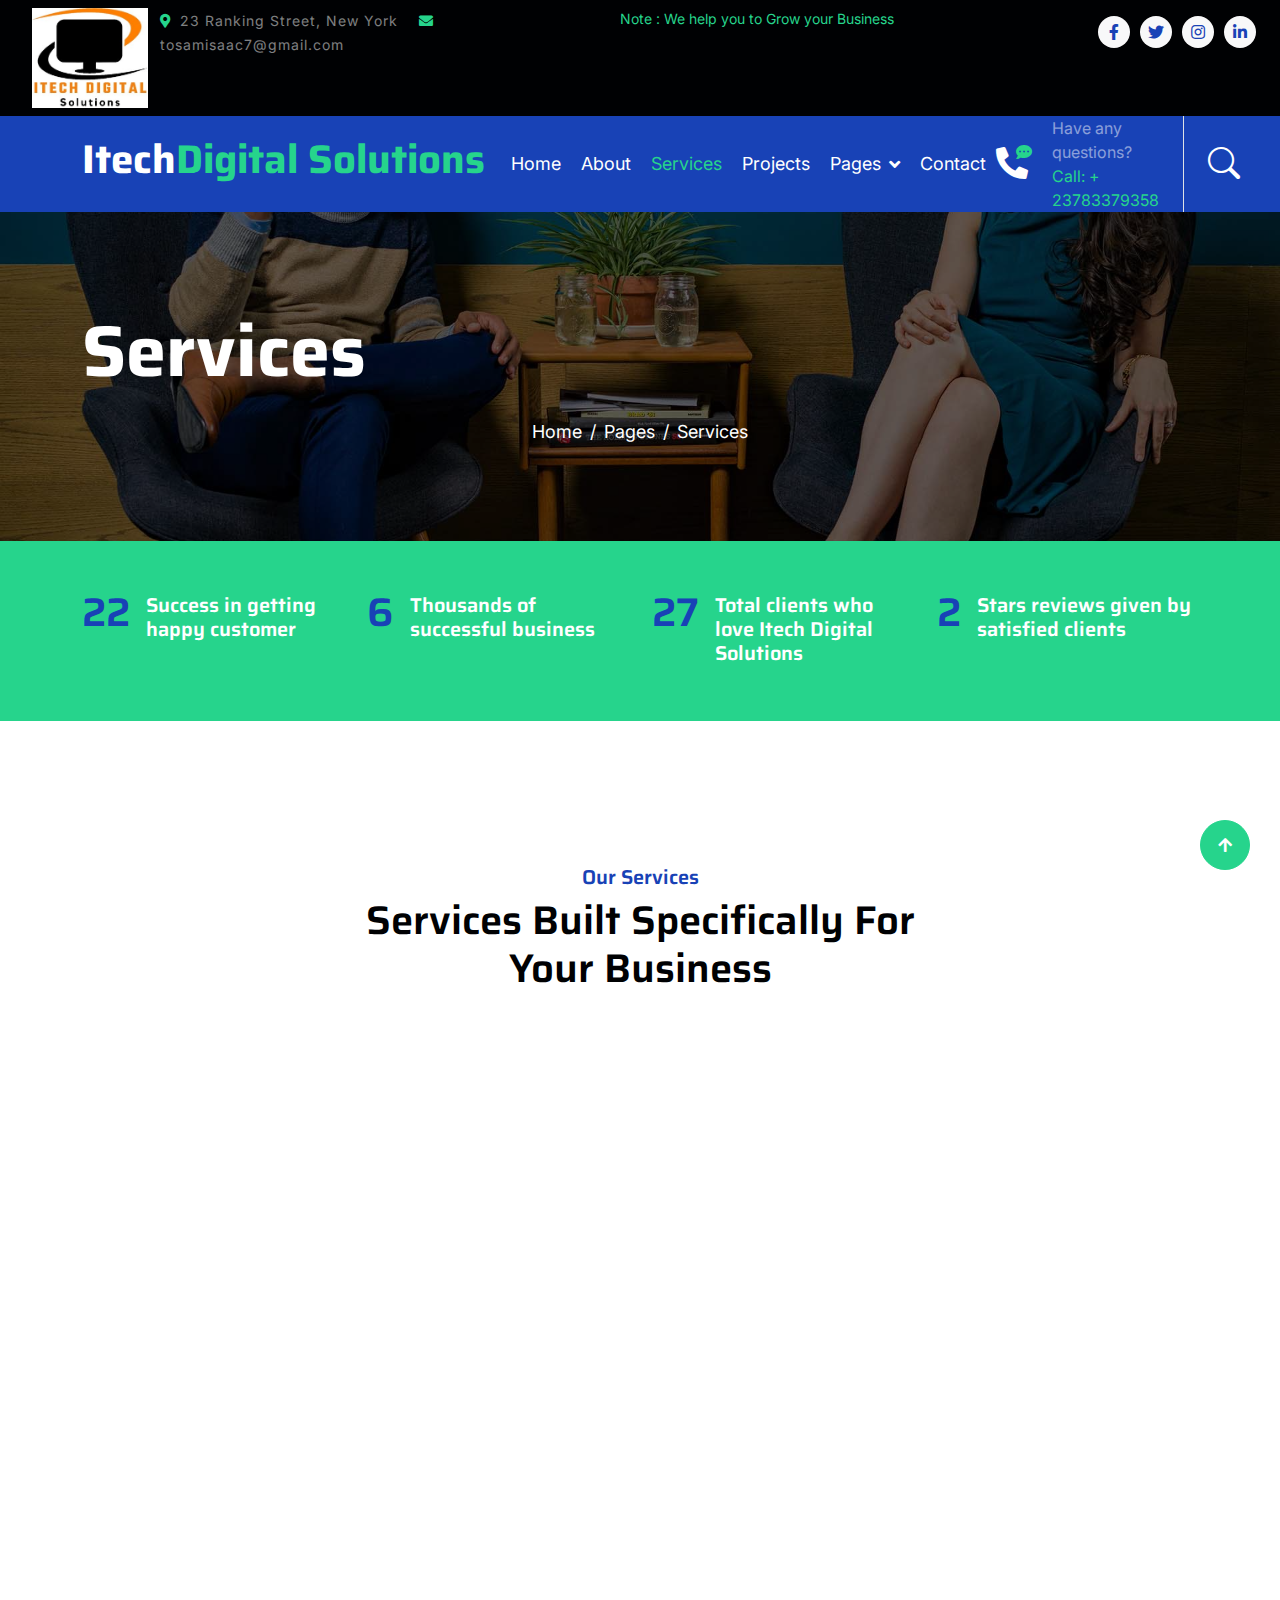
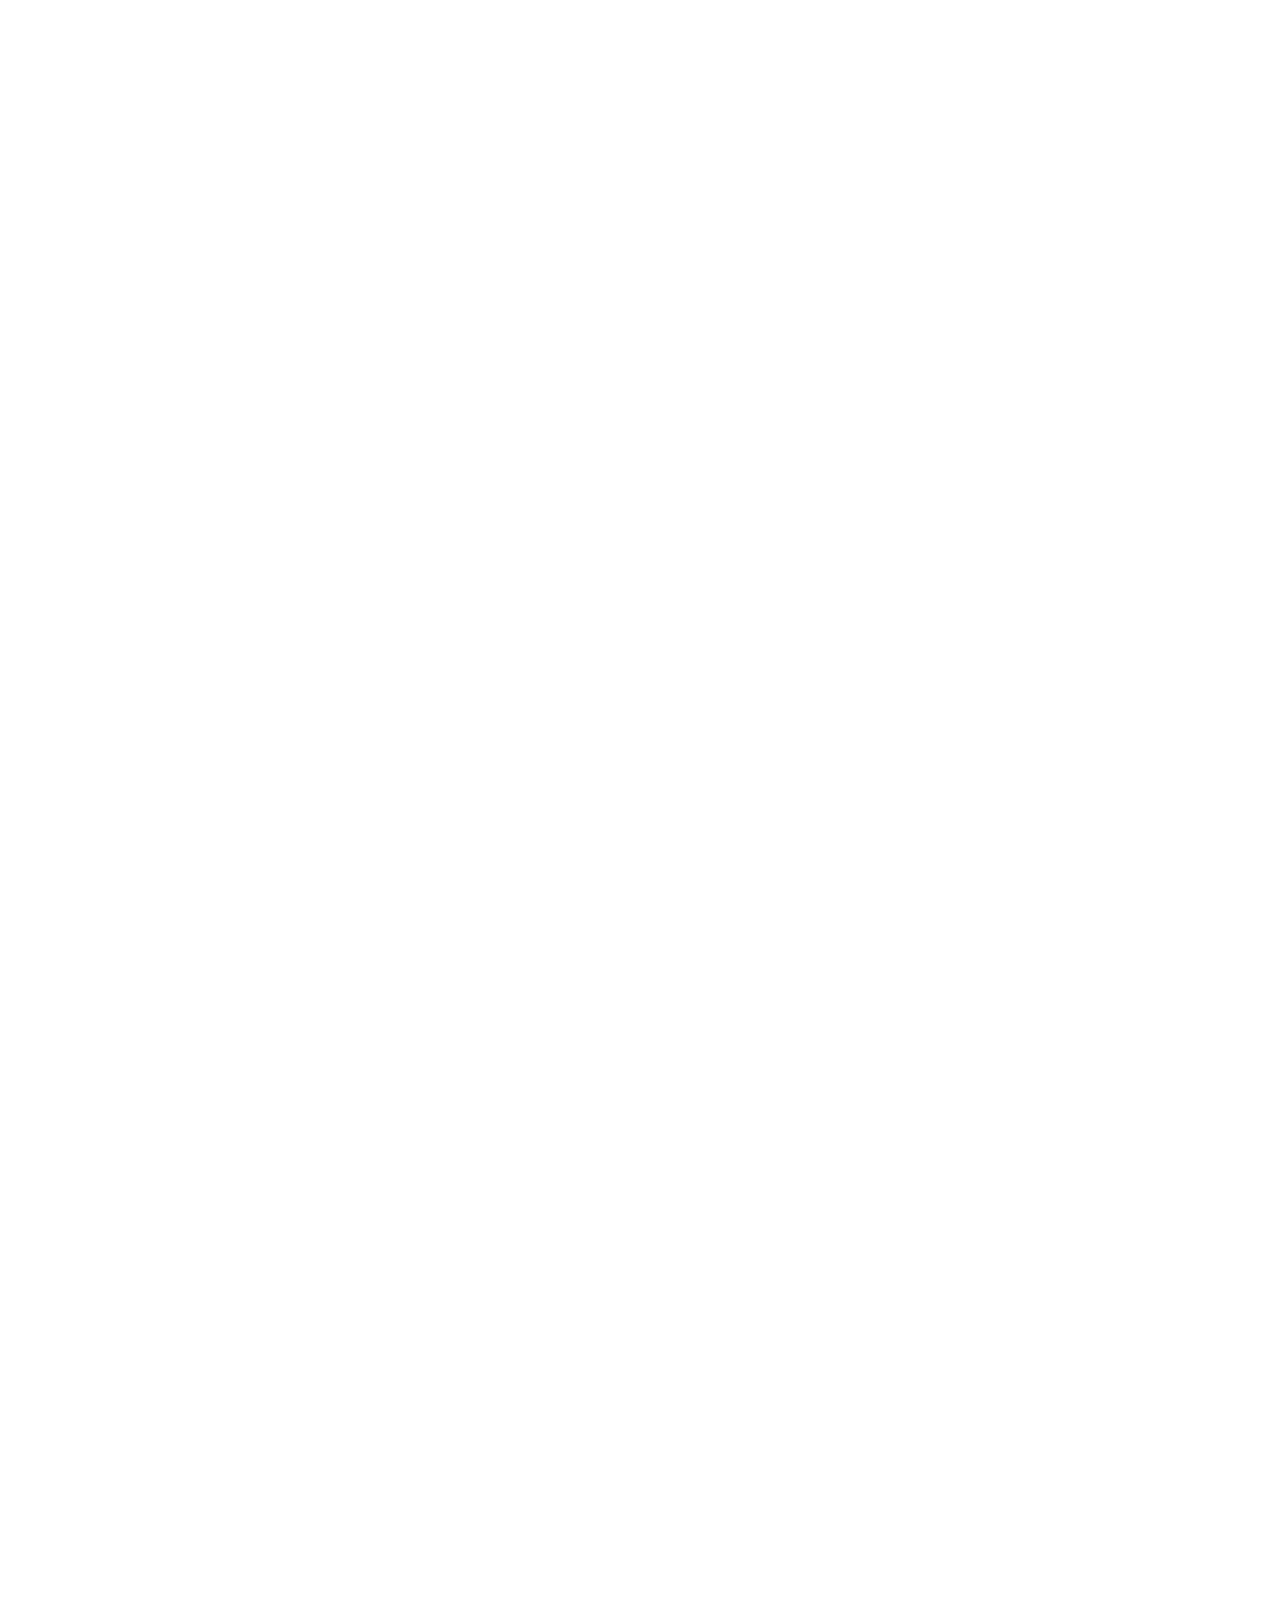
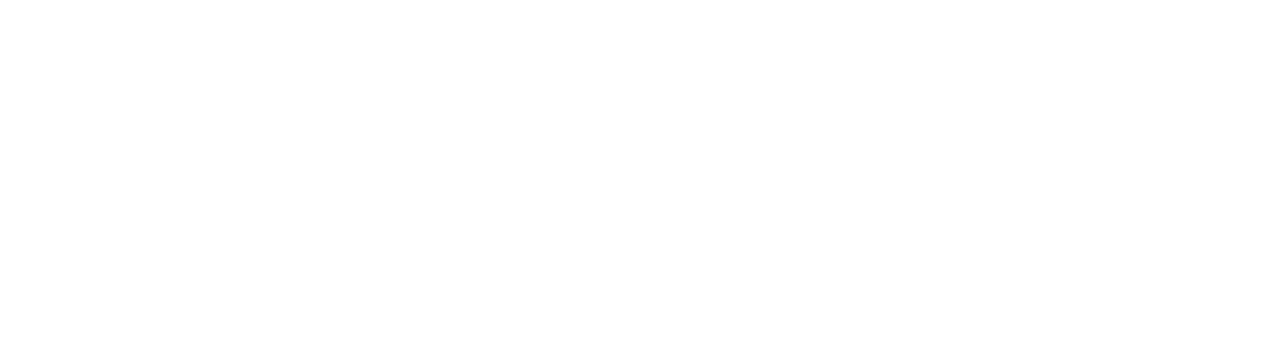
<file: service.html>
<!DOCTYPE html>
<html lang="en">

    <head>
        <meta charset="utf-8">
        <title>Itech Digital  Solutions </title>
        <meta content="width=device-width, initial-scale=1.0" name="viewport">
        <meta content="" name="keywords">
        <meta content="" name="description">

        <!-- Google Web Fonts -->
        <link rel="preconnect" href="https://fonts.googleapis.com">
        <link rel="preconnect" href="https://fonts.gstatic.com" crossorigin>
        <link href="https://fonts.googleapis.com/css2?family=Inter:wght@400;500;600&family=Saira:wght@500;600;700&display=swap" rel="stylesheet"> 

        <!-- Icon Font Stylesheet -->
        <link href="https://cdnjs.cloudflare.com/ajax/libs/font-awesome/5.10.0/css/all.min.css" rel="stylesheet">
        <link href="https://cdn.jsdelivr.net/npm/bootstrap-icons@1.4.1/font/bootstrap-icons.css" rel="stylesheet">

        <!-- Libraries Stylesheet -->
        <link href="lib/animate/animate.min.css" rel="stylesheet">
        <link href="lib/owlcarousel/assets/owl.carousel.min.css" rel="stylesheet">

        <!-- Customized Bootstrap Stylesheet -->
        <link href="css/bootstrap.min.css" rel="stylesheet">

        <!-- Template Stylesheet -->
        <link href="css/style.css" rel="stylesheet">
    </head>

    <body>
        <!-- Spinner Start -->
        <div id="spinner" class="show position-fixed translate-middle w-100 vh-100 top-50 start-50 d-flex align-items-center justify-content-center">
            <div class="spinner-grow text-primary" role="status"></div>
        </div>
        <!-- Spinner End -->

        <!-- Topbar Start -->
        <div class="container-fluid bg-dark py-2 d-none d-md-flex">
            <img src="img/logo.jpg" alt="" height="100" style="margin-left: 20px;">
            <div class="container">
                <div class="d-flex justify-content-between topbar">
                    <div class="top-info">
                        <small class="me-3 text-white-50"><a href="#"><i class="fas fa-map-marker-alt me-2 text-secondary"></i></a>23 Ranking Street, New York</small>
                        <small class="me-3 text-white-50"><a href="#"><i class="fas fa-envelope me-2 text-secondary"></i></a>tosamisaac7@gmail.com</small>
                    </div>
                    <div id="note" class="text-secondary d-none d-xl-flex"><small>Note : We help you to Grow your Business</small></div>
                    <div class="top-link">
                        <a href="" class="bg-light nav-fill btn btn-sm-square rounded-circle"><i class="fab fa-facebook-f text-primary"></i></a>
                        <a href="" class="bg-light nav-fill btn btn-sm-square rounded-circle"><i class="fab fa-twitter text-primary"></i></a>
                        <a href="" class="bg-light nav-fill btn btn-sm-square rounded-circle"><i class="fab fa-instagram text-primary"></i></a>
                        <a href="" class="bg-light nav-fill btn btn-sm-square rounded-circle me-0"><i class="fab fa-linkedin-in text-primary"></i></a>
                    </div>
                </div>
            </div>
        </div>
        <!-- Topbar End -->

        <!-- Navbar Start -->
        <div class="container-fluid bg-primary">
            <div class="container">
                <nav class="navbar navbar-dark navbar-expand-lg py-0">
                    <a href="index.html" class="navbar-brand">
                        <h1 class="text-white fw-bold d-block">Itech<span class="text-secondary">Digital Solutions</span> </h1>
                    </a>
                    <button type="button" class="navbar-toggler me-0" data-bs-toggle="collapse" data-bs-target="#navbarCollapse">
                        <span class="navbar-toggler-icon"></span>
                    </button>
                    <div class="collapse navbar-collapse bg-transparent" id="navbarCollapse">
                        <div class="navbar-nav ms-auto mx-xl-auto p-0">
                            <a href="index.html" class="nav-item nav-link">Home</a>
                            <a href="about.html" class="nav-item nav-link">About</a>
                            <a href="service.html" class="nav-item nav-link active">Services</a>
                            <a href="project.html" class="nav-item nav-link">Projects</a>
                            <div class="nav-item dropdown">
                                <a href="#" class="nav-link dropdown-toggle" data-bs-toggle="dropdown">Pages</a>
                                <div class="dropdown-menu rounded">
                                    <a href="blog.html" class="dropdown-item">Our Blog</a>
                                    <a href="team.html" class="dropdown-item">Our Team</a>
                                    <a href="testimonial.html" class="dropdown-item">Testimonial</a>
                                    <a href="404.html" class="dropdown-item">404 Page</a>
                                </div>
                            </div>
                            <a href="contact.html" class="nav-item nav-link">Contact</a>
                        </div>
                    </div>
                    <div class="d-none d-xl-flex flex-shirink-0">
                        <div id="phone-tada" class="d-flex align-items-center justify-content-center me-4">
                            <a href="" class="position-relative animated tada infinite">
                                <i class="fa fa-phone-alt text-white fa-2x"></i>
                                <div class="position-absolute" style="top: -7px; left: 20px;">
                                    <span><i class="fa fa-comment-dots text-secondary"></i></span>
                                </div>
                            </a>
                        </div>
                        <div class="d-flex flex-column pe-4 border-end">
                            <span class="text-white-50">Have any questions?</span>
                            <span class="text-secondary">Call: + 23783379358</span>
                        </div>
                        <div class="d-flex align-items-center justify-content-center ms-4 ">
                            <a href="#"><i class="bi bi-search text-white fa-2x"></i> </a>
                        </div>
                    </div>
                </nav>
            </div>
        </div>
        <!-- Navbar End -->

        
        <!-- Page Header Start -->
        <div class="container-fluid page-header py-5">
            <div class="container text-center py-5">
                <h1 class="display-2 text-white mb-4 animated slideInDown">Services</h1>
                <nav aria-label="breadcrumb animated slideInDown">
                    <ol class="breadcrumb justify-content-center mb-0">
                        <li class="breadcrumb-item"><a href="#">Home</a></li>
                        <li class="breadcrumb-item"><a href="#">Pages</a></li>
                        <li class="breadcrumb-item" aria-current="page">Services</li>
                    </ol>
                </nav>
            </div>
        </div>
        <!-- Page Header End -->


        <!-- Fact Start -->
        <div class="container-fluid bg-secondary py-5">
            <div class="container">
                <div class="row">
                    <div class="col-lg-3 wow fadeIn" data-wow-delay=".1s">
                        <div class="d-flex counter">
                            <h1 class="me-3 text-primary counter-value">99</h1>
                            <h5 class="text-white mt-1">Success in getting happy customer</h5>
                        </div>
                    </div>
                    <div class="col-lg-3 wow fadeIn" data-wow-delay=".3s">
                        <div class="d-flex counter">
                            <h1 class="me-3 text-primary counter-value">25</h1>
                            <h5 class="text-white mt-1">Thousands of successful business</h5>
                        </div>
                    </div>
                    <div class="col-lg-3 wow fadeIn" data-wow-delay=".5s">
                        <div class="d-flex counter">
                            <h1 class="me-3 text-primary counter-value">120</h1>
                            <h5 class="text-white mt-1">Total clients who love Itech Digital Solutions</h5>
                        </div>
                    </div>
                    <div class="col-lg-3 wow fadeIn" data-wow-delay=".7s">
                        <div class="d-flex counter">
                            <h1 class="me-3 text-primary counter-value">5</h1>
                            <h5 class="text-white mt-1">Stars reviews given by satisfied clients</h5>
                        </div>
                    </div>
                </div>
            </div>
        </div>
        <!-- Fact End -->


        <!-- Services Start -->
        <div class="container-fluid services py-5 my-5">
            <div class="container py-5">
                <div class="text-center mx-auto pb-5 wow fadeIn" data-wow-delay=".3s" style="max-width: 600px;">
                    <h5 class="text-primary">Our Services</h5>
                    <h1>Services Built Specifically For Your Business</h1>
                </div>
                <div class="row g-5 services-inner">
                    <div class="col-md-6 col-lg-4 wow fadeIn" data-wow-delay=".3s">
                        <div class="services-item bg-light">
                            <div class="p-4 text-center services-content">
                                <div class="services-content-icon">
                                    <i class="fa fa-code fa-7x mb-4 text-primary"></i>
                                    <h4 class="mb-3">Web Design</h4>
                                    <p class="mb-4">Our goal in web design is to craft visually stunning and user-friendly websites that captivate and engage your target audience. We aim to create an online presence that not only showcases your brand's unique identity but also delivers an exceptional user experience. By seamlessly blending aesthetics with functionality, we strive to provide websites that are not just visually appealing but also intuitive, responsive, and optimized for performance. Our ultimate objective is to help you leave a lasting impression, drive conversions, and stand out in the competitive digital landscape. Trust us to bring your vision to life and make your online presence an influential force in your industry.</p>
                                    <a href="" class="btn btn-secondary text-white px-5 py-3 rounded-pill">Read More</a>
                                </div>
                            </div>
                        </div>
                    </div>
                    <div class="col-md-6 col-lg-4 wow fadeIn" data-wow-delay=".5s">
                        <div class="services-item bg-light">
                            <div class="p-4 text-center services-content">
                                <div class="services-content-icon">
                                    <i class="fa fa-file-code fa-7x mb-4 text-primary"></i>
                                    <h4 class="mb-3">Web Development</h4>
                                    <p class="mb-4">We build robust, scalable, and customized websites that empower your business to thrive in the digital realm. We strive to create web solutions that seamlessly integrate cutting-edge technologies, ensuring optimal performance and functionality. With a focus on user experience, we aim to develop websites that are intuitive, accessible, and responsive across all devices. Our dedicated team of developers works closely with you to understand your unique requirements and deliver a tailored web solution that aligns with your business goals. Whether it's a dynamic e-commerce platform, a sleek corporate website, or a powerful web application, our goal is to bring your vision to life and provide you with a competitive edge in the online landscape.</p>
                                    <a href="" class="btn btn-secondary text-white px-5 py-3 rounded-pill">Read More</a>
                                </div>
                            </div>
                        </div>
                    </div>
                    <div class="col-md-6 col-lg-4 wow fadeIn" data-wow-delay=".7s">
                        <div class="services-item bg-light">
                            <div class="p-4 text-center services-content">
                                <div class="services-content-icon">
                                    <i class="fa fa-external-link-alt fa-7x mb-4 text-primary"></i>
                                    <h4 class="mb-3">UI/UX Design</h4>
                                    <p class="mb-4">We  create exceptional user experiences through intuitive and visually captivating UI/UX design. We are dedicated to crafting interfaces that seamlessly blend functionality and aesthetics, ensuring that every interaction with your digital product is engaging and delightful. Our mission is to understand your target audience, their needs, and behaviors, and translate them into user-centered designs that enhance usability and satisfaction. Let us help you captivate your users, elevate your brand, and drive success through the power of exceptional UI/UX design.Unlock the true potential of your digital platform with our transformative UI/UX design services. We specialize in creating visually stunning interfaces that seamlessly blend aesthetics, functionality, and user-centered design.</p>
                                    <a href="" class="btn btn-secondary text-white px-5 py-3 rounded-pill">Read More</a>
                                </div>
                            </div>
                        </div>
                    </div>
                    <div class="col-md-6 col-lg-4 wow fadeIn" data-wow-delay=".3s">
                        <div class="services-item bg-light">
                            <div class="p-4 text-center services-content">
                                <div class="services-content-icon">
                                    <i class="fas fa-user-secret fa-7x mb-4 text-primary"></i>
                                    <h4 class="mb-3">Cyber Security</h4>
                                    <p class="mb-4">Our goal is to empower and protect individuals in the digital age by providing comprehensive cyber security solutions. We strive to be your trusted partner in safeguarding your valuable data, privacy, and online presence. With our cutting-edge technologies, expert guidance, and proactive measures, we are committed to creating a secure and resilient cyber environment for you. Together, let's fortify your digital defenses, stay one step ahead of cyber threats, and enjoy a worry-free online experience.Protect your digital assets and safeguard your business with our comprehensive cyber security solutions. We offer a robust suite of services designed to fortify your defenses against evolving cyber threats, ensuring the confidentiality, integrity, and availability of your sensitive data.</p>
                                    <a href="" class="btn btn-secondary text-white px-5 py-3 rounded-pill">Read More</a>
                                </div>
                                
                            </div>
                        </div>
                    </div>
                    <div class="col-md-6 col-lg-4 wow fadeIn" data-wow-delay=".5s">
                        <div class="services-item bg-light">
                            <div class="p-4 text-center services-content">
                                <div class="services-content-icon">
                                    <i class="fa fa-envelope-open fa-7x mb-4 text-primary"></i>
                                    <h4 class="mb-3">Digital Marketing</h4>
                                    <p class="mb-4">Lorem ipsum dolor sit amet elit. Sed efficitur quis purus ut interdum. Aliquam dolor eget urna ultricies tincidunt.</p>
                                    <a href="" class="btn btn-secondary text-white px-5 py-3 rounded-pill">Read More</a>
                                </div>
                            </div>
                        </div>
                    </div>
                    <div class="col-md-6 col-lg-4 wow fadeIn" data-wow-delay=".7s">
                        <div class="services-item bg-light">
                            <div class="p-4 text-center services-content">
                                <div class="services-content-icon">
                                    <i class="fas fa-laptop fa-7x mb-4 text-primary"></i>
                                    <h4 class="mb-3">Programming</h4>
                                    <p class="mb-4">Our team of skilled and passionate developers is dedicated to crafting cutting-edge solutions that bring your ideas to life. With expertise in a wide range of programming languages and frameworks, we thrive on challenges and are committed to delivering high-quality code that exceeds your expectations. Whether you need web development, mobile app creation, or software solutions tailored to your specific needs, we've got you covered. Join us on this exciting journey as we transform your vision into reality through the power of programming. Let's code the future together.Unlock the power of programming and unleash your creativity with our comprehensive programming solutions. Whether you're a beginner taking your first steps into coding or an experienced developer seeking advanced techniques.</p>
                                    <a href="" class="btn btn-secondary text-white px-5 py-3 rounded-pill">Read More</a>
                                </div>
                            </div>
                        </div>
                    </div>
                </div>
            </div>
        </div>
        <!-- Services End -->


        <!-- Footer Start -->
         <div class="container-fluid footer bg-dark wow fadeIn" data-wow-delay=".3s">
            <div class="container pt-5 pb-4">
                <div class="row g-5">
                    <div class="col-lg-3 col-md-6">
                        <a href="index.html">
                            <h1 class="text-white fw-bold d-block">Itech <span class="text-secondary">Digital Solutions</span> </h1>
                        </a>
                        <p class="mt-4 text-light"> We strive to deliver exceptional digital solutions that meet and exceed our clients' expectations. We are committed to providing high-quality services and products that are tailored to their unique needs and goals</p>
                        <div class="d-flex Itech Digital Solutions-link">
                            <a href="" class="btn-light nav-fill btn btn-square rounded-circle me-2"><i class="fab fa-facebook-f text-primary"></i></a>
                            <a href="" class="btn-light nav-fill btn btn-square rounded-circle me-2"><i class="fab fa-twitter text-primary"></i></a>
                            <a href="" class="btn-light nav-fill btn btn-square rounded-circle me-2"><i class="fab fa-instagram text-primary"></i></a>
                            <a href="" class="btn-light nav-fill btn btn-square rounded-circle me-0"><i class="fab fa-linkedin-in text-primary"></i></a>
                        </div>
                    </div>
                    <div class="col-lg-3 col-md-6">
                        <a href="#" class="h3 text-secondary">Short Link</a>
                        <div class="mt-4 d-flex flex-column short-link">
                            <a href="" class="mb-2 text-white"><i class="fas fa-angle-right text-secondary me-2"></i>About us</a>
                            <a href="" class="mb-2 text-white"><i class="fas fa-angle-right text-secondary me-2"></i>Contact us</a>
                            <a href="" class="mb-2 text-white"><i class="fas fa-angle-right text-secondary me-2"></i>Our Services</a>
                            <a href="" class="mb-2 text-white"><i class="fas fa-angle-right text-secondary me-2"></i>Our Projects</a>
                            <a href="" class="mb-2 text-white"><i class="fas fa-angle-right text-secondary me-2"></i>Latest Blog</a>
                        </div>
                    </div>
                    <div class="col-lg-3 col-md-6">
                        <a href="#" class="h3 text-secondary">Help Link</a>
                        <div class="mt-4 d-flex flex-column help-link">
                            <a href="" class="mb-2 text-white"><i class="fas fa-angle-right text-secondary me-2"></i>Terms Of use</a>
                            <a href="" class="mb-2 text-white"><i class="fas fa-angle-right text-secondary me-2"></i>Privacy Policy</a>
                            <a href="" class="mb-2 text-white"><i class="fas fa-angle-right text-secondary me-2"></i>Helps</a>
                            <a href="" class="mb-2 text-white"><i class="fas fa-angle-right text-secondary me-2"></i>FQAs</a>
                            <a href="" class="mb-2 text-white"><i class="fas fa-angle-right text-secondary me-2"></i>Contact</a>
                        </div>
                    </div>
                    <div class="col-lg-3 col-md-6">
                        <a href="#" class="h3 text-secondary">Contact Us</a>
                        <div class="text-white mt-4 d-flex flex-column contact-link">
                            <a href="#" class="pb-3 text-light border-bottom border-primary"><i class="fas fa-map-marker-alt text-secondary me-2"></i> 123 Street, New York, USA</a>
                            <a href="#" class="py-3 text-light border-bottom border-primary"><i class="fas fa-phone-alt text-secondary me-2"></i> +237683379358</a>
                            <a href="#" class="py-3 text-light border-bottom border-primary"><i class="fas fa-envelope text-secondary me-2"></i> tosamisaac7@gmail.com</a>
                        </div>
                    </div>
                </div>
                <hr class="text-light mt-5 mb-4">
                <div class="row">
                    <div class="col-md-6 text-center text-md-start">
                        <span class="text-light"><a href="#" class="text-secondary"><i class="fas fa-copyright text-secondary me-2"></i>Itech Digital Solutions</a>, All right reserved.</span>
                    </div>
                    <div class="col-md-6 text-center text-md-end">
                        <!--/*** This template is free as long as you keep the footer author’s credit link/attribution link/backlink. If you'd like to use the template without the footer author’s credit link/attribution link/backlink, you can purchase the Credit Removal License from "#/credit-removal". Thank you for your support. ***/-->
                        <span class="text-light">Designed By<a href="#" class="text-secondary">Itech Digital Solutions</a></span>
                    </div>
                </div>
            </div>
        </div>
        <!-- Footer End -->


        <!-- Back to Top -->
        <a href="#" class="btn btn-secondary btn-square rounded-circle back-to-top"><i class="fa fa-arrow-up text-white"></i></a>

        
        <!-- JavaScript Libraries -->
        <script src="https://ajax.googleapis.com/ajax/libs/jquery/3.6.4/jquery.min.js"></script>
        <script src="https://cdn.jsdelivr.net/npm/bootstrap@5.0.0/dist/js/bootstrap.bundle.min.js"></script>
        <script src="lib/wow/wow.min.js"></script>
        <script src="lib/easing/easing.min.js"></script>
        <script src="lib/waypoints/waypoints.min.js"></script>
        <script src="lib/owlcarousel/owl.carousel.min.js"></script>

        <!-- Template Javascript -->
        <script src="js/main.js"></script>
    </body>

</html>
</file>
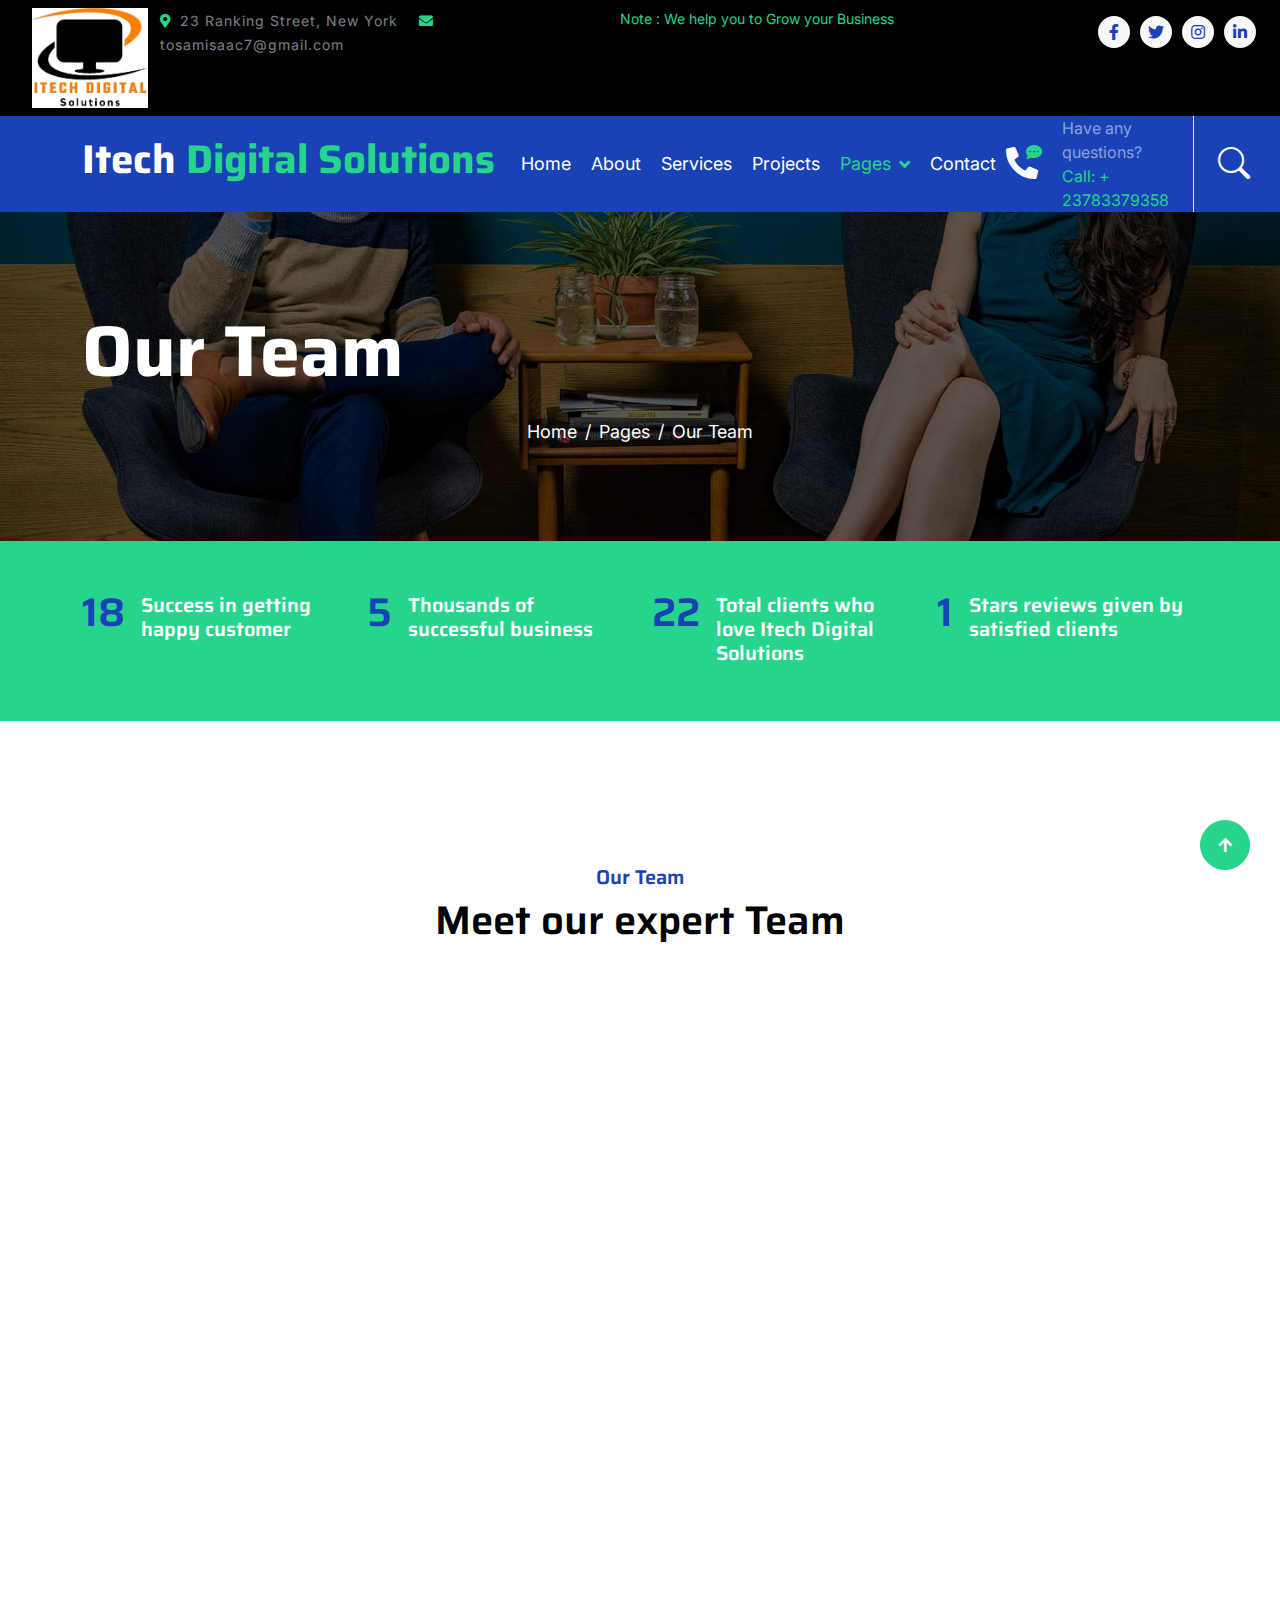
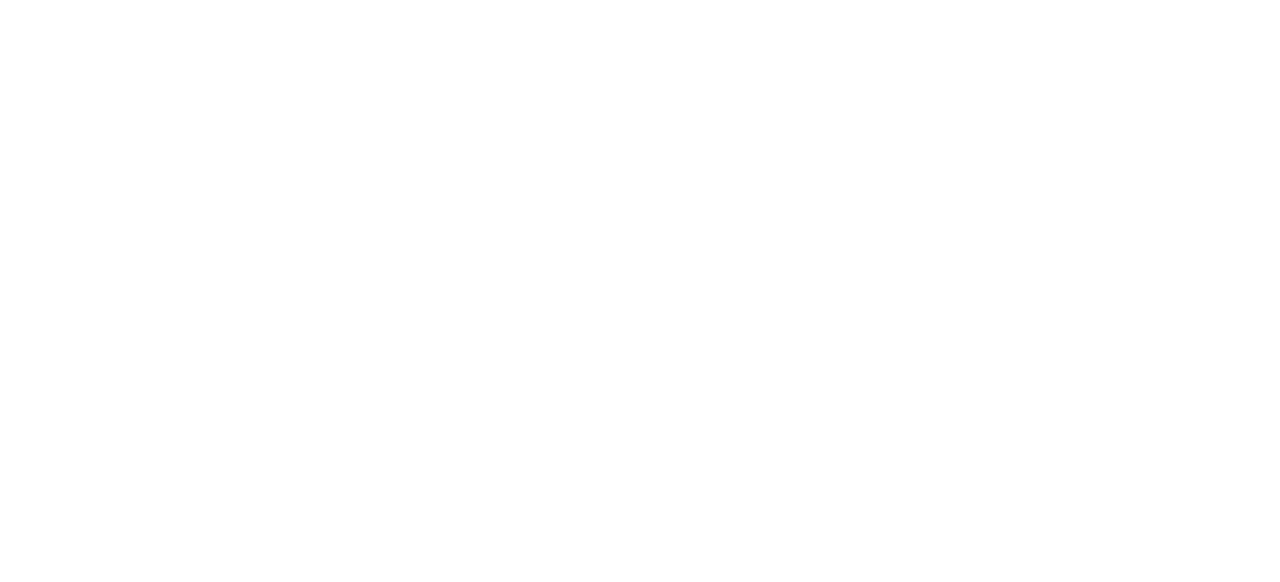
<file: team.html>
<!DOCTYPE html>
<html lang="en">

    <head>
        <meta charset="utf-8">
        <title>Itech Digital  Solutions </title>
        <meta content="width=device-width, initial-scale=1.0" name="viewport">
        <meta content="" name="keywords">
        <meta content="" name="description">

        <!-- Google Web Fonts -->
        <link rel="preconnect" href="https://fonts.googleapis.com">
        <link rel="preconnect" href="https://fonts.gstatic.com" crossorigin>
        <link href="https://fonts.googleapis.com/css2?family=Inter:wght@400;500;600&family=Saira:wght@500;600;700&display=swap" rel="stylesheet"> 

        <!-- Icon Font Stylesheet -->
        <link href="https://cdnjs.cloudflare.com/ajax/libs/font-awesome/5.10.0/css/all.min.css" rel="stylesheet">
        <link href="https://cdn.jsdelivr.net/npm/bootstrap-icons@1.4.1/font/bootstrap-icons.css" rel="stylesheet">

        <!-- Libraries Stylesheet -->
        <link href="lib/animate/animate.min.css" rel="stylesheet">
        <link href="lib/owlcarousel/assets/owl.carousel.min.css" rel="stylesheet">

        <!-- Customized Bootstrap Stylesheet -->
        <link href="css/bootstrap.min.css" rel="stylesheet">

        <!-- Template Stylesheet -->
        <link href="css/style.css" rel="stylesheet">
    </head>

    <body>
        <!-- Spinner Start -->
        <div id="spinner" class="show position-fixed translate-middle w-100 vh-100 top-50 start-50 d-flex align-items-center justify-content-center">
            <div class="spinner-grow text-primary" role="status"></div>
        </div>
        <!-- Spinner End -->

        <!-- Topbar Start -->
        <div class="container-fluid bg-dark py-2 d-none d-md-flex">
            <img src="img/logo.jpg" alt="" height="100" style="margin-left: 20px;">
            <div class="container">
                <div class="d-flex justify-content-between topbar">
                    <div class="top-info">
                        <small class="me-3 text-white-50"><a href="#"><i class="fas fa-map-marker-alt me-2 text-secondary"></i></a>23 Ranking Street, New York</small>
                        <small class="me-3 text-white-50"><a href="#"><i class="fas fa-envelope me-2 text-secondary"></i></a>tosamisaac7@gmail.com</small>
                    </div>
                    <div id="note" class="text-secondary d-none d-xl-flex"><small>Note : We help you to Grow your Business</small></div>
                    <div class="top-link">
                        <a href="" class="bg-light nav-fill btn btn-sm-square rounded-circle"><i class="fab fa-facebook-f text-primary"></i></a>
                        <a href="" class="bg-light nav-fill btn btn-sm-square rounded-circle"><i class="fab fa-twitter text-primary"></i></a>
                        <a href="" class="bg-light nav-fill btn btn-sm-square rounded-circle"><i class="fab fa-instagram text-primary"></i></a>
                        <a href="" class="bg-light nav-fill btn btn-sm-square rounded-circle me-0"><i class="fab fa-linkedin-in text-primary"></i></a>
                    </div>
                </div>
            </div>
        </div>
        <!-- Topbar End -->

        <!-- Navbar Start -->
        <div class="container-fluid bg-primary">
            <div class="container">
                <nav class="navbar navbar-dark navbar-expand-lg py-0">
                    <a href="index.html" class="navbar-brand">
                        <h1 class="text-white fw-bold d-block">Itech <span class="text-secondary">Digital  Solutions </span> </h1>
                    </a>
                    <button type="button" class="navbar-toggler me-0" data-bs-toggle="collapse" data-bs-target="#navbarCollapse">
                        <span class="navbar-toggler-icon"></span>
                    </button>
                    <div class="collapse navbar-collapse bg-transparent" id="navbarCollapse">
                        <div class="navbar-nav ms-auto mx-xl-auto p-0">
                            <a href="index.html" class="nav-item nav-link">Home</a>
                            <a href="about.html" class="nav-item nav-link">About</a>
                            <a href="service.html" class="nav-item nav-link">Services</a>
                            <a href="project.html" class="nav-item nav-link">Projects</a>
                            <div class="nav-item dropdown">
                                <a href="#" class="nav-link dropdown-toggle active" data-bs-toggle="dropdown">Pages</a>
                                <div class="dropdown-menu rounded">
                                    <a href="blog.html" class="dropdown-item">Our Blog</a>
                                    <a href="team.html" class="dropdown-item active">Our Team</a>
                                    <a href="testimonial.html" class="dropdown-item">Testimonial</a>
                                    <a href="404.html" class="dropdown-item">404 Page</a>
                                </div>
                            </div>
                            <a href="contact.html" class="nav-item nav-link">Contact</a>
                        </div>
                    </div>
                    <div class="d-none d-xl-flex flex-shirink-0">
                        <div id="phone-tada" class="d-flex align-items-center justify-content-center me-4">
                            <a href="" class="position-relative animated tada infinite">
                                <i class="fa fa-phone-alt text-white fa-2x"></i>
                                <div class="position-absolute" style="top: -7px; left: 20px;">
                                    <span><i class="fa fa-comment-dots text-secondary"></i></span>
                                </div>
                            </a>
                        </div>
                        <div class="d-flex flex-column pe-4 border-end">
                            <span class="text-white-50">Have any questions?</span>
                            <span class="text-secondary">Call: + 23783379358</span>
                        </div>
                        <div class="d-flex align-items-center justify-content-center ms-4 ">
                            <a href="#"><i class="bi bi-search text-white fa-2x"></i> </a>
                        </div>
                    </div>
                </nav>
            </div>
        </div>
        <!-- Navbar End -->

        
        <!-- Page Header Start -->
        <div class="container-fluid page-header py-5">
            <div class="container text-center py-5">
                <h1 class="display-2 text-white mb-4 animated slideInDown">Our Team</h1>
                <nav aria-label="breadcrumb animated slideInDown">
                    <ol class="breadcrumb justify-content-center mb-0">
                        <li class="breadcrumb-item"><a href="#">Home</a></li>
                        <li class="breadcrumb-item"><a href="#">Pages</a></li>
                        <li class="breadcrumb-item" aria-current="page">Our Team</li>
                    </ol>
                </nav>
            </div>
        </div>
        <!-- Page Header End -->


        <!-- Fact Start -->
        <div class="container-fluid bg-secondary py-5">
            <div class="container">
                <div class="row">
                    <div class="col-lg-3 wow fadeIn" data-wow-delay=".1s">
                        <div class="d-flex counter">
                            <h1 class="me-3 text-primary counter-value">99</h1>
                            <h5 class="text-white mt-1">Success in getting happy customer</h5>
                        </div>
                    </div>
                    <div class="col-lg-3 wow fadeIn" data-wow-delay=".3s">
                        <div class="d-flex counter">
                            <h1 class="me-3 text-primary counter-value">25</h1>
                            <h5 class="text-white mt-1">Thousands of successful business</h5>
                        </div>
                    </div>
                    <div class="col-lg-3 wow fadeIn" data-wow-delay=".5s">
                        <div class="d-flex counter">
                            <h1 class="me-3 text-primary counter-value">120</h1>
                            <h5 class="text-white mt-1">Total clients who love Itech Digital  Solutions </h5>
                        </div>
                    </div>
                    <div class="col-lg-3 wow fadeIn" data-wow-delay=".7s">
                        <div class="d-flex counter">
                            <h1 class="me-3 text-primary counter-value">5</h1>
                            <h5 class="text-white mt-1">Stars reviews given by satisfied clients</h5>
                        </div>
                    </div>
                </div>
            </div>
        </div>
        <!-- Fact End -->


        <!-- Team Start -->
        <div class="container-fluid py-5 my-5 team">
            <div class="container py-5">
                <div class="text-center mx-auto pb-5 wow fadeIn" data-wow-delay=".3s" style="max-width: 600px;">
                    <h5 class="text-primary">Our Team</h5>
                    <h1>Meet our expert Team</h1>
                </div>
                <div class="owl-carousel team-carousel wow fadeIn" data-wow-delay=".5s">
                    <div class="rounded team-item">
                        <div class="team-content">
                            <div class="team-img-icon">
                                <div class="team-img rounded-circle">
                                    <img src="img/team-1.jpg" class="img-fluid w-100 rounded-circle" alt="">
                                </div>
                                <div class="team-name text-center py-3">
                                    <h4 class="">Full Name</h4>
                                    <p class="m-0">Designation</p>
                                </div>
                                <div class="team-icon d-flex justify-content-center pb-4">
                                    <a class="btn btn-square btn-secondary text-white rounded-circle m-1" href=""><i class="fab fa-facebook-f"></i></a>
                                    <a class="btn btn-square btn-secondary text-white rounded-circle m-1" href=""><i class="fab fa-twitter"></i></a>
                                    <a class="btn btn-square btn-secondary text-white rounded-circle m-1" href=""><i class="fab fa-instagram"></i></a>
                                    <a class="btn btn-square btn-secondary text-white rounded-circle m-1" href=""><i class="fab fa-linkedin-in"></i></a>
                                </div>
                            </div>
                        </div>
                    </div>
                    <div class="rounded team-item">
                        <div class="team-content">
                            <div class="team-img-icon">
                                <div class="team-img rounded-circle">
                                    <img src="img/team-2.jpg" class="img-fluid w-100 rounded-circle" alt="">
                                </div>
                                <div class="team-name text-center py-3">
                                    <h4 class="">Full Name</h4>
                                    <p class="m-0">Designation</p>
                                </div>
                                <div class="team-icon d-flex justify-content-center pb-4">
                                    <a class="btn btn-square btn-secondary text-white rounded-circle m-1" href=""><i class="fab fa-facebook-f"></i></a>
                                    <a class="btn btn-square btn-secondary text-white rounded-circle m-1" href=""><i class="fab fa-twitter"></i></a>
                                    <a class="btn btn-square btn-secondary text-white rounded-circle m-1" href=""><i class="fab fa-instagram"></i></a>
                                    <a class="btn btn-square btn-secondary text-white rounded-circle m-1" href=""><i class="fab fa-linkedin-in"></i></a>
                                </div>
                            </div>
                        </div>
                    </div>
                    <div class="rounded team-item">
                        <div class="team-content">
                            <div class="team-img-icon">
                                <div class="team-img rounded-circle">
                                    <img src="img/team-3.jpg" class="img-fluid w-100 rounded-circle" alt="">
                                </div>
                                <div class="team-name text-center py-3">
                                    <h4 class="">Full Name</h4>
                                    <p class="m-0">Designation</p>
                                </div>
                                <div class="team-icon d-flex justify-content-center pb-4">
                                    <a class="btn btn-square btn-secondary text-white rounded-circle m-1" href=""><i class="fab fa-facebook-f"></i></a>
                                    <a class="btn btn-square btn-secondary text-white rounded-circle m-1" href=""><i class="fab fa-twitter"></i></a>
                                    <a class="btn btn-square btn-secondary text-white rounded-circle m-1" href=""><i class="fab fa-instagram"></i></a>
                                    <a class="btn btn-square btn-secondary text-white rounded-circle m-1" href=""><i class="fab fa-linkedin-in"></i></a>
                                </div>
                            </div>
                        </div>
                    </div>
                    <div class="rounded team-item">
                        <div class="team-content">
                            <div class="team-img-icon">
                                <div class="team-img rounded-circle">
                                    <img src="img/team-4.jpg" class="img-fluid w-100 rounded-circle" alt="">
                                </div>
                                <div class="team-name text-center py-3">
                                    <h4 class="">Full Name</h4>
                                    <p class="m-0">Designation</p>
                                </div>
                                <div class="team-icon d-flex justify-content-center pb-4">
                                    <a class="btn btn-square btn-secondary text-white rounded-circle m-1" href=""><i class="fab fa-facebook-f"></i></a>
                                    <a class="btn btn-square btn-secondary text-white rounded-circle m-1" href=""><i class="fab fa-twitter"></i></a>
                                    <a class="btn btn-square btn-secondary text-white rounded-circle m-1" href=""><i class="fab fa-instagram"></i></a>
                                    <a class="btn btn-square btn-secondary text-white rounded-circle m-1" href=""><i class="fab fa-linkedin-in"></i></a>
                                </div>
                            </div>
                        </div>
                    </div>
                </div>
            </div>
        </div>
        <!-- Team End -->


        <!-- Footer Start -->
         <div class="container-fluid footer bg-dark wow fadeIn" data-wow-delay=".3s">
            <div class="container pt-5 pb-4">
                <div class="row g-5">
                    <div class="col-lg-3 col-md-6">
                        <a href="index.html">
                            <h1 class="text-white fw-bold d-block">Itech <span class="text-secondary">Digital Solutions</span> </h1>
                        </a>
                        <p class="mt-4 text-light"> We strive to deliver exceptional digital solutions that meet and exceed our clients' expectations. We are committed to providing high-quality services and products that are tailored to their unique needs and goals</p>
                        <div class="d-flex hightech-link">
                            <a href="" class="btn-light nav-fill btn btn-square rounded-circle me-2"><i class="fab fa-facebook-f text-primary"></i></a>
                            <a href="" class="btn-light nav-fill btn btn-square rounded-circle me-2"><i class="fab fa-twitter text-primary"></i></a>
                            <a href="" class="btn-light nav-fill btn btn-square rounded-circle me-2"><i class="fab fa-instagram text-primary"></i></a>
                            <a href="" class="btn-light nav-fill btn btn-square rounded-circle me-0"><i class="fab fa-linkedin-in text-primary"></i></a>
                        </div>
                    </div>
                    <div class="col-lg-3 col-md-6">
                        <a href="#" class="h3 text-secondary">Short Link</a>
                        <div class="mt-4 d-flex flex-column short-link">
                            <a href="" class="mb-2 text-white"><i class="fas fa-angle-right text-secondary me-2"></i>About us</a>
                            <a href="" class="mb-2 text-white"><i class="fas fa-angle-right text-secondary me-2"></i>Contact us</a>
                            <a href="" class="mb-2 text-white"><i class="fas fa-angle-right text-secondary me-2"></i>Our Services</a>
                            <a href="" class="mb-2 text-white"><i class="fas fa-angle-right text-secondary me-2"></i>Our Projects</a>
                            <a href="" class="mb-2 text-white"><i class="fas fa-angle-right text-secondary me-2"></i>Latest Blog</a>
                        </div>
                    </div>
                    <div class="col-lg-3 col-md-6">
                        <a href="#" class="h3 text-secondary">Help Link</a>
                        <div class="mt-4 d-flex flex-column help-link">
                            <a href="" class="mb-2 text-white"><i class="fas fa-angle-right text-secondary me-2"></i>Terms Of use</a>
                            <a href="" class="mb-2 text-white"><i class="fas fa-angle-right text-secondary me-2"></i>Privacy Policy</a>
                            <a href="" class="mb-2 text-white"><i class="fas fa-angle-right text-secondary me-2"></i>Helps</a>
                            <a href="" class="mb-2 text-white"><i class="fas fa-angle-right text-secondary me-2"></i>FQAs</a>
                            <a href="" class="mb-2 text-white"><i class="fas fa-angle-right text-secondary me-2"></i>Contact</a>
                        </div>
                    </div>
                    <div class="col-lg-3 col-md-6">
                        <a href="#" class="h3 text-secondary">Contact Us</a>
                        <div class="text-white mt-4 d-flex flex-column contact-link">
                            <a href="#" class="pb-3 text-light border-bottom border-primary"><i class="fas fa-map-marker-alt text-secondary me-2"></i> 123 Street, New York, USA</a>
                            <a href="#" class="py-3 text-light border-bottom border-primary"><i class="fas fa-phone-alt text-secondary me-2"></i> +123 456 7890</a>
                            <a href="#" class="py-3 text-light border-bottom border-primary"><i class="fas fa-envelope text-secondary me-2"></i> tosamisaac7@gmail.com</a>
                        </div>
                    </div>
                </div>
                <hr class="text-light mt-5 mb-4">
                <div class="row">
                    <div class="col-md-6 text-center text-md-start">
                        <span class="text-light"><a href="#" class="text-secondary"><i class="fas fa-copyright text-secondary me-2"></i>Itech Digital Solutions</a>, All right reserved.</span>
                    </div>
                    <div class="col-md-6 text-center text-md-end">
                        <!--/*** This template is free as long as you keep the footer author’s credit link/attribution link/backlink. If you'd like to use the template without the footer author’s credit link/attribution link/backlink, you can purchase the Credit Removal License from "#/credit-removal". Thank you for your support. ***/-->
                        <span class="text-light">Designed By<a href="#" class="text-secondary">Itech Digital Solutions</a></span>
                    </div>
                </div>
            </div>
        </div>
        <!-- Footer End -->


        <!-- Back to Top -->
        <a href="#" class="btn btn-secondary btn-square rounded-circle back-to-top"><i class="fa fa-arrow-up text-white"></i></a>

        
        <!-- JavaScript Libraries -->
        <script src="https://ajax.googleapis.com/ajax/libs/jquery/3.6.4/jquery.min.js"></script>
        <script src="https://cdn.jsdelivr.net/npm/bootstrap@5.0.0/dist/js/bootstrap.bundle.min.js"></script>
        <script src="lib/wow/wow.min.js"></script>
        <script src="lib/easing/easing.min.js"></script>
        <script src="lib/waypoints/waypoints.min.js"></script>
        <script src="lib/owlcarousel/owl.carousel.min.js"></script>

        <!-- Template Javascript -->
        <script src="js/main.js"></script>
    </body>

</html>
</file>
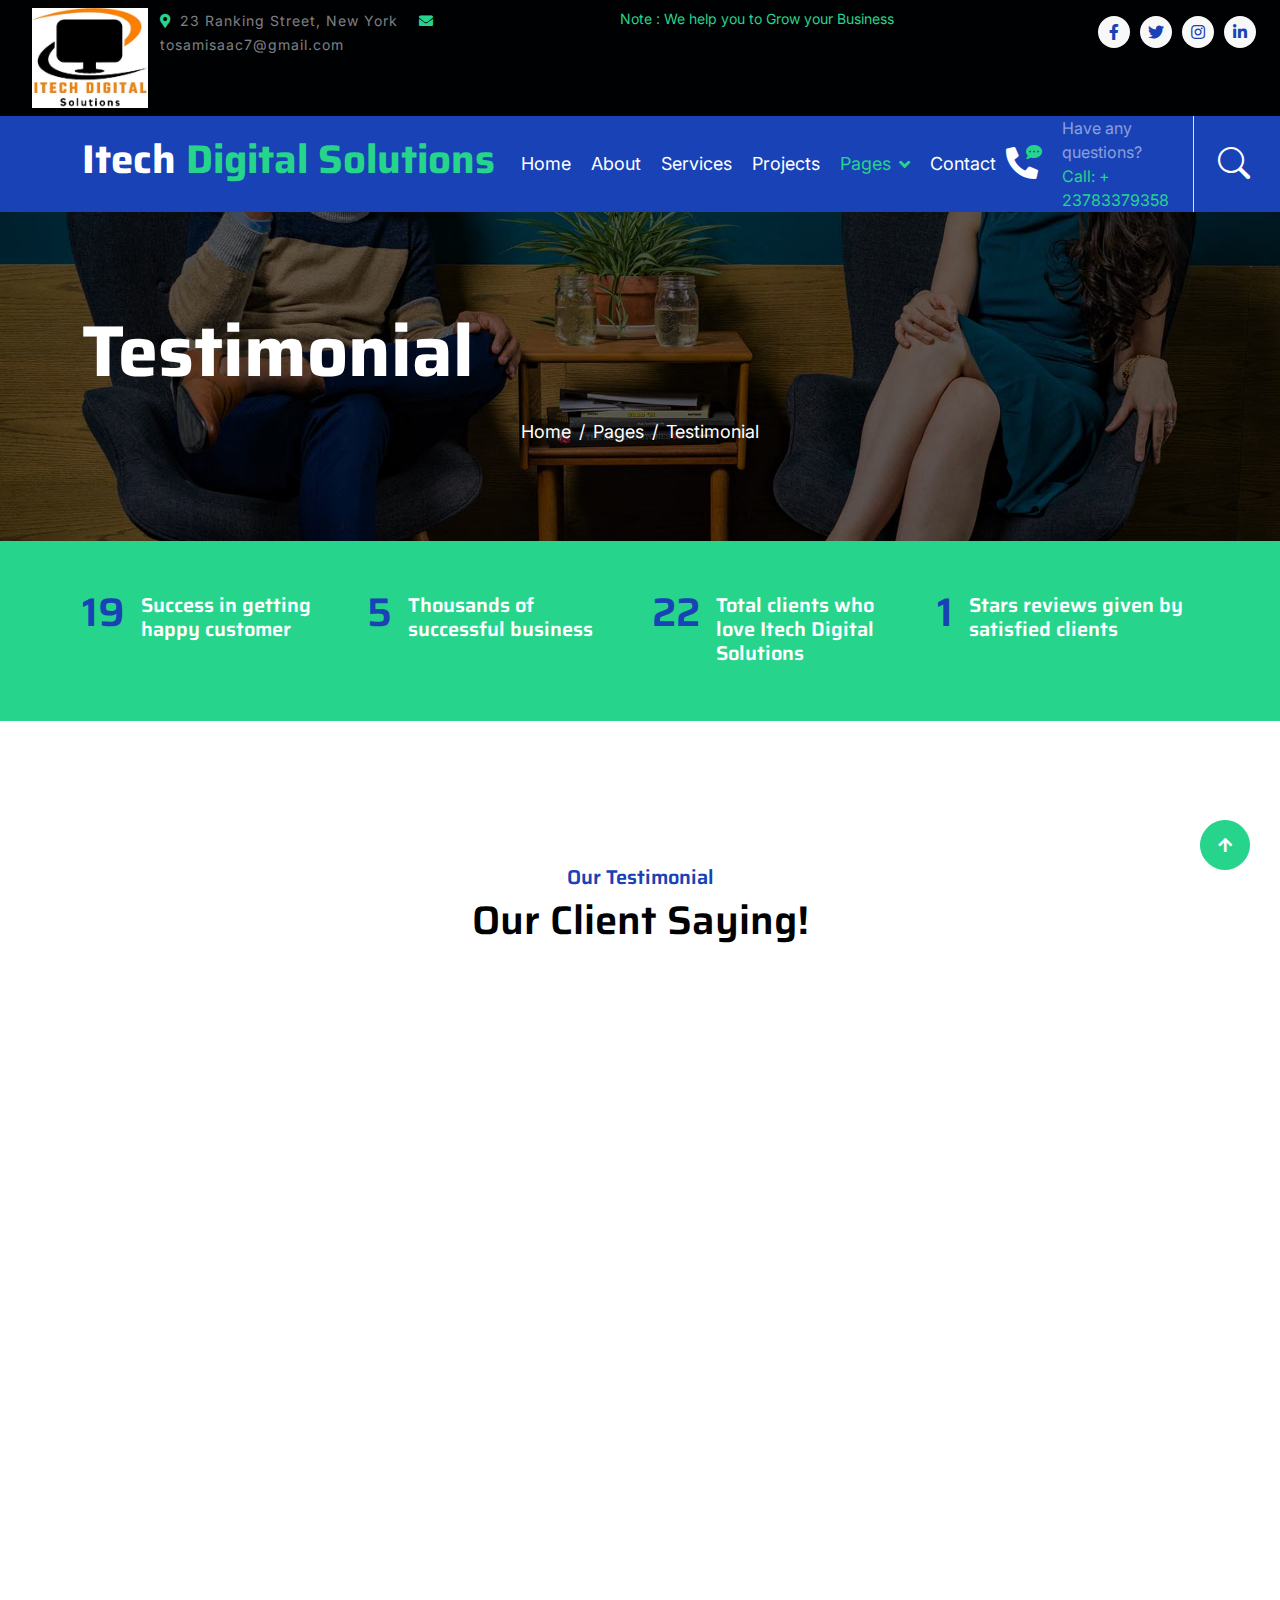
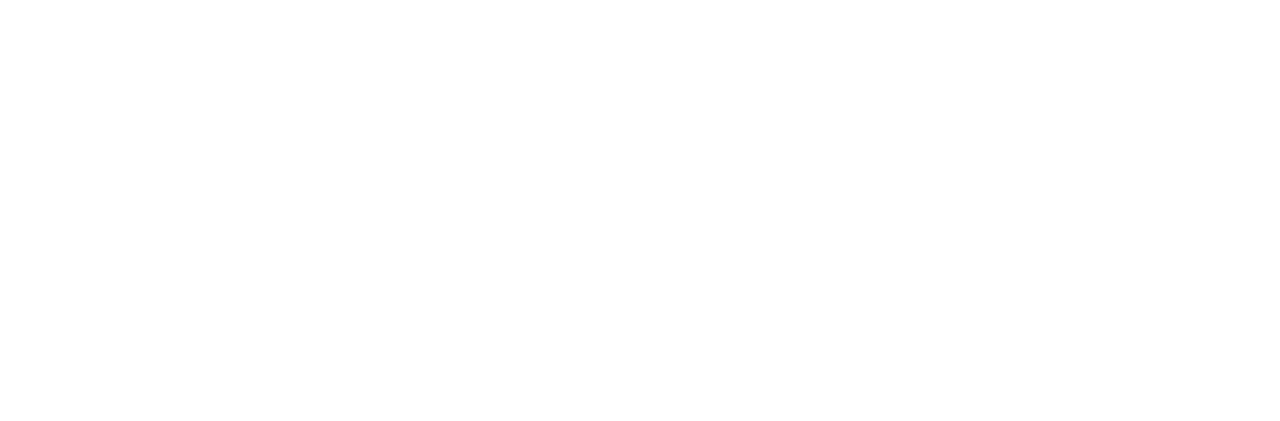
<file: testimonial.html>
<!DOCTYPE html>
<html lang="en">

    <head>
        <meta charset="utf-8">
        <title>Itech Digital  Solutions </title>
        <meta content="width=device-width, initial-scale=1.0" name="viewport">
        <meta content="" name="keywords">
        <meta content="" name="description">

        <!-- Google Web Fonts -->
        <link rel="preconnect" href="https://fonts.googleapis.com">
        <link rel="preconnect" href="https://fonts.gstatic.com" crossorigin>
        <link href="https://fonts.googleapis.com/css2?family=Inter:wght@400;500;600&family=Saira:wght@500;600;700&display=swap" rel="stylesheet"> 

        <!-- Icon Font Stylesheet -->
        <link href="https://cdnjs.cloudflare.com/ajax/libs/font-awesome/5.10.0/css/all.min.css" rel="stylesheet">
        <link href="https://cdn.jsdelivr.net/npm/bootstrap-icons@1.4.1/font/bootstrap-icons.css" rel="stylesheet">

        <!-- Libraries Stylesheet -->
        <link href="lib/animate/animate.min.css" rel="stylesheet">
        <link href="lib/owlcarousel/assets/owl.carousel.min.css" rel="stylesheet">

        <!-- Customized Bootstrap Stylesheet -->
        <link href="css/bootstrap.min.css" rel="stylesheet">

        <!-- Template Stylesheet -->
        <link href="css/style.css" rel="stylesheet">
    </head>

    <body>
        <!-- Spinner Start -->
        <div id="spinner" class="show position-fixed translate-middle w-100 vh-100 top-50 start-50 d-flex align-items-center justify-content-center">
            <div class="spinner-grow text-primary" role="status"></div>
        </div>
        <!-- Spinner End -->

        <!-- Topbar Start -->
        <div class="container-fluid bg-dark py-2 d-none d-md-flex">
            <img src="img/logo.jpg" alt="" height="100" style="margin-left: 20px;">
            <div class="container">
                <div class="d-flex justify-content-between topbar">
                    <div class="top-info">
                        <small class="me-3 text-white-50"><a href="#"><i class="fas fa-map-marker-alt me-2 text-secondary"></i></a>23 Ranking Street, New York</small>
                        <small class="me-3 text-white-50"><a href="#"><i class="fas fa-envelope me-2 text-secondary"></i></a>tosamisaac7@gmail.com</small>
                    </div>
                    <div id="note" class="text-secondary d-none d-xl-flex"><small>Note : We help you to Grow your Business</small></div>
                    <div class="top-link">
                        <a href="" class="bg-light nav-fill btn btn-sm-square rounded-circle"><i class="fab fa-facebook-f text-primary"></i></a>
                        <a href="" class="bg-light nav-fill btn btn-sm-square rounded-circle"><i class="fab fa-twitter text-primary"></i></a>
                        <a href="" class="bg-light nav-fill btn btn-sm-square rounded-circle"><i class="fab fa-instagram text-primary"></i></a>
                        <a href="" class="bg-light nav-fill btn btn-sm-square rounded-circle me-0"><i class="fab fa-linkedin-in text-primary"></i></a>
                    </div>
                </div>
            </div>
        </div>
        <!-- Topbar End -->

        <!-- Navbar Start -->
        <div class="container-fluid bg-primary">
            <div class="container">
                <nav class="navbar navbar-dark navbar-expand-lg py-0">
                    <a href="index.html" class="navbar-brand">
                        <h1 class="text-white fw-bold d-block">Itech <span class="text-secondary">Digital  Solutions </span> </h1>
                    </a>
                    <button type="button" class="navbar-toggler me-0" data-bs-toggle="collapse" data-bs-target="#navbarCollapse">
                        <span class="navbar-toggler-icon"></span>
                    </button>
                    <div class="collapse navbar-collapse bg-transparent" id="navbarCollapse">
                        <div class="navbar-nav ms-auto mx-xl-auto p-0">
                            <a href="index.html" class="nav-item nav-link">Home</a>
                            <a href="about.html" class="nav-item nav-link">About</a>
                            <a href="service.html" class="nav-item nav-link">Services</a>
                            <a href="project.html" class="nav-item nav-link">Projects</a>
                            <div class="nav-item dropdown">
                                <a href="#" class="nav-link dropdown-toggle active" data-bs-toggle="dropdown">Pages</a>
                                <div class="dropdown-menu rounded">
                                    <a href="blog.html" class="dropdown-item">Our Blog</a>
                                    <a href="team.html" class="dropdown-item">Our Team</a>
                                    <a href="testimonial.html" class="dropdown-item active">Testimonial</a>
                                    <a href="404.html" class="dropdown-item">404 Page</a>
                                </div>
                            </div>
                            <a href="contact.html" class="nav-item nav-link">Contact</a>
                        </div>
                    </div>
                    <div class="d-none d-xl-flex flex-shirink-0">
                        <div id="phone-tada" class="d-flex align-items-center justify-content-center me-4">
                            <a href="" class="position-relative animated tada infinite">
                                <i class="fa fa-phone-alt text-white fa-2x"></i>
                                <div class="position-absolute" style="top: -7px; left: 20px;">
                                    <span><i class="fa fa-comment-dots text-secondary"></i></span>
                                </div>
                            </a>
                        </div>
                        <div class="d-flex flex-column pe-4 border-end">
                            <span class="text-white-50">Have any questions?</span>
                            <span class="text-secondary">Call: + 23783379358</span>
                        </div>
                        <div class="d-flex align-items-center justify-content-center ms-4 ">
                            <a href="#"><i class="bi bi-search text-white fa-2x"></i> </a>
                        </div>
                    </div>
                </nav>
            </div>
        </div>
        <!-- Navbar End -->

        
        <!-- Page Header Start -->
        <div class="container-fluid page-header py-5">
            <div class="container text-center py-5">
                <h1 class="display-2 text-white mb-4 animated slideInDown">Testimonial</h1>
                <nav aria-label="breadcrumb animated slideInDown">
                    <ol class="breadcrumb justify-content-center mb-0">
                        <li class="breadcrumb-item"><a href="#">Home</a></li>
                        <li class="breadcrumb-item"><a href="#">Pages</a></li>
                        <li class="breadcrumb-item" aria-current="page">Testimonial</li>
                    </ol>
                </nav>
            </div>
        </div>
        <!-- Page Header End -->


        <!-- Fact Start -->
        <div class="container-fluid bg-secondary py-5">
            <div class="container">
                <div class="row">
                    <div class="col-lg-3 wow fadeIn" data-wow-delay=".1s">
                        <div class="d-flex counter">
                            <h1 class="me-3 text-primary counter-value">99</h1>
                            <h5 class="text-white mt-1">Success in getting happy customer</h5>
                        </div>
                    </div>
                    <div class="col-lg-3 wow fadeIn" data-wow-delay=".3s">
                        <div class="d-flex counter">
                            <h1 class="me-3 text-primary counter-value">25</h1>
                            <h5 class="text-white mt-1">Thousands of successful business</h5>
                        </div>
                    </div>
                    <div class="col-lg-3 wow fadeIn" data-wow-delay=".5s">
                        <div class="d-flex counter">
                            <h1 class="me-3 text-primary counter-value">120</h1>
                            <h5 class="text-white mt-1">Total clients who love Itech Digital  Solutions </h5>
                        </div>
                    </div>
                    <div class="col-lg-3 wow fadeIn" data-wow-delay=".7s">
                        <div class="d-flex counter">
                            <h1 class="me-3 text-primary counter-value">5</h1>
                            <h5 class="text-white mt-1">Stars reviews given by satisfied clients</h5>
                        </div>
                    </div>
                </div>
            </div>
        </div>
        <!-- Fact End -->


        <!-- Testimonial Start -->
        <div class="container-fluid testimonial py-5 my-5">
            <div class="container py-5">
                <div class="text-center mx-auto pb-5 wow fadeIn" data-wow-delay=".3s" style="max-width: 600px;">
                    <h5 class="text-primary">Our Testimonial</h5>
                    <h1>Our Client Saying!</h1>
                </div>
                <div class="owl-carousel testimonial-carousel wow fadeIn" data-wow-delay=".5s">
                    <div class="testimonial-item border p-4">
                        <div class="d-flex align-items-center">
                            <div class="">
                                <img src="img/testimonial-1.jpg" alt="">
                            </div>
                            <div class="ms-4">
                                <h4 class="text-secondary">Client Name</h4>
                                <p class="m-0 pb-3">Profession</p>
                                <div class="d-flex pe-5">
                                    <i class="fas fa-star me-1 text-primary"></i>
                                    <i class="fas fa-star me-1 text-primary"></i>
                                    <i class="fas fa-star me-1 text-primary"></i>
                                    <i class="fas fa-star me-1 text-primary"></i>
                                    <i class="fas fa-star me-1 text-primary"></i>
                                </div>
                            </div>
                        </div>
                        <div class="border-top mt-4 pt-3">
                            <p class="mb-0">Lorem ipsum dolor sit amet elit. Sed efficitur quis purus ut interdum aliquam dolor eget urna. Nam volutpat libero sit amet leo cursus, ac viverra eros morbi quis quam mi.</p>
                        </div>
                    </div>
                    <div class="testimonial-item border p-4">
                        <div class=" d-flex align-items-center">
                            <div class="">
                                <img src="img/testimonial-2.jpg" alt="">
                            </div>
                            <div class="ms-4">
                                <h4 class="text-secondary">Client Name</h4>
                                <p class="m-0 pb-3">Profession</p>
                                <div class="d-flex pe-5">
                                    <i class="fas fa-star me-1 text-primary"></i>
                                    <i class="fas fa-star me-1 text-primary"></i>
                                    <i class="fas fa-star me-1 text-primary"></i>
                                    <i class="fas fa-star me-1 text-primary"></i>
                                    <i class="fas fa-star me-1 text-primary"></i>
                                </div>
                            </div>
                        </div>
                        <div class="border-top mt-4 pt-3">
                            <p class="mb-0">Lorem ipsum dolor sit amet elit. Sed efficitur quis purus ut interdum aliquam dolor eget urna. Nam volutpat libero sit amet leo cursus, ac viverra eros morbi quis quam mi.</p>
                        </div>
                    </div>
                    <div class="testimonial-item border p-4">
                        <div class=" d-flex align-items-center">
                            <div class="">
                                <img src="img/testimonial-3.jpg" alt="">
                            </div>
                            <div class="ms-4">
                                <h4 class="text-secondary">Client Name</h4>
                                <p class="m-0 pb-3">Profession</p>
                                <div class="d-flex pe-5">
                                    <i class="fas fa-star me-1 text-primary"></i>
                                    <i class="fas fa-star me-1 text-primary"></i>
                                    <i class="fas fa-star me-1 text-primary"></i>
                                    <i class="fas fa-star me-1 text-primary"></i>
                                    <i class="fas fa-star me-1 text-primary"></i>
                                </div>
                            </div>
                        </div>
                        <div class="border-top mt-4 pt-3">
                            <p class="mb-0">Lorem ipsum dolor sit amet elit. Sed efficitur quis purus ut interdum aliquam dolor eget urna. Nam volutpat libero sit amet leo cursus, ac viverra eros morbi quis quam mi.</p>
                        </div>
                    </div>
                    <div class="testimonial-item border p-4">
                        <div class=" d-flex align-items-center">
                            <div class="">
                                <img src="img/testimonial-4.jpg" alt="">
                            </div>
                            <div class="ms-4">
                                <h4 class="text-secondary">Client Name</h4>
                                <p class="m-0 pb-3">Profession</p>
                                <div class="d-flex pe-5">
                                    <i class="fas fa-star me-1 text-primary"></i>
                                    <i class="fas fa-star me-1 text-primary"></i>
                                    <i class="fas fa-star me-1 text-primary"></i>
                                    <i class="fas fa-star me-1 text-primary"></i>
                                    <i class="fas fa-star me-1 text-primary"></i>
                                </div>
                            </div>
                        </div>
                        <div class="border-top mt-4 pt-3">
                            <p class="mb-0">Lorem ipsum dolor sit amet elit. Sed efficitur quis purus ut interdum aliquam dolor eget urna. Nam volutpat libero sit amet leo cursus, ac viverra eros morbi quis quam mi.</p>
                        </div>
                    </div>
                </div>
            </div>
        </div>

        <!-- Testimonial End -->


        <!-- Footer Start -->
         <div class="container-fluid footer bg-dark wow fadeIn" data-wow-delay=".3s">
            <div class="container pt-5 pb-4">
                <div class="row g-5">
                    <div class="col-lg-3 col-md-6">
                        <a href="index.html">
                            <h1 class="text-white fw-bold d-block">Itech <span class="text-secondary">Digital  Solutions</span> </h1>
                        </a>
                        <p class="mt-4 text-light"> We strive to deliver exceptional digital solutions that meet and exceed our clients' expectations. We are committed to providing high-quality services and products that are tailored to their unique needs and goals</p>
                        <div class="d-flex Itech Digital Solutions-link">
                            <a href="" class="btn-light nav-fill btn btn-square rounded-circle me-2"><i class="fab fa-facebook-f text-primary"></i></a>
                            <a href="" class="btn-light nav-fill btn btn-square rounded-circle me-2"><i class="fab fa-twitter text-primary"></i></a>
                            <a href="" class="btn-light nav-fill btn btn-square rounded-circle me-2"><i class="fab fa-instagram text-primary"></i></a>
                            <a href="" class="btn-light nav-fill btn btn-square rounded-circle me-0"><i class="fab fa-linkedin-in text-primary"></i></a>
                        </div>
                    </div>
                    <div class="col-lg-3 col-md-6">
                        <a href="#" class="h3 text-secondary">Short Link</a>
                        <div class="mt-4 d-flex flex-column short-link">
                            <a href="" class="mb-2 text-white"><i class="fas fa-angle-right text-secondary me-2"></i>About us</a>
                            <a href="" class="mb-2 text-white"><i class="fas fa-angle-right text-secondary me-2"></i>Contact us</a>
                            <a href="" class="mb-2 text-white"><i class="fas fa-angle-right text-secondary me-2"></i>Our Services</a>
                            <a href="" class="mb-2 text-white"><i class="fas fa-angle-right text-secondary me-2"></i>Our Projects</a>
                            <a href="" class="mb-2 text-white"><i class="fas fa-angle-right text-secondary me-2"></i>Latest Blog</a>
                        </div>
                    </div>
                    <div class="col-lg-3 col-md-6">
                        <a href="#" class="h3 text-secondary">Help Link</a>
                        <div class="mt-4 d-flex flex-column help-link">
                            <a href="" class="mb-2 text-white"><i class="fas fa-angle-right text-secondary me-2"></i>Terms Of use</a>
                            <a href="" class="mb-2 text-white"><i class="fas fa-angle-right text-secondary me-2"></i>Privacy Policy</a>
                            <a href="" class="mb-2 text-white"><i class="fas fa-angle-right text-secondary me-2"></i>Helps</a>
                            <a href="" class="mb-2 text-white"><i class="fas fa-angle-right text-secondary me-2"></i>FQAs</a>
                            <a href="" class="mb-2 text-white"><i class="fas fa-angle-right text-secondary me-2"></i>Contact</a>
                        </div>
                    </div>
                    <div class="col-lg-3 col-md-6">
                        <a href="#" class="h3 text-secondary">Contact Us</a>
                        <div class="text-white mt-4 d-flex flex-column contact-link">
                            <a href="#" class="pb-3 text-light border-bottom border-primary"><i class="fas fa-map-marker-alt text-secondary me-2"></i> 123 Street, New York, USA</a>
                            <a href="#" class="py-3 text-light border-bottom border-primary"><i class="fas fa-phone-alt text-secondary me-2"></i> +123 456 7890</a>
                            <a href="#" class="py-3 text-light border-bottom border-primary"><i class="fas fa-envelope text-secondary me-2"></i> tosamisaac7@gmail.com</a>
                        </div>
                    </div>
                </div>
                <hr class="text-light mt-5 mb-4">
                <div class="row">
                    <div class="col-md-6 text-center text-md-start">
                        <span class="text-light"><a href="#" class="text-secondary"><i class="fas fa-copyright text-secondary me-2"></i>Itech Digital Solutions</a>, All right reserved.</span>
                    </div>
                    <div class="col-md-6 text-center text-md-end">
                        <!--/*** This template is free as long as you keep the footer author’s credit link/attribution link/backlink. If you'd like to use the template without the footer author’s credit link/attribution link/backlink, you can purchase the Credit Removal License from "https://htmlcodex.com/credit-removal". Thank you for your support. ***/-->
                        <span class="text-light">Designed By<a href="#" class="text-secondary">Itech Digital  Solutions </a></span>
                    </div>
                </div>
            </div>
        </div>
        <!-- Footer End -->


        <!-- Back to Top -->
        <a href="#" class="btn btn-secondary btn-square rounded-circle back-to-top"><i class="fa fa-arrow-up text-white"></i></a>

        
        <!-- JavaScript Libraries -->
        <script src="https://ajax.googleapis.com/ajax/libs/jquery/3.6.4/jquery.min.js"></script>
        <script src="https://cdn.jsdelivr.net/npm/bootstrap@5.0.0/dist/js/bootstrap.bundle.min.js"></script>
        <script src="lib/wow/wow.min.js"></script>
        <script src="lib/easing/easing.min.js"></script>
        <script src="lib/waypoints/waypoints.min.js"></script>
        <script src="lib/owlcarousel/owl.carousel.min.js"></script>

        <!-- Template Javascript -->
        <script src="js/main.js"></script>
    </body>

</html>
</file>
<file: css/style.css>
/*** Spinner Start ***/

#spinner {
    opacity: 0;
    visibility: hidden;
    transition: opacity .8s ease-out, visibility 0s linear .5s;
    z-index: 99999;
 }

 #spinner.show {
     transition: opacity .8s ease-out, visibility 0s linear .0s;
     visibility: visible;
     opacity: 1;
 }

/*** Spinner End ***/


/*** Button Start ***/
.btn {
    font-weight: 600;
    transition: .5s;
}

.btn-square {
    width: 38px;
    height: 38px;
}

.btn-sm-square {
    width: 32px;
    height: 32px;
}

.btn-md-square {
    width: 46px;
    height: 46px;
}

.btn-lg-square {
    width: 58px;
    height: 58px;
}

.btn-square,
.btn-sm-square,
.btn-md-square,
.btn-lg-square {
    padding: 0;
    display: flex;
    align-items: center;
    justify-content: center;
    font-weight: normal;
}

.back-to-top {
    position: fixed;
    width: 50px;
    height: 50px;
    right: 30px;
    bottom: 30px;
    z-index: 99;
}

/*** Button End ***/


/*** Topbar Start ***/

.topbar .top-info {
    letter-spacing: 1px;
}

.topbar .top-link {
    display: flex;
    align-items: center;
    justify-content: center;
}

.topbar .top-link a {
    margin-right: 10px;
}

#note {
    width: 500px;
    overflow: hidden;
}

#note small {
    position: relative;
    display: inline-block;
    animation: mymove 5s infinite;
    animation-timing-function: all;
}

@keyframes mymove {
    from {left: -100%;}
    to {left: 100%;}
}

/*** Topbar End ***/


/*** Navbar Start ***/
.navbar .navbar-nav {
    padding: 15px 0;
}

.navbar .navbar-nav .nav-link {
    padding: 10px;
    color: var(--bs-white);
    font-size: 18px;
    outline: none;
    
}

.navbar .navbar-nav .nav-link:hover,
.navbar .navbar-nav .nav-link.active {
    color: var(--bs-secondary) !important;
}

.navbar .dropdown-toggle::after {
    border: none;
    content: "\f107";
    font-family: "font awesome 5 free";
    font-weight: 900;
    vertical-align: middle;
    margin-left: 8px;
}

@media (min-width: 992px) {
    .navbar .nav-item .dropdown-menu {
        display: block;
        visibility: hidden;
        top: 100%;
        transform: rotateX(-75deg);
        transform-origin: 0% 0%;
        transition: .5s;
        opacity: 0;
    }
}

.navbar .nav-item:hover .dropdown-menu {
    transform: rotateX(0deg);
    visibility: visible;
    transition: .5s;
    opacity: 1;
}

/*** Navbar End ***/


/*** Carousel Start ***/

.carousel-item {
    position: relative;
}

.carousel-item::after {
    content: "";
    width: 100%;
    height: 100%;
    position: absolute;
    top: 0;
    left: 0;
    background: rgba(0, 0, 0, .6);
}

.carousel-caption {
    height: 100%;
    display: flex;
    align-items: center;
    justify-content: center;
    z-index: 1;
}

.carousel-item p {
    max-width: 700px;
    margin: 0 auto 35px auto;
}

.carousel-control-prev {
    width: 90px;
    height: 60px;
    position: absolute;
    top: 50%;
    left: 0;
    background: var(--bs-primary);
    border-radius: 0 50px 50px 0;
    opacity: 1;
}

.carousel-control-prev:hover {
    background: var(--bs-secondary);
    transition: .8s;
}

.carousel-control-next {
    width: 90px;
    height: 60px;
    position: absolute;
    top: 50%;
    right: 0;
    background: var(--bs-primary);
    border-radius: 50px 0 0 50px;
    opacity: 1;
}

.carousel-control-next:hover {
    background: var(--bs-secondary);
    transition: .8s;
}

.carousel-caption .carousel-content a button.carousel-content-btn1 {
    background: var(--bs-secondary);
    color: var(--bs-dark);
    opacity: 1;
    border: 0;
    border-radius: 20px;
}

.carousel-caption .carousel-content a button.carousel-content-btn1:hover {
    background: var(--bs-primary);
    color: #ffffff;
    border: 0;
    opacity: 1;
    transition: 1s;
    border-radius: 20px;
}

.carousel-caption .carousel-content a button.carousel-content-btn2 {
    background: var(--bs-primary);
    color: var(--bs-white);
    opacity: 1;
    border: 0;
    border-radius: 20px;
}

.carousel-caption .carousel-content a button.carousel-content-btn2:hover {
    background: var(--bs-secondary);
    color: var(--bs-dark);
    border: 0;
    opacity: 1;
    transition: 1s;
    border-radius: 20px;
}

#carouselId .carousel-indicators li {
    width: 30px;
    height: 10px;
    background: var(--bs-primary);
    margin: 10px;
    border-radius: 30px;
    opacity: 1;
}

#carouselId .carousel-indicators li:hover {
    background: var(--bs-secondary);
    opacity: 1;
}

@media (max-width: 992px) {
    .carousel-item {
        min-height: 500px;
    }
    
    .carousel-item img {
        min-height: 500px;
        object-fit: cover;
    }

    .carousel-item h1 {
        font-size: 40px !important;
    }

    .carousel-item p {
        font-size: 16px !important;
    }
}

@media (max-width: 768px) {
    .carousel-item {
        min-height: 400px;
    }
    
    .carousel-item img {
        min-height: 400px;
        object-fit: cover;
    }

    .carousel-item h1 {
        font-size: 28px !important;
    }

    .carousel-item p {
        font-size: 14px !important;
    }
}

.page-header {
    background: linear-gradient(rgba(0, 0, 0, .6), rgba(0, 0, 0, .6)), url(../img/carousel-1.jpg) center center no-repeat;
    background-size: cover;
}

.page-header .breadcrumb-item+.breadcrumb-item::before {
    color: var(--bs-white);
}

.page-header .breadcrumb-item,
.page-header .breadcrumb-item a {
    font-size: 18px;
    color: var(--bs-white);
}
.mb-4{
    text-align: justify;

}

/*** Carousel End ***/


/*** Services Start ***/

.services .services-item {
    box-shadow: 0 0 60px rgba(0, 0, 0, .2);
    width: 100%;
    height: 100%;
    border-radius: 10px;
    padding: 10px 0;
    position: relative;
}


.services-content::after {
    position: absolute;
    content: "";
    width: 100%;
    height: 0;
    top: 0;
    left: 0;
    border-radius: 10px 10px 0 0;
    background: rgba(3, 43, 243, 0.8);
    transition: .5s;
}

.services-content::after {
    top: 0;
    bottom: auto;
    border-radius: 10px 10px 10px 10px;
}

.services-item:hover .services-content::after {
    height: 100%;
    opacity: 1;
    transition: .5s;
}

.services-item:hover .services-content-icon {
    position: relative;
    z-index: 2;
}

.services-item .services-content-icon i,
.services-item .services-content-icon p {
    transition: .5s;
}

.services-item:hover .services-content-icon i {
    color: var(--bs-secondary) !important;
}

.services-item:hover .services-content-icon p {
    color: var(--bs-white);
}

/*** Services End ***/


/*** Project Start ***/

.project-img {
    position: relative;
    padding: 15px;
}

.project-img::before {
    content: "";
    position: absolute;
    width: 150px;
    height: 150px;
    top: 0;
    left: 0;
    background: var(--bs-secondary);
    border-radius: 10px;
    opacity: 1;
    z-index: -1;
    transition: .5s;
}

.project-img::after {
    content: "";
    width: 150px;
    height: 150px;
    position: absolute;
    right: 0;
    bottom: 0;
    background: var(--bs-primary);
    border-radius: 10px;
    opacity: 1;
    z-index: -1;
    transition: .5s;
}

.project-content {
    position: absolute;
    width: 100%;
    height: 100%;
    top: 0;
    left: 0;
    display: flex;
    align-items: center;
    justify-content: center;
    opacity: 0;
}

.project-content a {
    display: inline-block;
    padding: 20px 25px;
    background: var(--bs-primary);
    border-radius: 10px;
}

.project-item:hover .project-content {
    opacity: 1;
    transition: .5s;
}

.project-item:hover .project-img::before,
.project-item:hover .project-img::after {
    opacity: 0;
}

/*** Project End ***/


/*** Blog Start ***/
.blog-item .blog-btn {
    z-index: 2;
}

.blog-btn .blog-btn-icon {
    height: 50px;
    position: relative;
    overflow: hidden;
}

.blog-btn-icon .blog-icon-2 {
    display: flex;
    position: absolute;
    top: 6px;
    left: -140px;
    
}

.blog-btn-icon:hover .blog-icon-2 {
    transition: 1s;
    left: 5px;
    top: 6px;
    padding-bottom: 5px;
}
.blog-icon-1 {
    position: relative;
    top: -4px;
}
.blog-btn-icon:hover .blog-icon-1 {
    top: 0;
    right: -140px;
    transition: 1s;
}

/*** Blog End ***/


/*** Team Start ***/

.team-item {
    border-top: 30px solid var(--bs-secondary) !important;
    background: rgba(239, 239, 241, 0.8);
}

.team-content::before {
    height: 200px;
    display: block;
    content: "";
    position: relative;
    top: -101px;
    background: var(--bs-secondary);
    clip-path: polygon(50% 50%, 100% 50%, 50% 100%, 0% 50%);
    padding: 60px;
    opacity: 1;
}

.team-img-icon {
    position: relative;
    margin-top: -200px;
    padding: 30px;
    padding-bottom: 0;
}

.team-img {
    border: 15px solid var(--bs-white);
}

.team-img img {
    border: 10px solid var(--bs-secondary);
    transition: .5s;
}

.team-item:hover h4 {
    color: var(--bs-primary);
    transition: .5s;
}

.team-item:hover .team-img img {
    transform: scale(1.05);
    border: 10px solid var(--bs-secondary);
}

.team-carousel .owl-stage {
    position: relative;
    width: 100%;
    height: 100%;
}

.team-carousel .owl-nav {
    position: absolute;
    top: -100px;
    right: 50px;
    display: flex;
}

.team-carousel .owl-nav .owl-prev,
.team-carousel .owl-nav .owl-next {
    width: 56px;
    height: 56px;
    border-radius: 56px;
    margin-left: 15px;
    background: var(--bs-secondary);
    color: var(--bs-white);
    display: flex;
    align-items: center;
    justify-content: center;
    transition: .5s;
}

.team-carousel .owl-nav .owl-prev:hover,
.team-carousel .owl-nav .owl-next:hover {
    background: var(--bs-primary);
    color: var(--bs-white);
}

@media (max-width: 992px) {
    .team-carousel {
        margin-top: 3rem;
    }

    .team-carousel .owl-nav {
        top: -85px;
        left: 50%;
        right: auto;
        transform: translateX(-50%);
        margin-left: -15px;
    }
}

/*** Team End ***/


/*** Testimonial Start ***/

.testimonial-item {
    background: #e3f0eb;

}

.testimonial-carousel .owl-dots {
    margin-top: 15px;
    display: flex;
    align-items: flex-end;
    justify-content: center;
}

.testimonial-carousel .owl-dot {
    position: relative;
    display: inline-block;
    margin: 0 5px;
    width: 15px;
    height: 15px;
    background: #c1dad0;
    border-radius: 15px;
    transition: .5s;
}

.testimonial-carousel .owl-dot.active {
    width: 30px;
    background: var(--bs-primary);
}

.testimonial-carousel .owl-item.center {
    position: relative;
    z-index: 1;
}

.testimonial-carousel .owl-item .testimonial-item {
    transition: .5s;
}

.testimonial-carousel .owl-item.center .testimonial-item {
    background: #FFFFFF !important;
    box-shadow: 0 0 30px #DDDDDD;
}

/*** Testimonial End ***/


/*** Contact Start ***/
.contact-detail::before {
    position: absolute;
    content: "";
    height: 50%;
    width: 100%;
    top: 0;
    left: 0;
    background: linear-gradient(rgb(210, 243, 235, 1), rgba(230, 250, 245, .3)), url(../img/background.jpg) center center no-repeat;
    background-size: cover;
    border-radius: 10px;
    z-index: -1;
}

.contact-map {
    background: #26d48c;
}

.contact-form {
    background: #26d48c;
}

/*** Contact End ***/


/*** Footer Start ***/

.footer .short-link a,
.footer .help-link a,
.footer .contact-link a {
    transition: .5s;
}

.footer .short-link a:hover,
.footer .help-link a:hover,
.footer .contact-link a:hover {
    letter-spacing: 1px;
}

.footer .hightech-link a:hover {
    background: var(--bs-secondary);
    border: 0;
}

/*** Footer End ***/
</file>
